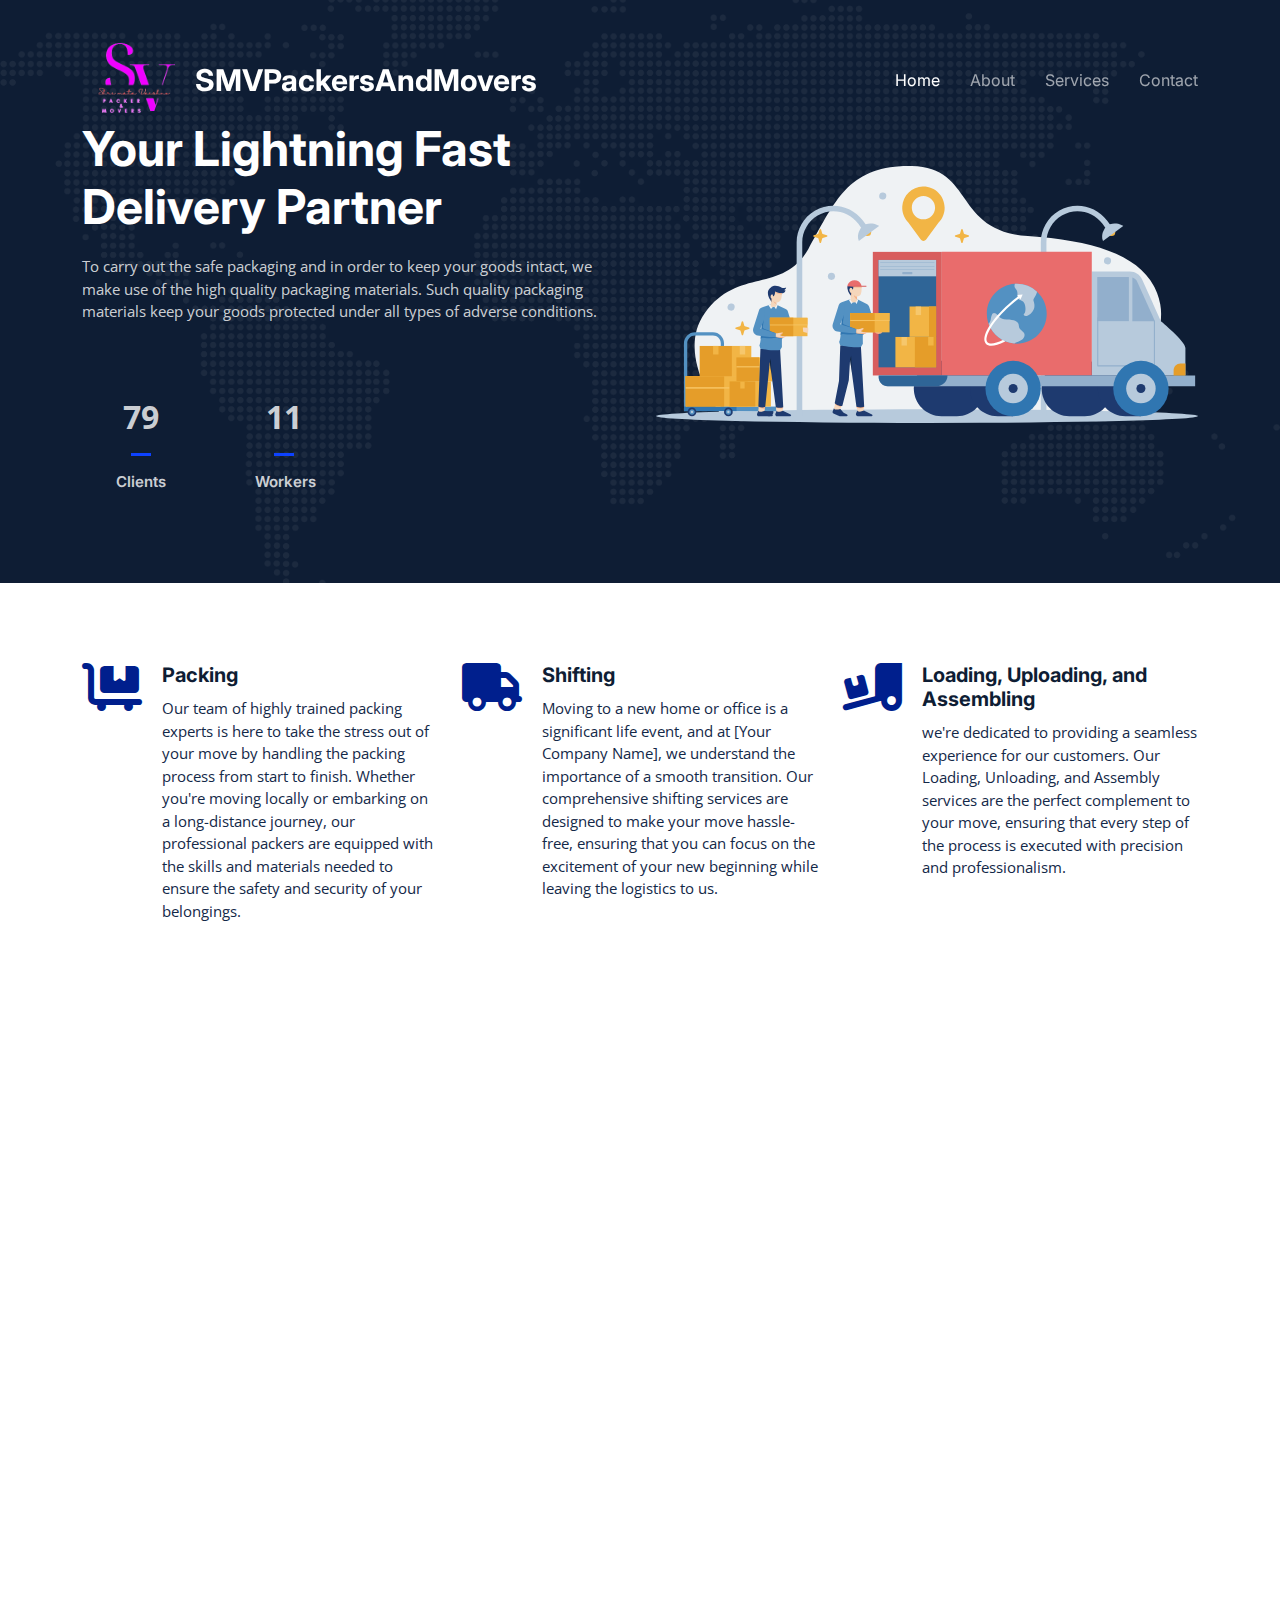
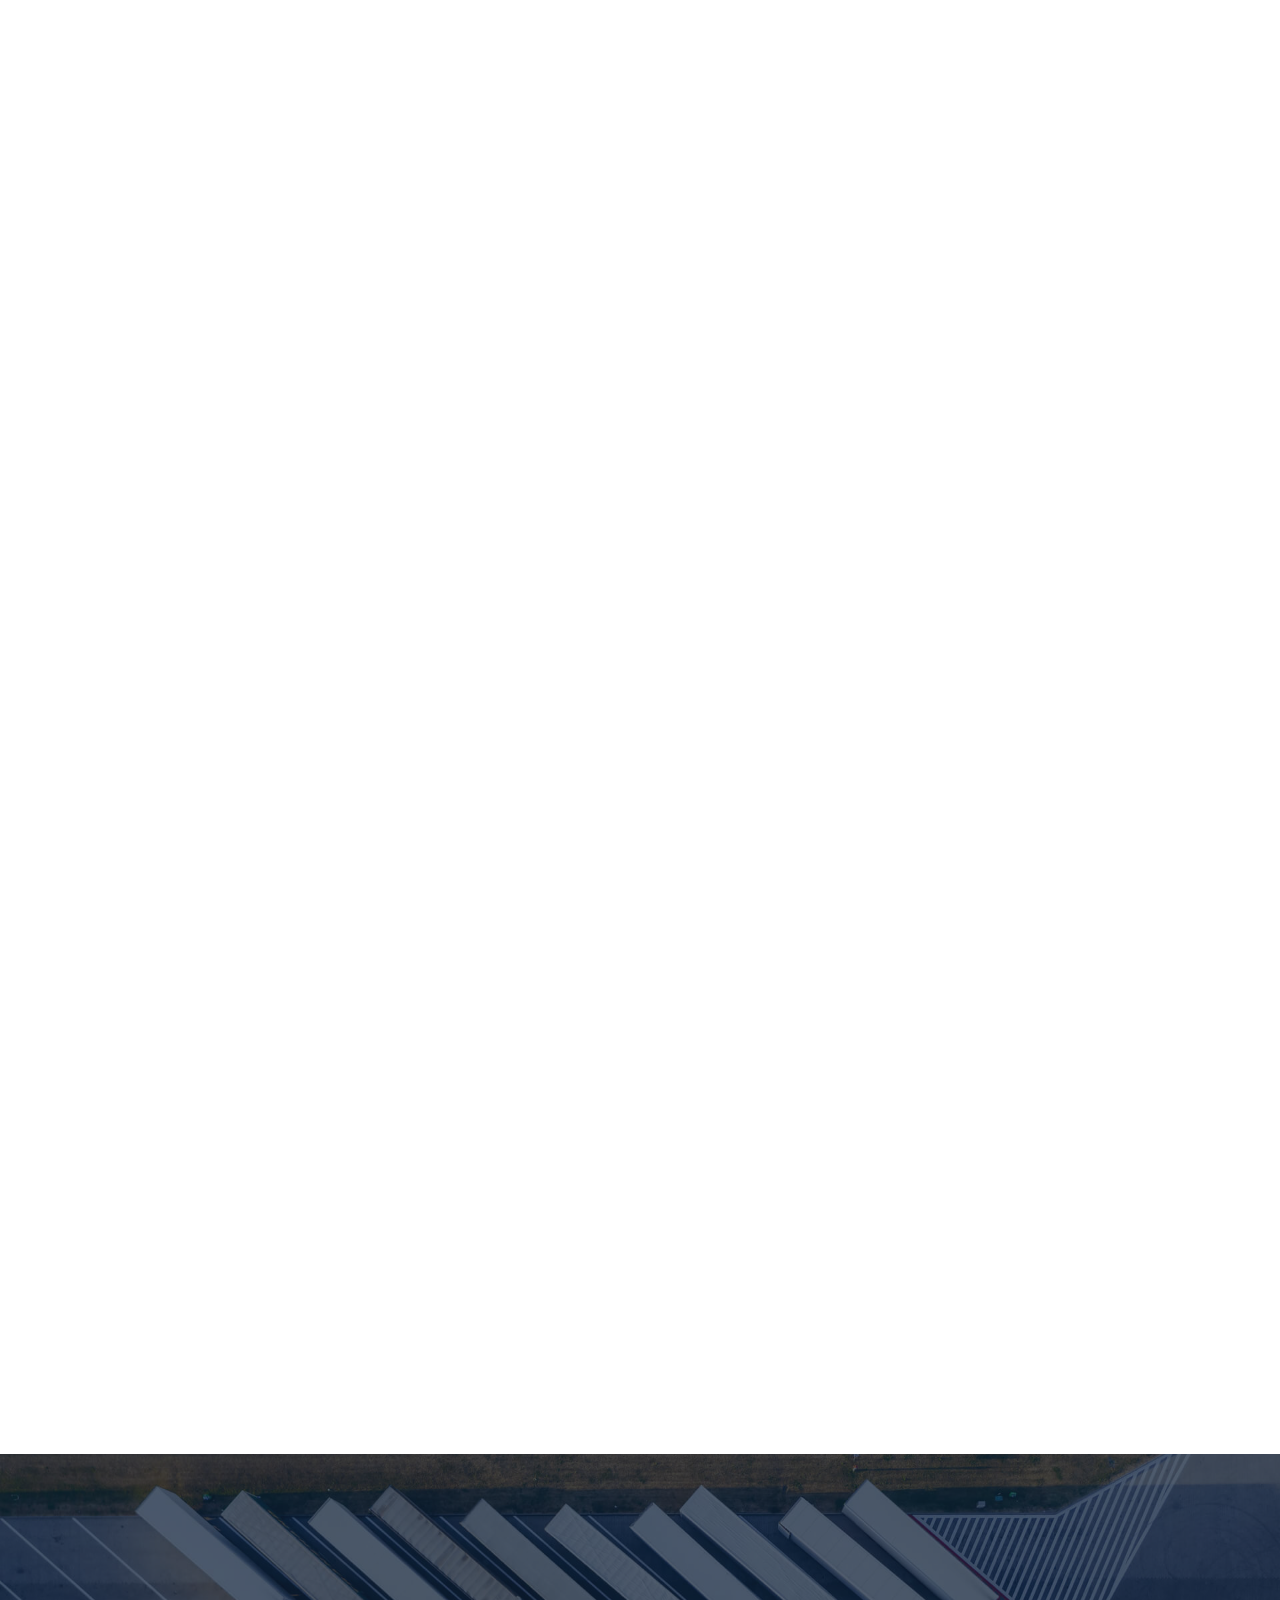
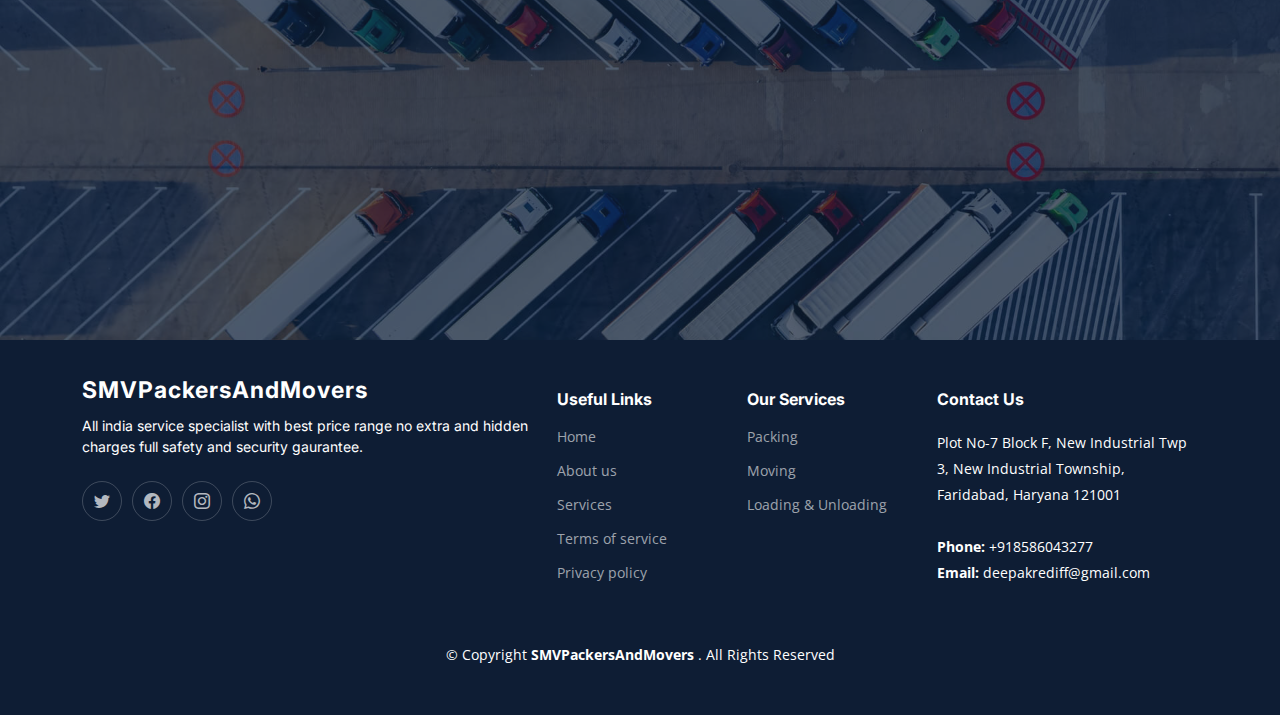
<file: index.html>
<!DOCTYPE html>
<html lang="en">

<head>
  <meta charset="utf-8">
  <meta content="width=device-width, initial-scale=1.0" name="viewport">

  <title>ShriMataVaishnoPackersAndMovers</title>
  <meta content="" name="description">
  <meta content="" name="keywords">

  <!-- Favicons -->
  <link href="assets/img/smvlogo.png" rel="icon">

  <!-- Google Fonts -->
  <link rel="preconnect" href="https://fonts.googleapis.com">
  <link rel="preconnect" href="https://fonts.gstatic.com" crossorigin>
  <link href="https://fonts.googleapis.com/css2?family=Open+Sans:ital,wght@0,300;0,400;0,500;0,600;0,700;1,300;1,400;1,600;1,700&family=Poppins:ital,wght@0,300;0,400;0,500;0,600;0,700;1,300;1,400;1,500;1,600;1,700&family=Inter:ital,wght@0,300;0,400;0,500;0,600;0,700;1,300;1,400;1,500;1,600;1,700&display=swap" rel="stylesheet">

  <!-- Vendor CSS Files -->
  <link href="assets/vendor/bootstrap/css/bootstrap.min.css" rel="stylesheet">
  <link href="assets/vendor/bootstrap-icons/bootstrap-icons.css" rel="stylesheet">
  <link href="assets/vendor/fontawesome-free/css/all.min.css" rel="stylesheet">
  <link href="assets/vendor/glightbox/css/glightbox.min.css" rel="stylesheet">
  <link href="assets/vendor/swiper/swiper-bundle.min.css" rel="stylesheet">
  <link href="assets/vendor/aos/aos.css" rel="stylesheet">

  <!-- Template Main CSS File -->
  <link href="assets/css/main.css" rel="stylesheet">

</head>

<body>

  <!-- ======= Header ======= -->
  <header id="header" class="header d-flex align-items-center fixed-top">
    <div class="container-fluid container-xl d-flex align-items-center justify-content-between">

      <a href="index.html" class="logo d-flex align-items-center">
        <!-- Uncomment the line below if you also wish to use an image logo -->
        <img src="assets/img/smvlogo.png" alt="">
        <h1>SMVPackersAndMovers</h1>
      </a>

      <i class="mobile-nav-toggle mobile-nav-show bi bi-list"></i>
      <i class="mobile-nav-toggle mobile-nav-hide d-none bi bi-x"></i>
      <nav id="navbar" class="navbar">
        <ul>
          <li><a href="index.html" class="active">Home</a></li>
          <li><a href="about.html">About</a></li>
          <li><a href="services.html">Services</a></li>
          <li><a href="contact.html">Contact</a></li>
        </ul>
      </nav><!-- .navbar -->

    </div>
  </header><!-- End Header -->
  <!-- End Header -->

  <!-- ======= Hero Section ======= -->
  <section id="hero" class="hero d-flex align-items-center">
    <div class="container">
      <div class="row gy-4 d-flex justify-content-between">
        <div class="col-lg-6 order-2 order-lg-1 d-flex flex-column justify-content-center">
          <h2 data-aos="fade-up">Your Lightning Fast Delivery Partner</h2>
          <p data-aos="fade-up" data-aos-delay="100">To carry out the safe packaging and in order to keep your goods intact, we make use of the high quality packaging materials. Such quality packaging materials keep your goods protected under all types of adverse conditions.</p>
<!-- 
          <form action="#" class="form-search d-flex align-items-stretch mb-3" data-aos="fade-up" data-aos-delay="200">
            <input type="text" class="form-control" placeholder="ZIP code or CitY">
            <button type="submit" class="btn btn-primary">Search</button>
          </form> -->

          <div class="row gy-4" data-aos="fade-up" data-aos-delay="400">

            <div class="col-lg-3 col-6">
              <div class="stats-item text-center w-100 h-100">
                <span data-purecounter-start="0" data-purecounter-end="105" data-purecounter-duration="1" class="purecounter"></span>
                <p>Clients</p>
              </div>
            </div><!-- End Stats Item -->

            <div class="col-lg-3 col-6">
              <div class="stats-item text-center w-100 h-100">
                <span data-purecounter-start="0" data-purecounter-end="15" data-purecounter-duration="1" class="purecounter"></span>
                <p>Workers</p>
              </div>
            </div><!-- End Stats Item -->

          </div>
        </div>

        <div class="col-lg-5 order-1 order-lg-2 hero-img cust-width" data-aos="zoom-out">
          <img src="assets/img/packed&moved.svg" class="img-fluid mb-3 mb-lg-0" alt="">
        </div>

      </div>
    </div>
  </section><!-- End Hero Section -->

  <main id="main">

    <!-- ======= Featured Services Section ======= -->
    <section id="featured-services" class="featured-services">
      <div class="container">

        <div class="row gy-4">

          <div class="col-lg-4 col-md-6 service-item d-flex" data-aos="fade-up">
            <div class="icon flex-shrink-0"><i class="fa-solid fa-cart-flatbed"></i></div>
            <div>
              <h4 class="title">Packing</h4>
              <p class="description">Our team of highly trained packing experts is here to take the stress out of your move by handling the packing process from start to finish. Whether you're moving locally or embarking on a long-distance journey, our professional packers are equipped with the skills and materials needed to ensure the safety and security of your belongings.</p>
              <!-- <a href="service-details.html" class="readmore stretched-link"><span>Learn More</span><i class="bi bi-arrow-right"></i></a> -->
            </div>
          </div>
          <!-- End Service Item -->

          <div class="col-lg-4 col-md-6 service-item d-flex" data-aos="fade-up" data-aos-delay="100">
            <div class="icon flex-shrink-0"><i class="fa-solid fa-truck"></i></div>
            <div>
              <h4 class="title">Shifting</h4>
              <p class="description">Moving to a new home or office is a significant life event, and at [Your Company Name], we understand the importance of a smooth transition. Our comprehensive shifting services are designed to make your move hassle-free, ensuring that you can focus on the excitement of your new beginning while leaving the logistics to us.</p>
              <!-- <a href="service-details.html" class="readmore stretched-link"><span>Learn More</span><i class="bi bi-arrow-right"></i></a> -->
            </div>
          </div><!-- End Service Item -->

          <div class="col-lg-4 col-md-6 service-item d-flex" data-aos="fade-up" data-aos-delay="200">
            <div class="icon flex-shrink-0"><i class="fa-solid fa-truck-ramp-box"></i></div>
            <div>
              <h4 class="title">Loading, Uploading, and Assembling</h4>
              <p class="description"> we're dedicated to providing a seamless experience for our customers. Our Loading, Unloading, and Assembly services are the perfect complement to your move, ensuring that every step of the process is executed with precision and professionalism.</p>
              <!-- <a href="service-details.html" class="readmore stretched-link"><span>Learn More</span><i class="bi bi-arrow-right"></i></a> -->
            </div>
          </div><!-- End Service Item -->

        </div>

      </div>
    </section><!-- End Featured Services Section -->

    <!-- ======= About Us Section ======= -->
    <section id="about" class="about pt-0">
      <div class="container" data-aos="fade-up">

        <div class="row gy-4">
          <div class="col-lg-6 position-relative align-self-start order-lg-last order-first">
            <img src="assets/img/about.jpg" class="img-fluid" alt="">
            <a href="https://www.youtube.com/watch?v=LXb3EKWsInQ" class="glightbox play-btn"></a>
          </div>
          <div class="col-lg-6 content order-last  order-lg-first">
            <h3>About Us</h3>
            <p>
              ShriMataVaishnoPackersAndMovers is a renowned name in Faridabad for all your residential and commercial shifting needs. Depending upon how much you want to get involved in your packing and moving, we offer affordable prices for a wide range of services. We offer movers and packers services not limited to box packing, bubble safe packing, uploading, unloading, arranging, and other required services. Our skilled and trained manpower involved in daily shifting is well aware of shifting and moving heavy and fragile items. So next time when you are moving, bank upon us for a worry-free service.
            </p>
            <ul>
              <li data-aos="fade-up" data-aos-delay="100">
                <i class="bi bi-diagram-3"></i>
                <div>
                  <h5>From Television to Furniture</h5>
                  <p>Whether you want to move your fragile items like crockery or heavy items like a piano or a large almirah, you can leave the hassle to us.</p>
                </div>
              </li>
              <li data-aos="fade-up" data-aos-delay="200">
                <i class="bi bi-fullscreen-exit"></i>
                <div>
                  <h5>Dedicated Team for Shifting</h5>
                  <p>All our staff members are in-house labour force and are also well trained for last-minute shifting. While we do not want you to rush to look for manpower to shift your home items, we keep our men on standby 24 x 7</p>
                </div>
              </li>
              <li data-aos="fade-up" data-aos-delay="300">
                <i class="bi bi-broadcast"></i>
                <div>
                  <h5>Packing, Loading, Uploading, and Assembling</h5>
                  <p>When you finalise to opt for our services, you don’t need to worry at all. We are well experienced in moving your things from ceiling to floor.</p>
                </div>
              </li>
            </ul>
          </div>
        </div>

      </div>
    </section><!-- End About Us Section -->

    <!-- ======= Services Section ======= -->
    <section id="service" class="services pt-0">
      <div class="container" data-aos="fade-up">

        <div class="section-header">
          <span>Our Services</span>
          <h2>Our Services</h2>

        </div>

        <div class="row gy-4">

          <div class="col-lg-4 col-md-6" data-aos="fade-up" data-aos-delay="100">
            <div class="card">
              <div class="card-img">
                <img src="assets/img/storage-service.jpg" alt="" class="img-fluid">
              </div>
              <h3><a href="service-details.html" class="stretched-link">Packing Services</a></h3>
              <p> Our professional packers are skilled in the art of careful and efficient packing. From delicate china to oversized furniture, we handle it all, using high-quality materials to keep your belongings safe during transit.</p>
            </div>
          </div><!-- End Card Item -->

          <div class="col-lg-4 col-md-6" data-aos="fade-up" data-aos-delay="200">
            <div class="card">
              <div class="card-img">
                <img src="assets/img/logistics-service.jpg" alt="" class="img-fluid">
              </div>
              <h3><a href="service-details.html" class="stretched-link">Shifting Services</a></h3>
              <p>Whether it's a local move or a long-distance relocation, our experienced team knows the ins and outs of successful shifting. We handle your possessions with care and expertise, providing a reliable solution for your move.</p>
            </div>
          </div><!-- End Card Item -->

          <div class="col-lg-4 col-md-6" data-aos="fade-up" data-aos-delay="300">
            <div class="card">
              <div class="card-img">
                <img src="assets/img/cargo-service.jpg" alt="" class="img-fluid">
              </div>
              <h3><a href="service-details.html" class="stretched-link">Loading, Unloading, and Assembly</a></h3>
              <p>Minimize downtime and disruptions to your business with our specialized commercial moving services. We understand the unique challenges of business relocations and ensure a smooth transition to your new location.</p>
            </div>
          </div><!-- End Card Item -->

          <div class="col-lg-4 col-md-6" data-aos="fade-up" data-aos-delay="400">
            <div class="card">
              <div class="card-img">
                <img src="assets/img/trucking-service.jpg" alt="" class="img-fluid">
              </div>
              <h3><a href="service-details.html" class="stretched-link">Commercial Moves</a></h3>
              <p>Dicta quam similique quia architecto eos nisi aut ratione aut ipsum reiciendis sit doloremque oluptatem aut et molestiae ut et nihil</p>
            </div>
          </div><!-- End Card Item -->

          <div class="col-lg-4 col-md-6" data-aos="fade-up" data-aos-delay="500">
            <div class="card">
              <div class="card-img">
                <img src="assets/img/packaging-service.jpg" alt="" class="img-fluid">
              </div>
              <h3><a href="service-details.html" class="stretched-link">Safety and Quality</a></h3>
              <p>With a commitment to safety and quality, we go the extra mile to ensure your items arrive at their destination in perfect condition. We use industry best practices and the latest equipment to guarantee a secure move.</p>
            </div>
          </div><!-- End Card Item -->

          <div class="col-lg-4 col-md-6" data-aos="fade-up" data-aos-delay="600">
            <div class="card">
              <div class="card-img">
                <img src="assets/img/warehousing-service.jpg" alt="" class="img-fluid">
              </div>
              <h3><a href="service-details.html" class="stretched-link">Transparent Pricing</a></h3>
              <p>We believe in honest and transparent pricing, so you always know what to expect. No hidden fees or surprises - just straightforward quotes and excellent value.</p>
            </div>
          </div><!-- End Card Item -->

        </div>

      </div>
    </section><!-- End Services Section -->
    <!-- ======= Testimonials Section ======= -->
    <section id="testimonials" class="testimonials">
      <div class="container">

        <div class="slides-1 swiper" data-aos="fade-up">
          <div class="swiper-wrapper">

            <div class="swiper-slide">
              <div class="testimonial-item">
                <img src="assets/img/testimonials/testimonials-1.jpg" class="testimonial-img" alt="">
                <h3>Mahavir Singh</h3>
                <h4>Ceo &amp; Founder</h4>
                <div class="stars">
                  <i class="bi bi-star-fill"></i><i class="bi bi-star-fill"></i><i class="bi bi-star-fill"></i><i class="bi bi-star-fill"></i><i class="bi bi-star-fill"></i>
                </div>
                <p>
                  <i class="bi bi-quote quote-icon-left"></i>
                  Proin iaculis purus consequat sem cure digni ssim donec porttitora entum suscipit rhoncus. Accusantium quam, ultricies eget id, aliquam eget nibh et. Maecen aliquam, risus at semper.
                  <i class="bi bi-quote quote-icon-right"></i>
                </p>
              </div>
            </div><!-- End testimonial item -->

            <div class="swiper-slide">
              <div class="testimonial-item">
                <img src="assets/img/testimonials/testimonials-2.jpg" class="testimonial-img" alt="">
                <h3>Deepak Singh</h3>
                <h4>Designer</h4>
                <div class="stars">
                  <i class="bi bi-star-fill"></i><i class="bi bi-star-fill"></i><i class="bi bi-star-fill"></i><i class="bi bi-star-fill"></i><i class="bi bi-star-fill"></i>
                </div>
                <p>
                  <i class="bi bi-quote quote-icon-left"></i>
                  Export tempor illum tamen malis malis eram quae irure esse labore quem cillum quid cillum eram malis quorum velit fore eram velit sunt aliqua noster fugiat irure amet legam anim culpa.
                  <i class="bi bi-quote quote-icon-right"></i>
                </p>
              </div>
            </div><!-- End testimonial item -->

            <div class="swiper-slide">
              <div class="testimonial-item">
                <img src="assets/img/testimonials/testimonials-3.jpg" class="testimonial-img" alt="">
                <h3>Jena Karlis</h3>
                <h4>Store Owner</h4>
                <div class="stars">
                  <i class="bi bi-star-fill"></i><i class="bi bi-star-fill"></i><i class="bi bi-star-fill"></i><i class="bi bi-star-fill"></i><i class="bi bi-star-fill"></i>
                </div>
                <p>
                  <i class="bi bi-quote quote-icon-left"></i>
                  Enim nisi quem export duis labore cillum quae magna enim sint quorum nulla quem veniam duis minim tempor labore quem eram duis noster aute amet eram fore quis sint minim.
                  <i class="bi bi-quote quote-icon-right"></i>
                </p>
              </div>
            </div><!-- End testimonial item -->

            <div class="swiper-slide">
              <div class="testimonial-item">
                <img src="assets/img/testimonials/testimonials-4.jpg" class="testimonial-img" alt="">
                <h3>Arjun Potter</h3>
                <h4>Freelancer</h4>
                <div class="stars">
                  <i class="bi bi-star-fill"></i><i class="bi bi-star-fill"></i><i class="bi bi-star-fill"></i><i class="bi bi-star-fill"></i><i class="bi bi-star-fill"></i>
                </div>
                <p>
                  <i class="bi bi-quote quote-icon-left"></i>
                  Fugiat enim eram quae cillum dolore dolor amet nulla culpa multos export minim fugiat minim velit minim dolor enim duis veniam ipsum anim magna sunt elit fore quem dolore labore illum veniam.
                  <i class="bi bi-quote quote-icon-right"></i>
                </p>
              </div>
            </div><!-- End testimonial item -->

            <div class="swiper-slide">
              <div class="testimonial-item">
                <img src="assets/img/testimonials/testimonials-5.jpg" class="testimonial-img" alt="">
                <h3>John Larson</h3>
                <h4>Entrepreneur</h4>
                <div class="stars">
                  <i class="bi bi-star-fill"></i><i class="bi bi-star-fill"></i><i class="bi bi-star-fill"></i><i class="bi bi-star-fill"></i><i class="bi bi-star-fill"></i>
                </div>
                <p>
                  <i class="bi bi-quote quote-icon-left"></i>
                  Quis quorum aliqua sint quem legam fore sunt eram irure aliqua veniam tempor noster veniam enim culpa labore duis sunt culpa nulla illum cillum fugiat legam esse veniam culpa fore nisi cillum quid.
                  <i class="bi bi-quote quote-icon-right"></i>
                </p>
              </div>
            </div><!-- End testimonial item -->

          </div>
          <div class="swiper-pagination"></div>
        </div>

      </div>
    </section><!-- End Testimonials Section -->
  </main><!-- End #main -->

  <!-- ======= Footer ======= -->
  <footer id="footer" class="footer">

    <div class="container">
      <div class="row gy-4">
        <div class="col-lg-5 col-md-12 footer-info">
          <a href="index.html" class="logo d-flex align-items-center">
            <span id="footer-logo-txt">SMVPackersAndMovers</span>
          </a>
          <p>All india service specialist with best price range no extra and hidden charges full safety and security gaurantee.</p>
          <div class="social-links d-flex mt-4">
            <a href="https://twitter.com/" class="twitter"><i class="bi bi-twitter"></i></a>
            <a href="https://www.facebook.com/" class="facebook"><i class="bi bi-facebook"></i></a>
            <a href="https://www.instagram.com/" class="instagram"><i class="bi bi-instagram"></i></a>
            <a href="https://web.whatsapp.com/" class="whatsapp"><i class="bi bi-whatsapp"></i></a>
          </div>
        </div>

        <div class="col-lg-2 col-6 footer-links">
          <h4>Useful Links</h4>
          <ul>
            <li><a href="#">Home</a></li>
            <li><a href="#">About us</a></li>
            <li><a href="#">Services</a></li>
            <li><a href="#">Terms of service</a></li>
            <li><a href="#">Privacy policy</a></li>
          </ul>
        </div>

        <div class="col-lg-2 col-6 footer-links">
          <h4>Our Services</h4>
          <ul>
            <li><a href="#">Packing</a></li>
            <li><a href="#">Moving</a></li>
            <li><a href="#">Loading & Unloading</a></li>
          </ul>
        </div>

        <div class="col-lg-3 col-md-12 footer-contact text-center text-md-start">
          <h4>Contact Us</h4>
          <p>
            Plot No-7 Block F, New Industrial Twp 3, 
            New Industrial Township, 
            Faridabad, Haryana 121001 <br><br>
            <strong>Phone:</strong> +918586043277<br>
            <strong>Email:</strong> deepakrediff@gmail.com<br>
          </p>
        </div>

      </div>
    </div>

    <div class="container mt-4">
      <div class="copyright">
        &copy; Copyright <strong><span>SMVPackersAndMovers
        </span></strong>. All Rights Reserved
      </div>
    </div>

  </footer><!-- End Footer -->
  <!-- End Footer -->

  <a href="#" class="scroll-top d-flex align-items-center justify-content-center"><i class="bi bi-arrow-up-short"></i></a>

  <div id="preloader"></div>

  <!-- Vendor JS Files -->
  <script src="assets/vendor/bootstrap/js/bootstrap.bundle.min.js"></script>
  <script src="assets/vendor/purecounter/purecounter_vanilla.js"></script>
  <script src="assets/vendor/glightbox/js/glightbox.min.js"></script>
  <script src="assets/vendor/swiper/swiper-bundle.min.js"></script>
  <script src="assets/vendor/aos/aos.js"></script>
  <script src="assets/vendor/php-email-form/validate.js"></script>

  <!-- Template Main JS File -->
  <script src="assets/js/main.js"></script>

</body>

</html>
</file>
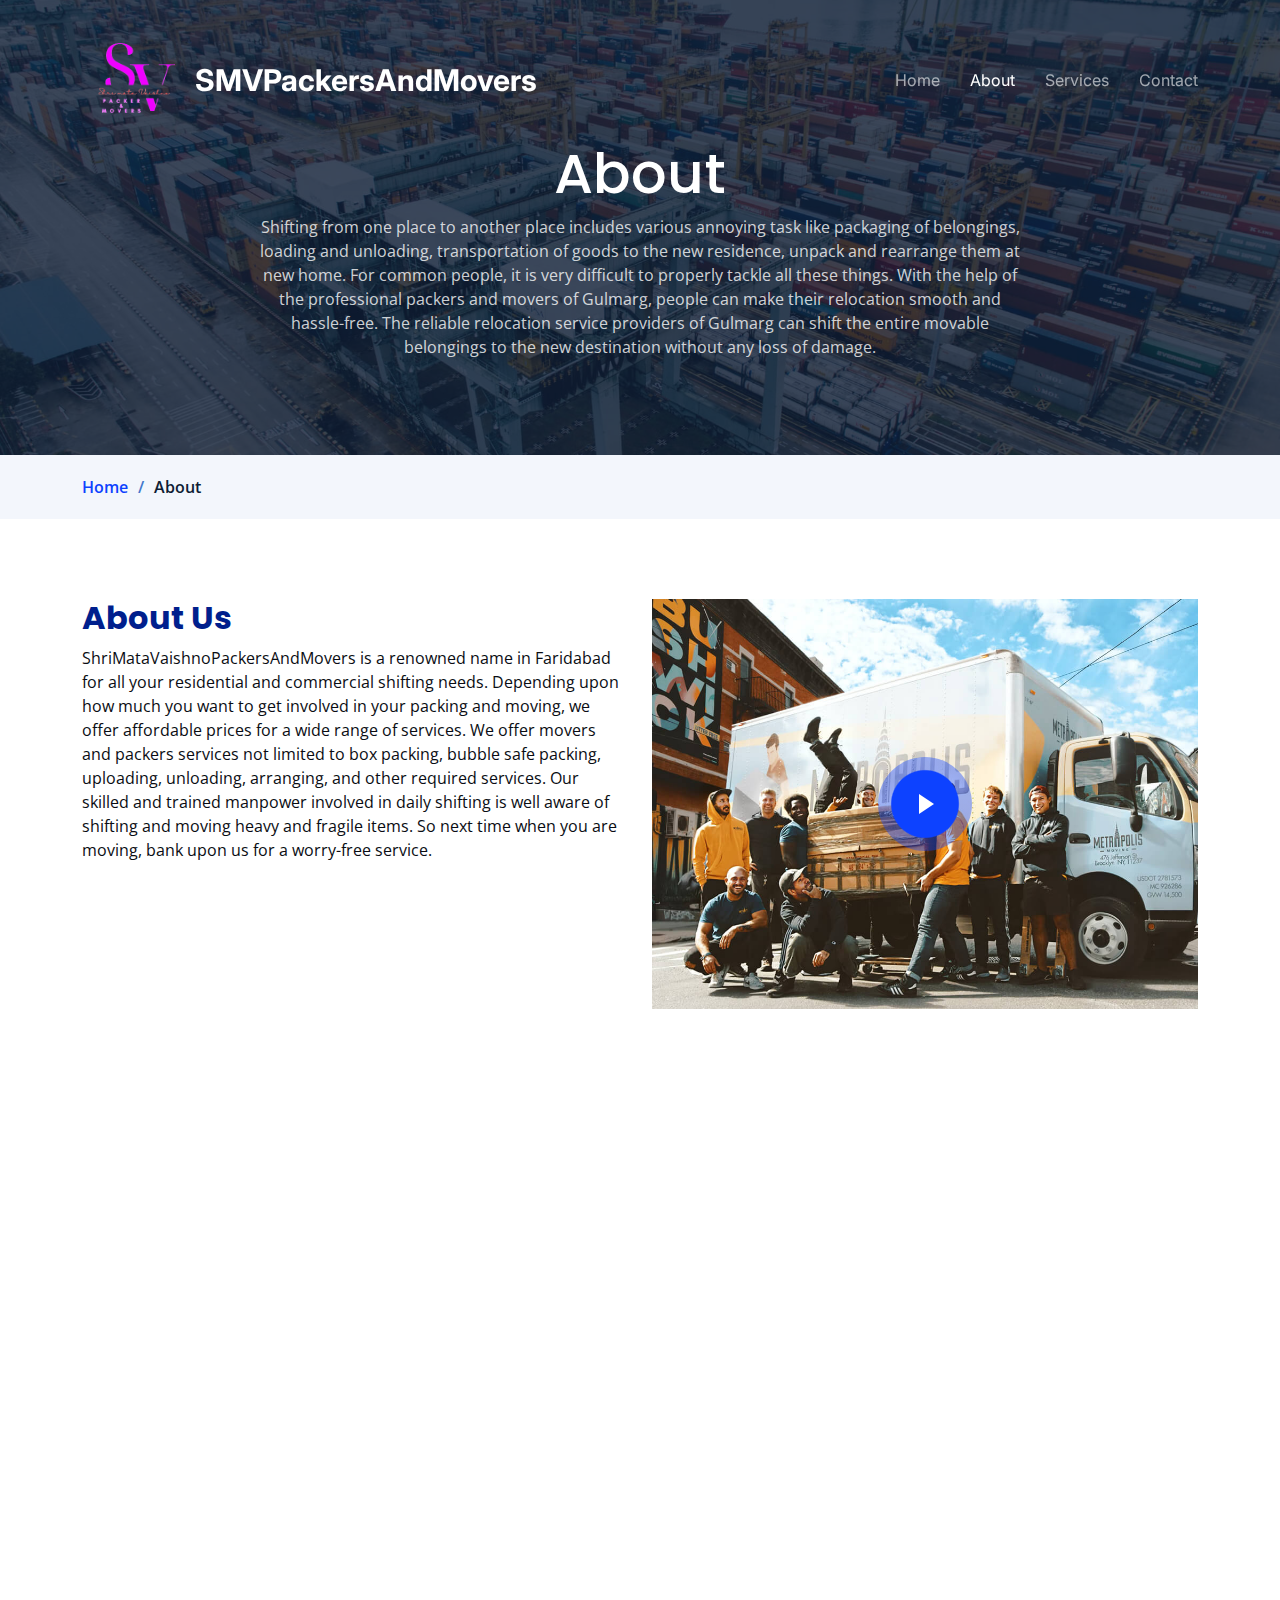
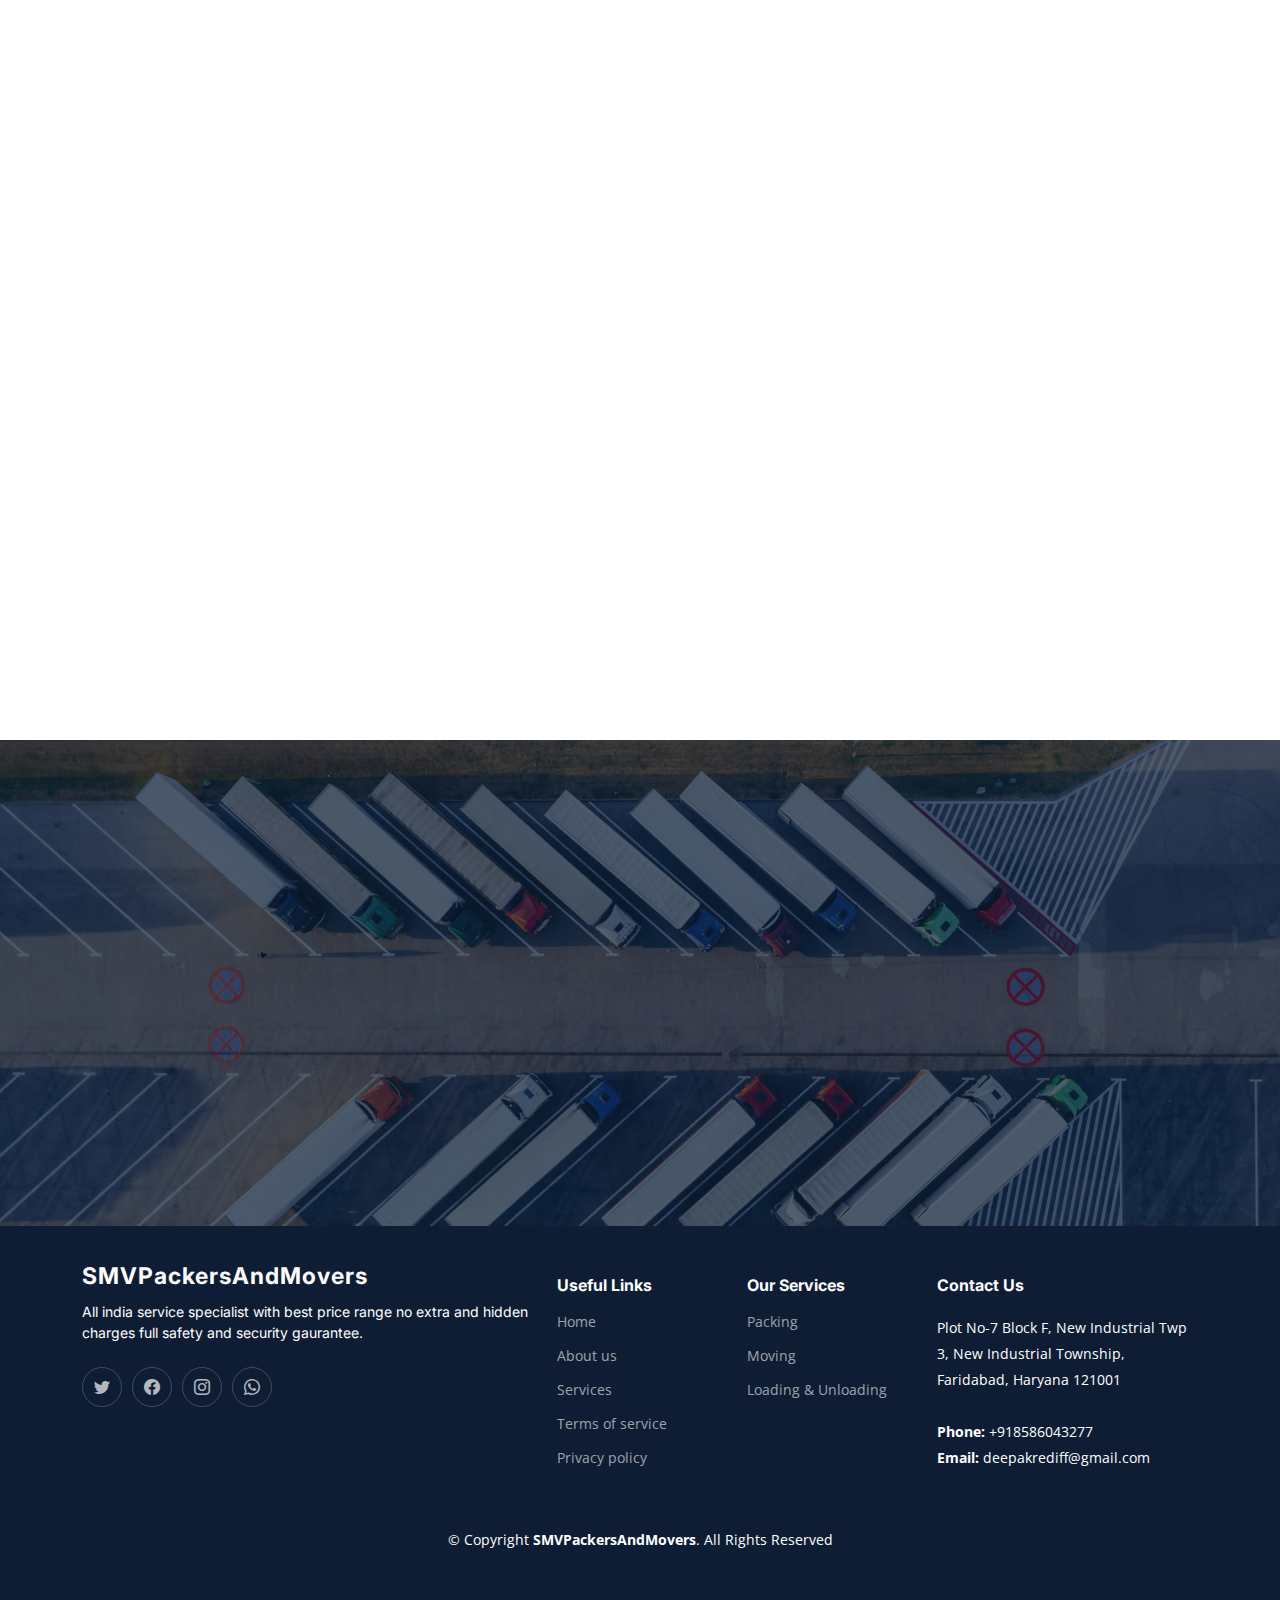
<file: about.html>
<!DOCTYPE html>
<html lang="en">

<head>
  <meta charset="utf-8">
  <meta content="width=device-width, initial-scale=1.0" name="viewport">

  <title>Logis Bootstrap Template - About</title>
  <meta content="" name="description">
  <meta content="" name="keywords">

  <!-- Favicons -->
  <link href="assets/img/smvlogo.png" rel="icon">

  <!-- Google Fonts -->
  <link rel="preconnect" href="https://fonts.googleapis.com">
  <link rel="preconnect" href="https://fonts.gstatic.com" crossorigin>
  <link href="https://fonts.googleapis.com/css2?family=Open+Sans:ital,wght@0,300;0,400;0,500;0,600;0,700;1,300;1,400;1,600;1,700&family=Poppins:ital,wght@0,300;0,400;0,500;0,600;0,700;1,300;1,400;1,500;1,600;1,700&family=Inter:ital,wght@0,300;0,400;0,500;0,600;0,700;1,300;1,400;1,500;1,600;1,700&display=swap" rel="stylesheet">

  <!-- Vendor CSS Files -->
  <link href="assets/vendor/bootstrap/css/bootstrap.min.css" rel="stylesheet">
  <link href="assets/vendor/bootstrap-icons/bootstrap-icons.css" rel="stylesheet">
  <link href="assets/vendor/fontawesome-free/css/all.min.css" rel="stylesheet">
  <link href="assets/vendor/glightbox/css/glightbox.min.css" rel="stylesheet">
  <link href="assets/vendor/swiper/swiper-bundle.min.css" rel="stylesheet">
  <link href="assets/vendor/aos/aos.css" rel="stylesheet">

  <!-- Template Main CSS File -->
  <link href="assets/css/main.css" rel="stylesheet">
</head>

<body>

  <!-- ======= Header ======= -->
  <header id="header" class="header d-flex align-items-center fixed-top">
    <div class="container-fluid container-xl d-flex align-items-center justify-content-between">

      <a href="index.html" class="logo d-flex align-items-center">
        <!-- Uncomment the line below if you also wish to use an image logo -->
        <img src="assets/img/smvlogo.png" alt="">
        <h1>SMVPackersAndMovers</h1>
      </a>

      <i class="mobile-nav-toggle mobile-nav-show bi bi-list"></i>
      <i class="mobile-nav-toggle mobile-nav-hide d-none bi bi-x"></i>
      <nav id="navbar" class="navbar">
        <ul>
          <li><a href="index.html">Home</a></li>
          <li><a href="about.html" class="active">About</a></li>
          <li><a href="services.html">Services</a></li>      
          <li><a href="contact.html">Contact</a></li>
        </ul>
      </nav><!-- .navbar -->

    </div>
  </header><!-- End Header -->
  <!-- End Header -->

  <main id="main">

    <!-- ======= Breadcrumbs ======= -->
    <div class="breadcrumbs">
      <div class="page-header d-flex align-items-center" style="background-image: url('assets/img/page-header.jpg');">
        <div class="container position-relative">
          <div class="row d-flex justify-content-center">
            <div class="col-lg-6 text-center fixed-width-75">
              <h2>About</h2>
              <p>Shifting from one place to another place includes various annoying task like packaging of belongings, loading and unloading, transportation of goods to the new residence, unpack and rearrange them at new home. For common people, it is very difficult to properly tackle all these things. With the help of the professional packers and movers of Gulmarg, people can make their relocation smooth and hassle-free. The reliable relocation service providers of Gulmarg can shift the entire movable belongings to the new destination without any loss of damage.</p>
            </div>
          </div>
        </div>
      </div>
      <nav>
        <div class="container">
          <ol>
            <li><a href="index.html">Home</a></li>
            <li>About</li>
          </ol>
        </div>
      </nav>
    </div><!-- End Breadcrumbs -->

    <!-- ======= About Us Section ======= -->
    <section id="about" class="about">
      <div class="container" data-aos="fade-up">

        <div class="row gy-4">
          <div class="col-lg-6 position-relative align-self-start order-lg-last order-first">
            <img src="assets/img/about.jpg" class="img-fluid" alt="">
            <a href="https://www.youtube.com/watch?v=LXb3EKWsInQ" class="glightbox play-btn"></a>
          </div>
          <div class="col-lg-6 content order-last  order-lg-first">
            <h3>About Us</h3>
            <p>
              ShriMataVaishnoPackersAndMovers is a renowned name in Faridabad for all your residential and commercial shifting needs. Depending upon how much you want to get involved in your packing and moving, we offer affordable prices for a wide range of services. We offer movers and packers services not limited to box packing, bubble safe packing, uploading, unloading, arranging, and other required services. Our skilled and trained manpower involved in daily shifting is well aware of shifting and moving heavy and fragile items. So next time when you are moving, bank upon us for a worry-free service.
            </p>
            <ul>
              <li data-aos="fade-up" data-aos-delay="100">
                <i class="bi bi-diagram-3"></i>
                <div>
                  <h5>From Television to Furniture</h5>
                  <p>Whether you want to move your fragile items like crockery or heavy items like a piano or a large almirah, you can leave the hassle to us.</p>
                </div>
              </li>
              <li data-aos="fade-up" data-aos-delay="200">
                <i class="bi bi-fullscreen-exit"></i>
                <div>
                  <h5>Dedicated Team for Shifting</h5>
                  <p>All our staff members are in-house labour force and are also well trained for last-minute shifting. While we do not want you to rush to look for manpower to shift your home items, we keep our men on standby 24 x 7</p>
                </div>
              </li>
              <li data-aos="fade-up" data-aos-delay="300">
                <i class="bi bi-broadcast"></i>
                <div>
                  <h5>Packing, Loading, Uploading, and Assembling</h5>
                  <p>When you finalise to opt for our services, you don’t need to worry at all. We are well experienced in moving your things from ceiling to floor.</p>
                </div>
              </li>
            </ul>
          </div>
        </div>

      </div>
    </section><!-- End About Us Section -->

    <!-- ======= Stats Counter Section ======= -->
    <section id="stats-counter" class="stats-counter pt-0">
      <div class="container" data-aos="fade-up">

        <div class="row gy-4">

          <div class="col-lg-3 col-md-6">
            <div class="stats-item text-center w-100 h-100">
              <span data-purecounter-start="0" data-purecounter-end="105" data-purecounter-duration="1" class="purecounter"></span>
              <p>Clients</p>
            </div>
          </div><!-- End Stats Item -->

          <div class="col-lg-3 col-md-6">
            <div class="stats-item text-center w-100 h-100">
              <span data-purecounter-start="0" data-purecounter-end="15" data-purecounter-duration="1" class="purecounter"></span>
              <p>Workers</p>
            </div>
          </div><!-- End Stats Item -->

        </div>

      </div>
    </section><!-- End Stats Counter Section -->

    <!-- ======= Our Team Section ======= -->
    <section id="team" class="team pt-0">
      <div class="container" data-aos="fade-up">

        <div class="section-header">
          <span>Our Team</span>
          <h2>Our Team</h2>

        </div>

        <div class="row" data-aos="fade-up" data-aos-delay="100">

          <div class="col-lg-4 col-md-6 d-flex">
            <div class="member">
              <img src="assets/img/team/team-1.jpg" class="img-fluid" alt="">
              <div class="member-content">
                <h4>Deepak Singh</h4>
                <span>Packer</span>
                <!-- <p>
                  Magni qui quod omnis unde et eos fuga et exercitationem. Odio veritatis perspiciatis quaerat qui aut aut aut
                </p>
                <div class="social">
                  <a href=""><i class="bi bi-twitter"></i></a>
                  <a href=""><i class="bi bi-facebook"></i></a>
                  <a href=""><i class="bi bi-instagram"></i></a>
                  <a href=""><i class="bi bi-linkedin"></i></a>
                </div> -->
              </div>
            </div>
          </div><!-- End Team Member -->

          <div class="col-lg-4 col-md-6 d-flex">
            <div class="member">
              <img src="assets/img/team/team-2.jpg" class="img-fluid" alt="">
              <div class="member-content">
                <h4>Sarah Jhinson</h4>
                <span>Marketing</span>
                <!-- <p>
                  Repellat fugiat adipisci nemo illum nesciunt voluptas repellendus. In architecto rerum rerum temporibus
                </p>
                <div class="social">
                  <a href=""><i class="bi bi-twitter"></i></a>
                  <a href=""><i class="bi bi-facebook"></i></a>
                  <a href=""><i class="bi bi-instagram"></i></a>
                  <a href=""><i class="bi bi-linkedin"></i></a>
                </div> -->
              </div>
            </div>
          </div><!-- End Team Member -->

          <div class="col-lg-4 col-md-6 d-flex">
            <div class="member">
              <img src="assets/img/team/team-3.jpg" class="img-fluid" alt="">
              <div class="member-content">
                <h4>Mahavir Singh</h4>
                <span>Founder of ShriMataVaishnoPackersAndMovers</span>
                <!-- <p>
                  Voluptas necessitatibus occaecati quia. Earum totam consequuntur qui porro et laborum toro des clara
                </p>
                <div class="social">
                  <a href=""><i class="bi bi-twitter"></i></a>
                  <a href=""><i class="bi bi-facebook"></i></a>
                  <a href=""><i class="bi bi-instagram"></i></a>
                  <a href=""><i class="bi bi-linkedin"></i></a>
                </div> -->
              </div>
            </div>
          </div><!-- End Team Member -->

        </div>

      </div>
    </section><!-- End Our Team Section -->

    <!-- ======= Testimonials Section ======= -->
    <section id="testimonials" class="testimonials">
      <div class="container">

        <div class="slides-1 swiper" data-aos="fade-up">
          <div class="swiper-wrapper">

            <div class="swiper-slide">
              <div class="testimonial-item">
                <img src="assets/img/testimonials/testimonials-1.jpg" class="testimonial-img" alt="">
                <h3>Mahavir Singh</h3>
                <h4>Ceo &amp; Founder</h4>
                <div class="stars">
                  <i class="bi bi-star-fill"></i><i class="bi bi-star-fill"></i><i class="bi bi-star-fill"></i><i class="bi bi-star-fill"></i><i class="bi bi-star-fill"></i>
                </div>
                <p>
                  <i class="bi bi-quote quote-icon-left"></i>
                  Proin iaculis purus consequat sem cure digni ssim donec porttitora entum suscipit rhoncus. Accusantium quam, ultricies eget id, aliquam eget nibh et. Maecen aliquam, risus at semper.
                  <i class="bi bi-quote quote-icon-right"></i>
                </p>
              </div>
            </div><!-- End testimonial item -->

            <div class="swiper-slide">
              <div class="testimonial-item">
                <img src="assets/img/testimonials/testimonials-2.jpg" class="testimonial-img" alt="">
                <h3>Deepak Singh</h3>
                <h4>Designer</h4>
                <div class="stars">
                  <i class="bi bi-star-fill"></i><i class="bi bi-star-fill"></i><i class="bi bi-star-fill"></i><i class="bi bi-star-fill"></i><i class="bi bi-star-fill"></i>
                </div>
                <p>
                  <i class="bi bi-quote quote-icon-left"></i>
                  Export tempor illum tamen malis malis eram quae irure esse labore quem cillum quid cillum eram malis quorum velit fore eram velit sunt aliqua noster fugiat irure amet legam anim culpa.
                  <i class="bi bi-quote quote-icon-right"></i>
                </p>
              </div>
            </div><!-- End testimonial item -->

            <div class="swiper-slide">
              <div class="testimonial-item">
                <img src="assets/img/testimonials/testimonials-3.jpg" class="testimonial-img" alt="">
                <h3>Jena Karlis</h3>
                <h4>Store Owner</h4>
                <div class="stars">
                  <i class="bi bi-star-fill"></i><i class="bi bi-star-fill"></i><i class="bi bi-star-fill"></i><i class="bi bi-star-fill"></i><i class="bi bi-star-fill"></i>
                </div>
                <p>
                  <i class="bi bi-quote quote-icon-left"></i>
                  Enim nisi quem export duis labore cillum quae magna enim sint quorum nulla quem veniam duis minim tempor labore quem eram duis noster aute amet eram fore quis sint minim.
                  <i class="bi bi-quote quote-icon-right"></i>
                </p>
              </div>
            </div><!-- End testimonial item -->

            <div class="swiper-slide">
              <div class="testimonial-item">
                <img src="assets/img/testimonials/testimonials-4.jpg" class="testimonial-img" alt="">
                <h3>Arjun Potter</h3>
                <h4>Freelancer</h4>
                <div class="stars">
                  <i class="bi bi-star-fill"></i><i class="bi bi-star-fill"></i><i class="bi bi-star-fill"></i><i class="bi bi-star-fill"></i><i class="bi bi-star-fill"></i>
                </div>
                <p>
                  <i class="bi bi-quote quote-icon-left"></i>
                  Fugiat enim eram quae cillum dolore dolor amet nulla culpa multos export minim fugiat minim velit minim dolor enim duis veniam ipsum anim magna sunt elit fore quem dolore labore illum veniam.
                  <i class="bi bi-quote quote-icon-right"></i>
                </p>
              </div>
            </div><!-- End testimonial item -->

            <div class="swiper-slide">
              <div class="testimonial-item">
                <img src="assets/img/testimonials/testimonials-5.jpg" class="testimonial-img" alt="">
                <h3>John Larson</h3>
                <h4>Entrepreneur</h4>
                <div class="stars">
                  <i class="bi bi-star-fill"></i><i class="bi bi-star-fill"></i><i class="bi bi-star-fill"></i><i class="bi bi-star-fill"></i><i class="bi bi-star-fill"></i>
                </div>
                <p>
                  <i class="bi bi-quote quote-icon-left"></i>
                  Quis quorum aliqua sint quem legam fore sunt eram irure aliqua veniam tempor noster veniam enim culpa labore duis sunt culpa nulla illum cillum fugiat legam esse veniam culpa fore nisi cillum quid.
                  <i class="bi bi-quote quote-icon-right"></i>
                </p>
              </div>
            </div><!-- End testimonial item -->

          </div>
          <div class="swiper-pagination"></div>
        </div>

      </div>
    </section><!-- End Testimonials Section -->
  </main><!-- End #main -->

  <!-- ======= Footer ======= -->
  <footer id="footer" class="footer">

    <div class="container">
      <div class="row gy-4">
        <div class="col-lg-5 col-md-12 footer-info">
          <a href="index.html" class="logo d-flex align-items-center">
            <span id="footer-logo-txt">SMVPackersAndMovers</span>
          </a>
          <p>All india service specialist with best price range no extra and hidden charges full safety and security gaurantee.</p>
          <div class="social-links d-flex mt-4">
            <a href="https://twitter.com/" class="twitter"><i class="bi bi-twitter"></i></a>
            <a href="https://www.facebook.com/" class="facebook"><i class="bi bi-facebook"></i></a>
            <a href="https://www.instagram.com/" class="instagram"><i class="bi bi-instagram"></i></a>
            <a href="https://web.whatsapp.com/" class="whatsapp"><i class="bi bi-whatsapp"></i></a>
          </div>
        </div>

        <div class="col-lg-2 col-6 footer-links">
          <h4>Useful Links</h4>
          <ul>
            <li><a href="#">Home</a></li>
            <li><a href="#">About us</a></li>
            <li><a href="#">Services</a></li>
            <li><a href="#">Terms of service</a></li>
            <li><a href="#">Privacy policy</a></li>
          </ul>
        </div>

        <div class="col-lg-2 col-6 footer-links">
          <h4>Our Services</h4>
          <ul>
            <li><a href="#">Packing</a></li>
            <li><a href="#">Moving</a></li>
            <li><a href="#">Loading & Unloading</a></li>
          </ul>
        </div>

        <div class="col-lg-3 col-md-12 footer-contact text-center text-md-start">
          <h4>Contact Us</h4>
          <p>
            Plot No-7 Block F, New Industrial Twp 3, 
            New Industrial Township, 
            Faridabad, Haryana 121001 <br><br>
            <strong>Phone:</strong> +918586043277<br>
            <strong>Email:</strong> deepakrediff@gmail.com<br>
          </p>
        </div>

      </div>
    </div>

    <div class="container mt-4">
      <div class="copyright">
        &copy; Copyright <strong><span>SMVPackersAndMovers</span></strong>. All Rights Reserved
      </div>
    </div>

  </footer><!-- End Footer -->
  <!-- End Footer -->

  <a href="#" class="scroll-top d-flex align-items-center justify-content-center"><i class="bi bi-arrow-up-short"></i></a>

  <div id="preloader"></div>

  <!-- Vendor JS Files -->
  <script src="assets/vendor/bootstrap/js/bootstrap.bundle.min.js"></script>
  <script src="assets/vendor/purecounter/purecounter_vanilla.js"></script>
  <script src="assets/vendor/glightbox/js/glightbox.min.js"></script>
  <script src="assets/vendor/swiper/swiper-bundle.min.js"></script>
  <script src="assets/vendor/aos/aos.js"></script>
  <script src="assets/vendor/php-email-form/validate.js"></script>

  <!-- Template Main JS File -->
  <script src="assets/js/main.js"></script>

</body>

</html>
</file>
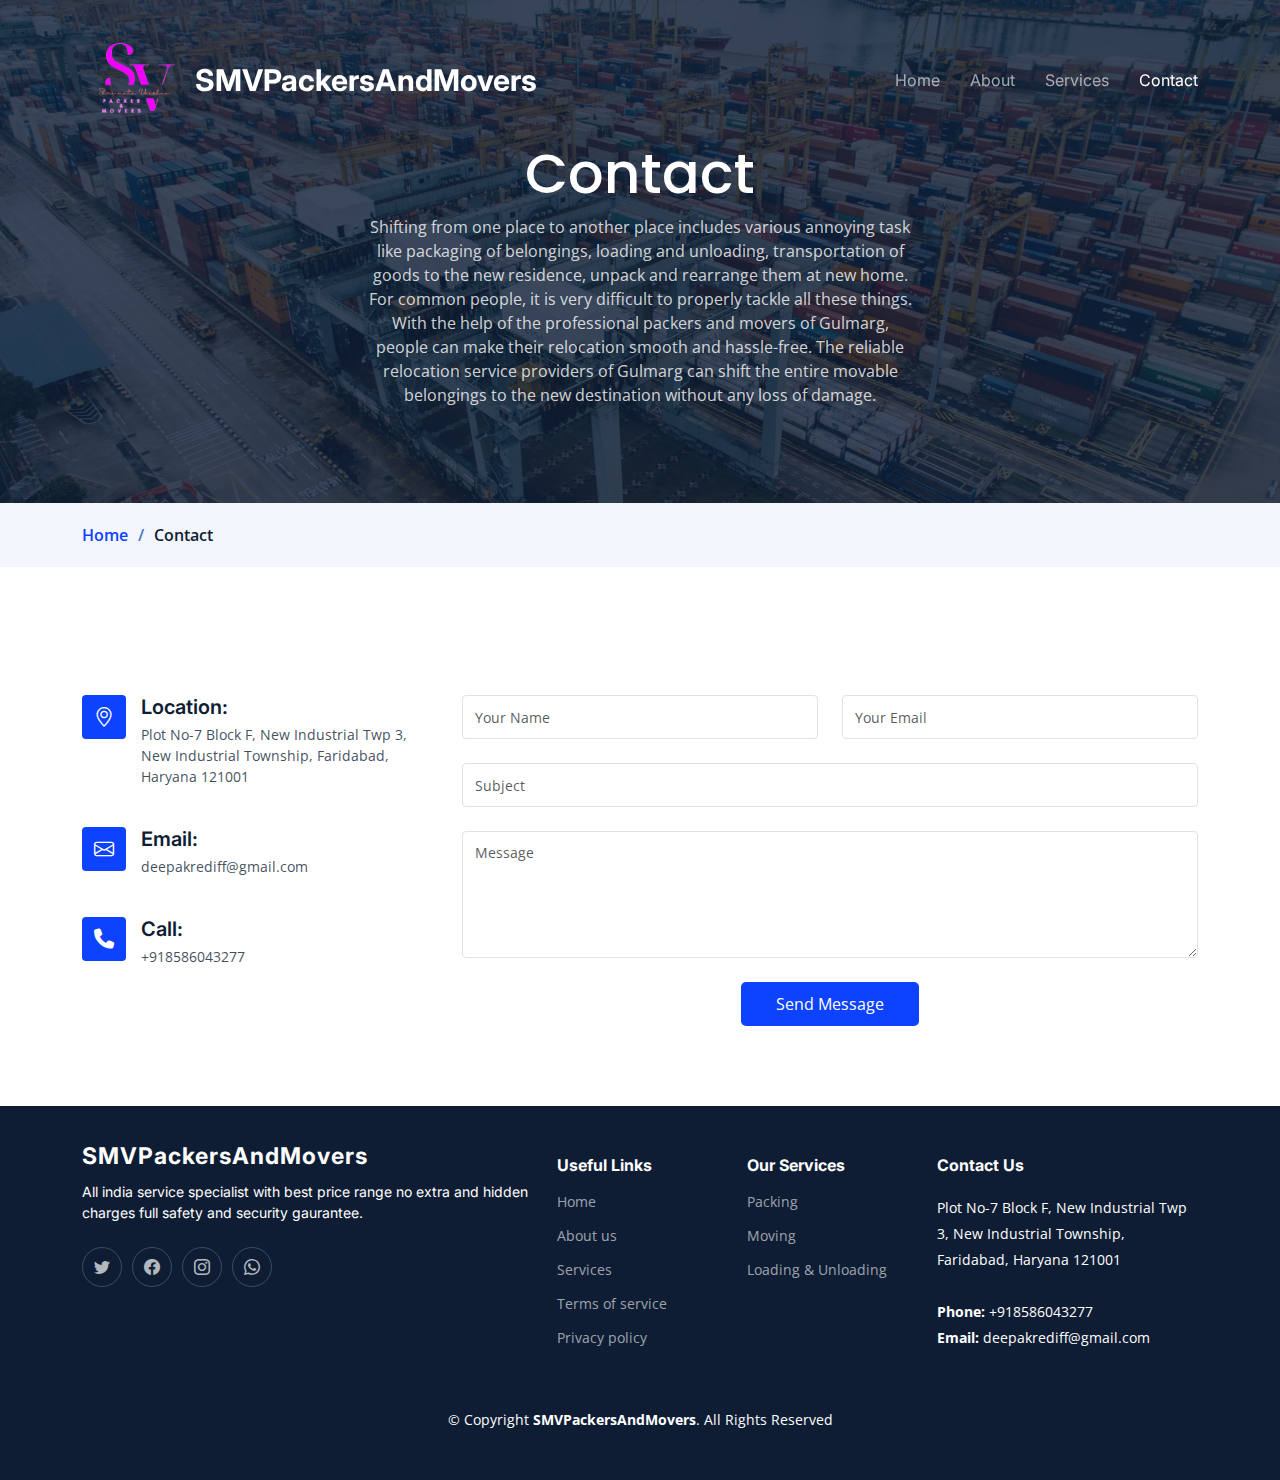
<file: contact.html>
<!DOCTYPE html>
<html lang="en">

<head>
  <meta charset="utf-8">
  <meta content="width=device-width, initial-scale=1.0" name="viewport">

  <title>Logis Bootstrap Template - Contact</title>
  <meta content="" name="description">
  <meta content="" name="keywords">

  <!-- Favicons -->
  <link href="assets/img/smvlogo.png" rel="icon">

  <!-- Google Fonts -->
  <link rel="preconnect" href="https://fonts.googleapis.com">
  <link rel="preconnect" href="https://fonts.gstatic.com" crossorigin>
  <link href="https://fonts.googleapis.com/css2?family=Open+Sans:ital,wght@0,300;0,400;0,500;0,600;0,700;1,300;1,400;1,600;1,700&family=Poppins:ital,wght@0,300;0,400;0,500;0,600;0,700;1,300;1,400;1,500;1,600;1,700&family=Inter:ital,wght@0,300;0,400;0,500;0,600;0,700;1,300;1,400;1,500;1,600;1,700&display=swap" rel="stylesheet">

  <!-- Vendor CSS Files -->
  <link href="assets/vendor/bootstrap/css/bootstrap.min.css" rel="stylesheet">
  <link href="assets/vendor/bootstrap-icons/bootstrap-icons.css" rel="stylesheet">
  <link href="assets/vendor/fontawesome-free/css/all.min.css" rel="stylesheet">
  <link href="assets/vendor/glightbox/css/glightbox.min.css" rel="stylesheet">
  <link href="assets/vendor/swiper/swiper-bundle.min.css" rel="stylesheet">
  <link href="assets/vendor/aos/aos.css" rel="stylesheet">

  <!-- Template Main CSS File -->
  <link href="assets/css/main.css" rel="stylesheet">
</head>

<body>

  <!-- ======= Header ======= -->
  <header id="header" class="header d-flex align-items-center fixed-top">
    <div class="container-fluid container-xl d-flex align-items-center justify-content-between">

      <a href="index.html" class="logo d-flex align-items-center">
        <!-- Uncomment the line below if you also wish to use an image logo -->
        <img src="assets/img/smvlogo.png" alt="">
        <h1>SMVPackersAndMovers</h1>
      </a>

      <i class="mobile-nav-toggle mobile-nav-show bi bi-list"></i>
      <i class="mobile-nav-toggle mobile-nav-hide d-none bi bi-x"></i>
      <nav id="navbar" class="navbar">
        <ul>
          <li><a href="index.html">Home</a></li>
          <li><a href="about.html">About</a></li>
          <li><a href="services.html">Services</a></li>        
          <li><a href="contact.html" class="active">Contact</a></li>
        </ul>
      </nav><!-- .navbar -->

    </div>
  </header><!-- End Header -->
  <!-- End Header -->

  <main id="main">

    <!-- ======= Breadcrumbs ======= -->
    <div class="breadcrumbs">
      <div class="page-header d-flex align-items-center" style="background-image: url('assets/img/page-header.jpg');">
        <div class="container position-relative">
          <div class="row d-flex justify-content-center">
            <div class="col-lg-6 text-center">
              <h2>Contact</h2>
              <p >Shifting from one place to another place includes various annoying task like packaging of belongings, loading and unloading, transportation of goods to the new residence, unpack and rearrange them at new home.
                For common people, it is very difficult to properly tackle all these things. 
                With the help of the professional packers and movers of Gulmarg, people can make their relocation smooth and hassle-free. 
                The reliable relocation service providers of Gulmarg can shift the entire movable belongings to the new destination without any loss of damage.</p>
            </div>
          </div>
        </div>
      </div>
      <nav>
        <div class="container">
          <ol>
            <li><a href="index.html">Home</a></li>
            <li>Contact</li>
          </ol>
        </div>
      </nav>
    </div><!-- End Breadcrumbs -->

    <!-- ======= Contact Section ======= -->
    <section id="contact" class="contact">
      <div class="container" data-aos="fade-up">

        <!-- <div>
          <iframe style="border:0; width: 100%; height: 340px;" src="https://www.google.com/maps/embed?pb=!1m14!1m8!1m3!1d12097.433213460943!2d-74.0062269!3d40.7101282!3m2!1i1024!2i768!4f13.1!3m3!1m2!1s0x0%3A0xb89d1fe6bc499443!2sDowntown+Conference+Center!5e0!3m2!1smk!2sbg!4v1539943755621" frameborder="0" allowfullscreen></iframe>
        </div>End Google Maps -->

        <div class="row gy-4 mt-4">

          <div class="col-lg-4">

            <div class="info-item d-flex">
              <i class="bi bi-geo-alt flex-shrink-0"></i>
              <div>
                <h4>Location:</h4>
                <p>Plot No-7 Block F, New Industrial Twp 3, New Industrial Township, Faridabad, Haryana 121001</p>
              </div>
            </div><!-- End Info Item -->

            <div class="info-item d-flex">
              <i class="bi bi-envelope flex-shrink-0"></i>
              <div>
                <h4>Email:</h4>
                <p>deepakrediff@gmail.com</p>
              </div>
            </div><!-- End Info Item -->

            <div class="info-item d-flex">
              <a target='_blank' href="Tel:+918586043277"></a>
              <i class="fa fa-phone flex-shrink-0"></i>
              <div>
                <h4>Call:</h4>
                <p>+918586043277</p>
              </div>
            </div><!-- End Info Item -->

          </div>

          <div class="col-lg-8">
            <form action="forms/contact.php" method="post" role="form" class="php-email-form">
              <div class="row">
                <div class="col-md-6 form-group">
                  <input type="text" name="name" class="form-control" id="name" placeholder="Your Name" required>
                </div>
                <div class="col-md-6 form-group mt-3 mt-md-0">
                  <input type="email" class="form-control" name="email" id="email" placeholder="Your Email" required>
                </div>
              </div>
              <div class="form-group mt-3">
                <input type="text" class="form-control" name="subject" id="subject" placeholder="Subject" required>
              </div>
              <div class="form-group mt-3">
                <textarea class="form-control" name="message" rows="5" placeholder="Message" required></textarea>
              </div>
              <div class="my-3">
                <div class="loading">Loading</div>
                <div class="error-message"></div>
                <div class="sent-message">Your message has been sent. Thank you !</div>
              </div>
              <div class="text-center"><button type="submit">Send Message</button></div>
            </form>
          </div><!-- End Contact Form -->

        </div>

      </div>
    </section><!-- End Contact Section -->

  </main><!-- End #main -->

  <!-- ======= Footer ======= -->
  <footer id="footer" class="footer">

    <div class="container">
      <div class="row gy-4">
        <div class="col-lg-5 col-md-12 footer-info">
          <a href="index.html" class="logo d-flex align-items-center">
            <span id="footer-logo-txt">SMVPackersAndMovers</span>
          </a>
          <p>All india service specialist with best price range no extra and hidden charges full safety and security gaurantee.</p>
          <div class="social-links d-flex mt-4">
            <a href="https://twitter.com/" class="twitter"><i class="bi bi-twitter"></i></a>
            <a href="https://www.facebook.com/" class="facebook"><i class="bi bi-facebook"></i></a>
            <a href="https://www.instagram.com/" class="instagram"><i class="bi bi-instagram"></i></a>
            <a href="https://web.whatsapp.com/" class="whatsapp"><i class="bi bi-whatsapp"></i></a>
          </div>
        </div>

        <div class="col-lg-2 col-6 footer-links">
          <h4>Useful Links</h4>
          <ul>
            <li><a href="#">Home</a></li>
            <li><a href="#">About us</a></li>
            <li><a href="#">Services</a></li>
            <li><a href="#">Terms of service</a></li>
            <li><a href="#">Privacy policy</a></li>
          </ul>
        </div>

        <div class="col-lg-2 col-6 footer-links">
          <h4>Our Services</h4>
          <ul>
            <li><a href="#">Packing</a></li>
            <li><a href="#">Moving</a></li>
            <li><a href="#">Loading & Unloading</a></li>
          </ul>
        </div>

        <div class="col-lg-3 col-md-12 footer-contact text-center text-md-start">
          <h4>Contact Us</h4>
          <p>
            Plot No-7 Block F, New Industrial Twp 3, 
            New Industrial Township, 
            Faridabad, Haryana 121001 <br><br>
            <strong>Phone:</strong> +918586043277<br>
            <strong>Email:</strong> deepakrediff@gmail.com<br>
          </p>

        </div>

      </div>
    </div>

    <div class="container mt-4">
      <div class="copyright">
        &copy; Copyright <strong><span>SMVPackersAndMovers</span></strong>. All Rights Reserved
      </div>
    </div>

  </footer><!-- End Footer -->
  <!-- End Footer -->

  <a href="#" class="scroll-top d-flex align-items-center justify-content-center"><i class="bi bi-arrow-up-short"></i></a>

  <div id="preloader"></div>

  <!-- Vendor JS Files -->
  <script src="assets/vendor/bootstrap/js/bootstrap.bundle.min.js"></script>
  <script src="assets/vendor/purecounter/purecounter_vanilla.js"></script>
  <script src="assets/vendor/glightbox/js/glightbox.min.js"></script>
  <script src="assets/vendor/swiper/swiper-bundle.min.js"></script>
  <script src="assets/vendor/aos/aos.js"></script>
  <script src="assets/vendor/php-email-form/validate.js"></script>

  <!-- Template Main JS File -->
  <script src="assets/js/main.js"></script>

</body>

</html>
</file>
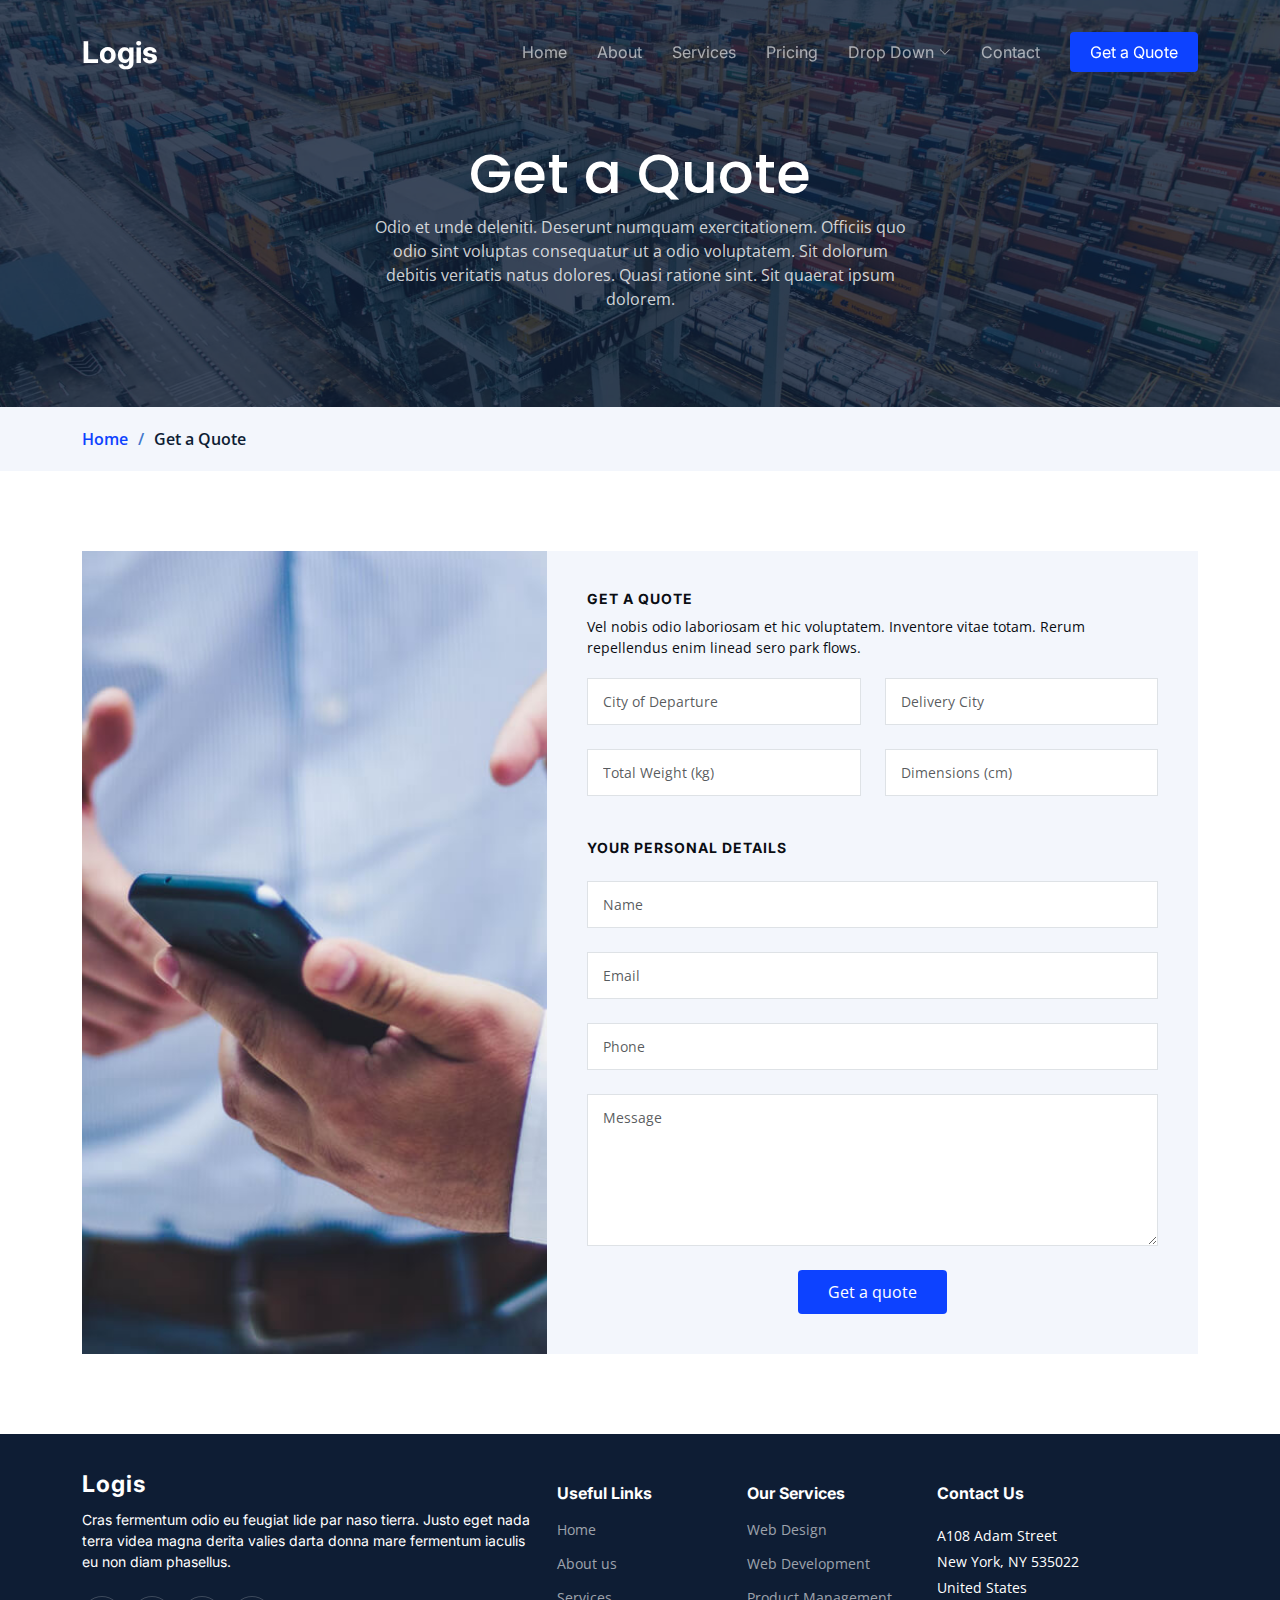
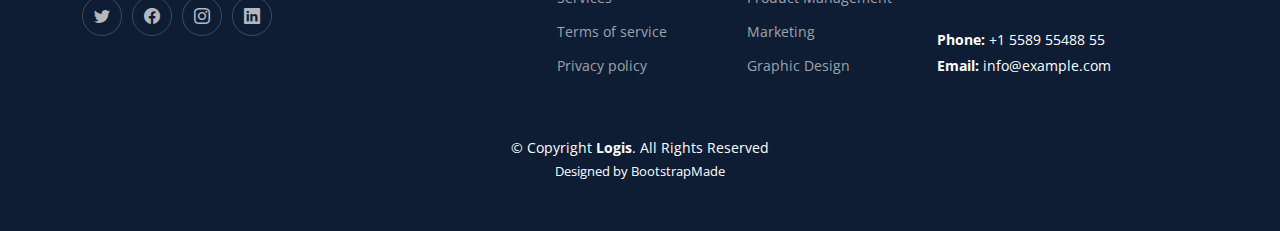
<file: get-a-quote.html>
<!DOCTYPE html>
<html lang="en">

<head>
  <meta charset="utf-8">
  <meta content="width=device-width, initial-scale=1.0" name="viewport">

  <title>Logis Bootstrap Template - Get a Quote</title>
  <meta content="" name="description">
  <meta content="" name="keywords">

  <!-- Favicons -->
  <link href="assets/img/favicon.png" rel="icon">
  <link href="assets/img/apple-touch-icon.png" rel="apple-touch-icon">

  <!-- Google Fonts -->
  <link rel="preconnect" href="https://fonts.googleapis.com">
  <link rel="preconnect" href="https://fonts.gstatic.com" crossorigin>
  <link href="https://fonts.googleapis.com/css2?family=Open+Sans:ital,wght@0,300;0,400;0,500;0,600;0,700;1,300;1,400;1,600;1,700&family=Poppins:ital,wght@0,300;0,400;0,500;0,600;0,700;1,300;1,400;1,500;1,600;1,700&family=Inter:ital,wght@0,300;0,400;0,500;0,600;0,700;1,300;1,400;1,500;1,600;1,700&display=swap" rel="stylesheet">

  <!-- Vendor CSS Files -->
  <link href="assets/vendor/bootstrap/css/bootstrap.min.css" rel="stylesheet">
  <link href="assets/vendor/bootstrap-icons/bootstrap-icons.css" rel="stylesheet">
  <link href="assets/vendor/fontawesome-free/css/all.min.css" rel="stylesheet">
  <link href="assets/vendor/glightbox/css/glightbox.min.css" rel="stylesheet">
  <link href="assets/vendor/swiper/swiper-bundle.min.css" rel="stylesheet">
  <link href="assets/vendor/aos/aos.css" rel="stylesheet">

  <!-- Template Main CSS File -->
  <link href="assets/css/main.css" rel="stylesheet">

  <!-- =======================================================
  * Template Name: Logis
  * Updated: Aug 30 2023 with Bootstrap v5.3.1
  * Template URL: https://bootstrapmade.com/logis-bootstrap-logistics-website-template/
  * Author: BootstrapMade.com
  * License: https://bootstrapmade.com/license/
  ======================================================== -->
</head>

<body>

  <!-- ======= Header ======= -->
  <header id="header" class="header d-flex align-items-center fixed-top">
    <div class="container-fluid container-xl d-flex align-items-center justify-content-between">

      <a href="index.html" class="logo d-flex align-items-center">
        <!-- Uncomment the line below if you also wish to use an image logo -->
        <!-- <img src="assets/img/logo.png" alt=""> -->
        <h1>Logis</h1>
      </a>

      <i class="mobile-nav-toggle mobile-nav-show bi bi-list"></i>
      <i class="mobile-nav-toggle mobile-nav-hide d-none bi bi-x"></i>
      <nav id="navbar" class="navbar">
        <ul>
          <li><a href="index.html">Home</a></li>
          <li><a href="about.html">About</a></li>
          <li><a href="services.html">Services</a></li>
          <li><a href="pricing.html">Pricing</a></li>
          <li class="dropdown"><a href="#"><span>Drop Down</span> <i class="bi bi-chevron-down dropdown-indicator"></i></a>
            <ul>
              <li><a href="#">Drop Down 1</a></li>
              <li class="dropdown"><a href="#"><span>Deep Drop Down</span> <i class="bi bi-chevron-down dropdown-indicator"></i></a>
                <ul>
                  <li><a href="#">Deep Drop Down 1</a></li>
                  <li><a href="#">Deep Drop Down 2</a></li>
                  <li><a href="#">Deep Drop Down 3</a></li>
                  <li><a href="#">Deep Drop Down 4</a></li>
                  <li><a href="#">Deep Drop Down 5</a></li>
                </ul>
              </li>
              <li><a href="#">Drop Down 2</a></li>
              <li><a href="#">Drop Down 3</a></li>
              <li><a href="#">Drop Down 4</a></li>
            </ul>
          </li>
          <li><a href="contact.html">Contact</a></li>
          <li><a class="get-a-quote" href="get-a-quote.html">Get a Quote</a></li>
        </ul>
      </nav><!-- .navbar -->

    </div>
  </header><!-- End Header -->
  <!-- End Header -->

  <main id="main">

    <!-- ======= Breadcrumbs ======= -->
    <div class="breadcrumbs">
      <div class="page-header d-flex align-items-center" style="background-image: url('assets/img/page-header.jpg');">
        <div class="container position-relative">
          <div class="row d-flex justify-content-center">
            <div class="col-lg-6 text-center">
              <h2>Get a Quote</h2>
              <p>Odio et unde deleniti. Deserunt numquam exercitationem. Officiis quo odio sint voluptas consequatur ut a odio voluptatem. Sit dolorum debitis veritatis natus dolores. Quasi ratione sint. Sit quaerat ipsum dolorem.</p>
            </div>
          </div>
        </div>
      </div>
      <nav>
        <div class="container">
          <ol>
            <li><a href="index.html">Home</a></li>
            <li>Get a Quote</li>
          </ol>
        </div>
      </nav>
    </div><!-- End Breadcrumbs -->

    <!-- ======= Get a Quote Section ======= -->
    <section id="get-a-quote" class="get-a-quote">
      <div class="container" data-aos="fade-up">

        <div class="row g-0">

          <div class="col-lg-5 quote-bg" style="background-image: url(assets/img/quote-bg.jpg);"></div>

          <div class="col-lg-7">
            <form action="forms/quote.php" method="post" class="php-email-form">
              <h3>Get a quote</h3>
              <p>Vel nobis odio laboriosam et hic voluptatem. Inventore vitae totam. Rerum repellendus enim linead sero park flows.</p>
              <div class="row gy-4">

                <div class="col-md-6">
                  <input type="text" name="departure" class="form-control" placeholder="City of Departure" required>
                </div>

                <div class="col-md-6">
                  <input type="text" name="delivery" class="form-control" placeholder="Delivery City" required>
                </div>

                <div class="col-md-6">
                  <input type="text" name="weight" class="form-control" placeholder="Total Weight (kg)" required>
                </div>

                <div class="col-md-6">
                  <input type="text" name="dimensions" class="form-control" placeholder="Dimensions (cm)" required>
                </div>

                <div class="col-lg-12">
                  <h4>Your Personal Details</h4>
                </div>

                <div class="col-md-12">
                  <input type="text" name="name" class="form-control" placeholder="Name" required>
                </div>

                <div class="col-md-12 ">
                  <input type="email" class="form-control" name="email" placeholder="Email" required>
                </div>

                <div class="col-md-12">
                  <input type="text" class="form-control" name="phone" placeholder="Phone" required>
                </div>

                <div class="col-md-12">
                  <textarea class="form-control" name="message" rows="6" placeholder="Message" required></textarea>
                </div>

                <div class="col-md-12 text-center">
                  <div class="loading">Loading</div>
                  <div class="error-message"></div>
                  <div class="sent-message">Your quote request has been sent successfully. Thank you!</div>

                  <button type="submit">Get a quote</button>
                </div>

              </div>
            </form>
          </div><!-- End Quote Form -->

        </div>

      </div>
    </section><!-- End Get a Quote Section -->

  </main><!-- End #main -->

  <!-- ======= Footer ======= -->
  <footer id="footer" class="footer">

    <div class="container">
      <div class="row gy-4">
        <div class="col-lg-5 col-md-12 footer-info">
          <a href="index.html" class="logo d-flex align-items-center">
            <span>Logis</span>
          </a>
          <p>Cras fermentum odio eu feugiat lide par naso tierra. Justo eget nada terra videa magna derita valies darta donna mare fermentum iaculis eu non diam phasellus.</p>
          <div class="social-links d-flex mt-4">
            <a href="#" class="twitter"><i class="bi bi-twitter"></i></a>
            <a href="#" class="facebook"><i class="bi bi-facebook"></i></a>
            <a href="#" class="instagram"><i class="bi bi-instagram"></i></a>
            <a href="#" class="linkedin"><i class="bi bi-linkedin"></i></a>
          </div>
        </div>

        <div class="col-lg-2 col-6 footer-links">
          <h4>Useful Links</h4>
          <ul>
            <li><a href="#">Home</a></li>
            <li><a href="#">About us</a></li>
            <li><a href="#">Services</a></li>
            <li><a href="#">Terms of service</a></li>
            <li><a href="#">Privacy policy</a></li>
          </ul>
        </div>

        <div class="col-lg-2 col-6 footer-links">
          <h4>Our Services</h4>
          <ul>
            <li><a href="#">Web Design</a></li>
            <li><a href="#">Web Development</a></li>
            <li><a href="#">Product Management</a></li>
            <li><a href="#">Marketing</a></li>
            <li><a href="#">Graphic Design</a></li>
          </ul>
        </div>

        <div class="col-lg-3 col-md-12 footer-contact text-center text-md-start">
          <h4>Contact Us</h4>
          <p>
            A108 Adam Street <br>
            New York, NY 535022<br>
            United States <br><br>
            <strong>Phone:</strong> +1 5589 55488 55<br>
            <strong>Email:</strong> info@example.com<br>
          </p>

        </div>

      </div>
    </div>

    <div class="container mt-4">
      <div class="copyright">
        &copy; Copyright <strong><span>Logis</span></strong>. All Rights Reserved
      </div>
      <div class="credits">
        <!-- All the links in the footer should remain intact. -->
        <!-- You can delete the links only if you purchased the pro version. -->
        <!-- Licensing information: https://bootstrapmade.com/license/ -->
        <!-- Purchase the pro version with working PHP/AJAX contact form: https://bootstrapmade.com/logis-bootstrap-logistics-website-template/ -->
        Designed by <a href="https://bootstrapmade.com/">BootstrapMade</a>
      </div>
    </div>

  </footer><!-- End Footer -->
  <!-- End Footer -->

  <a href="#" class="scroll-top d-flex align-items-center justify-content-center"><i class="bi bi-arrow-up-short"></i></a>

  <div id="preloader"></div>

  <!-- Vendor JS Files -->
  <script src="assets/vendor/bootstrap/js/bootstrap.bundle.min.js"></script>
  <script src="assets/vendor/purecounter/purecounter_vanilla.js"></script>
  <script src="assets/vendor/glightbox/js/glightbox.min.js"></script>
  <script src="assets/vendor/swiper/swiper-bundle.min.js"></script>
  <script src="assets/vendor/aos/aos.js"></script>
  <script src="assets/vendor/php-email-form/validate.js"></script>

  <!-- Template Main JS File -->
  <script src="assets/js/main.js"></script>

</body>

</html>
</file>
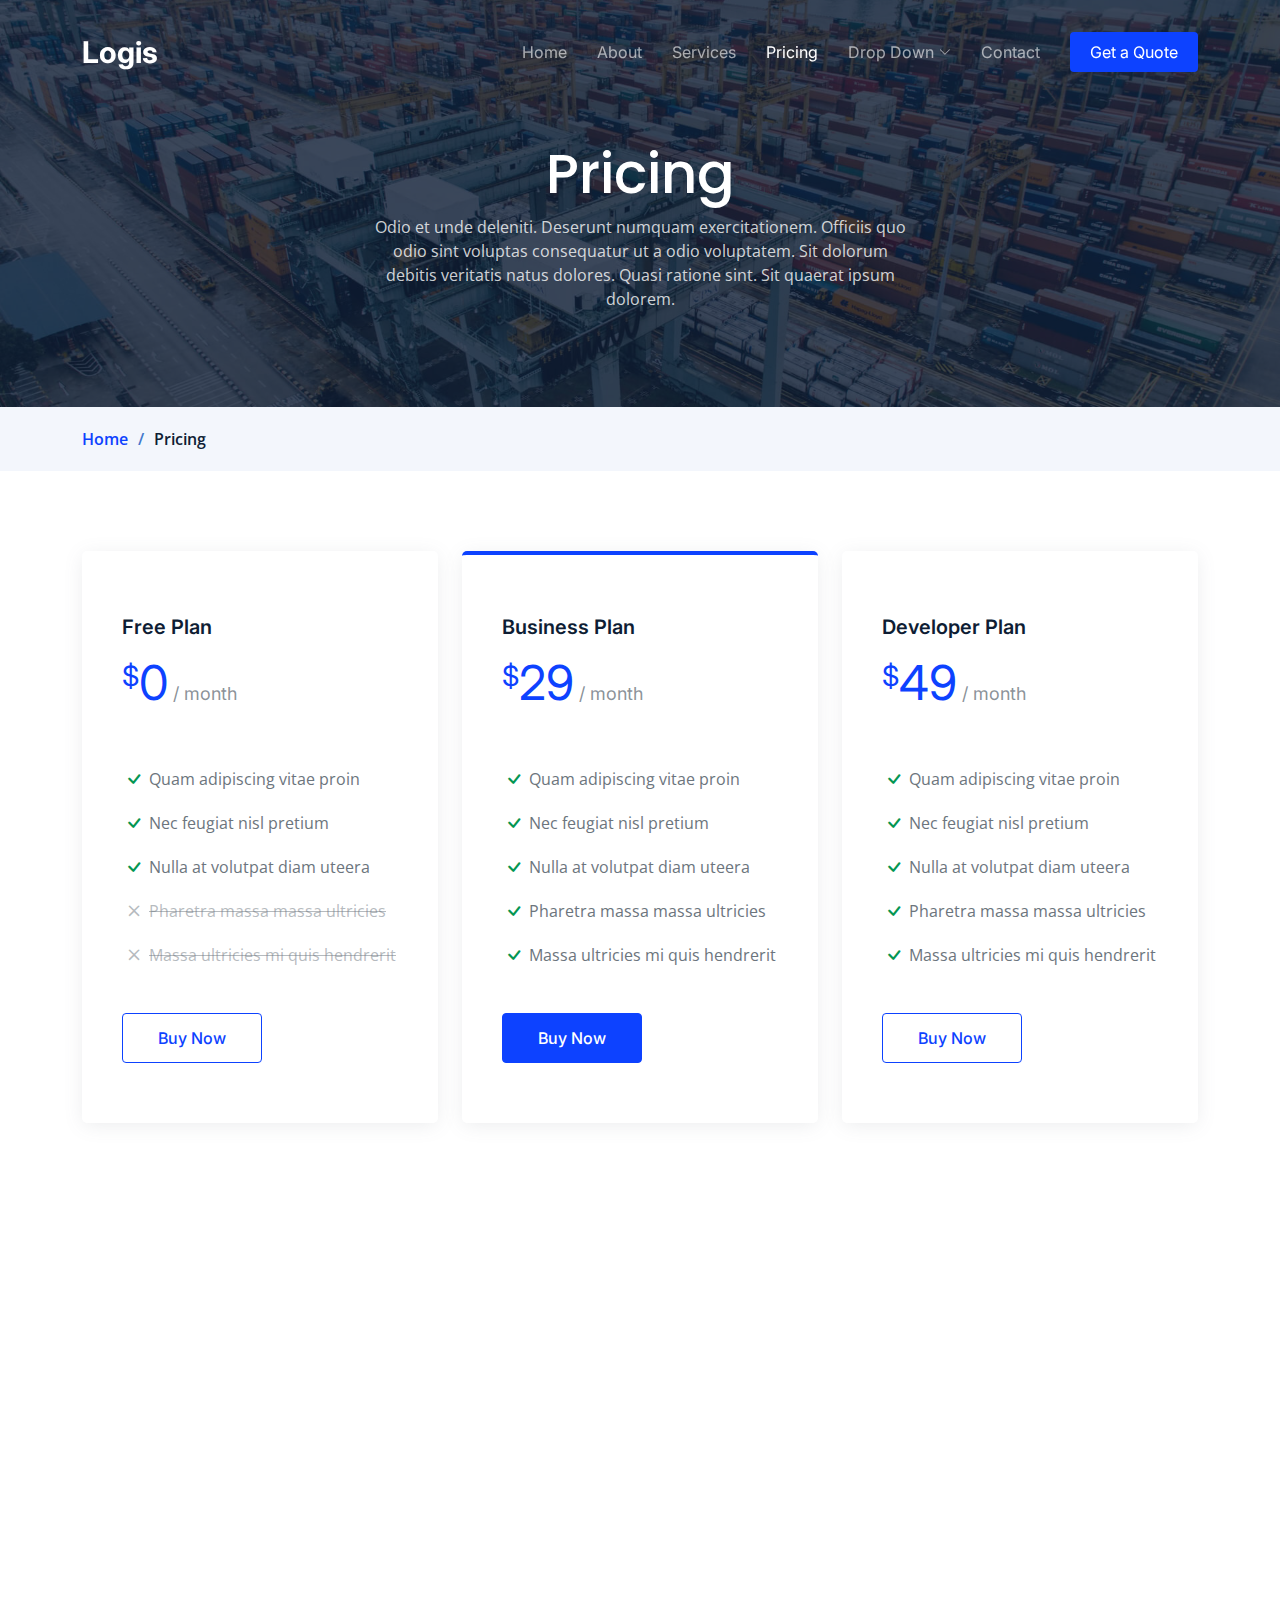
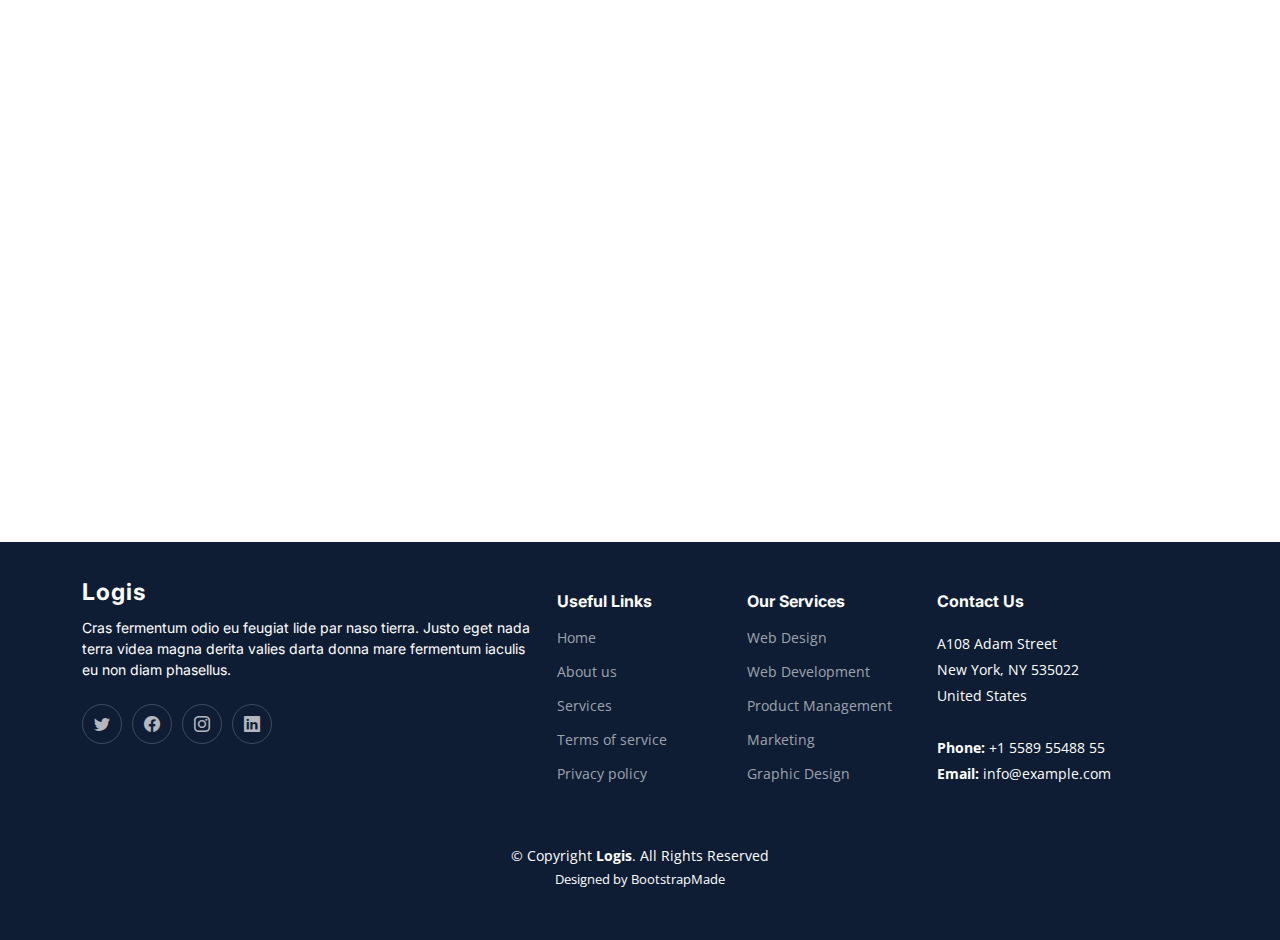
<file: pricing.html>
<!DOCTYPE html>
<html lang="en">

<head>
  <meta charset="utf-8">
  <meta content="width=device-width, initial-scale=1.0" name="viewport">

  <title>Logis Bootstrap Template - Pricing</title>
  <meta content="" name="description">
  <meta content="" name="keywords">

  <!-- Favicons -->
  <link href="assets/img/favicon.png" rel="icon">
  <link href="assets/img/apple-touch-icon.png" rel="apple-touch-icon">

  <!-- Google Fonts -->
  <link rel="preconnect" href="https://fonts.googleapis.com">
  <link rel="preconnect" href="https://fonts.gstatic.com" crossorigin>
  <link href="https://fonts.googleapis.com/css2?family=Open+Sans:ital,wght@0,300;0,400;0,500;0,600;0,700;1,300;1,400;1,600;1,700&family=Poppins:ital,wght@0,300;0,400;0,500;0,600;0,700;1,300;1,400;1,500;1,600;1,700&family=Inter:ital,wght@0,300;0,400;0,500;0,600;0,700;1,300;1,400;1,500;1,600;1,700&display=swap" rel="stylesheet">

  <!-- Vendor CSS Files -->
  <link href="assets/vendor/bootstrap/css/bootstrap.min.css" rel="stylesheet">
  <link href="assets/vendor/bootstrap-icons/bootstrap-icons.css" rel="stylesheet">
  <link href="assets/vendor/fontawesome-free/css/all.min.css" rel="stylesheet">
  <link href="assets/vendor/glightbox/css/glightbox.min.css" rel="stylesheet">
  <link href="assets/vendor/swiper/swiper-bundle.min.css" rel="stylesheet">
  <link href="assets/vendor/aos/aos.css" rel="stylesheet">

  <!-- Template Main CSS File -->
  <link href="assets/css/main.css" rel="stylesheet">

  <!-- =======================================================
  * Template Name: Logis
  * Updated: Aug 30 2023 with Bootstrap v5.3.1
  * Template URL: https://bootstrapmade.com/logis-bootstrap-logistics-website-template/
  * Author: BootstrapMade.com
  * License: https://bootstrapmade.com/license/
  ======================================================== -->
</head>

<body>

  <!-- ======= Header ======= -->
  <header id="header" class="header d-flex align-items-center fixed-top">
    <div class="container-fluid container-xl d-flex align-items-center justify-content-between">

      <a href="index.html" class="logo d-flex align-items-center">
        <!-- Uncomment the line below if you also wish to use an image logo -->
        <!-- <img src="assets/img/logo.png" alt=""> -->
        <h1>Logis</h1>
      </a>

      <i class="mobile-nav-toggle mobile-nav-show bi bi-list"></i>
      <i class="mobile-nav-toggle mobile-nav-hide d-none bi bi-x"></i>
      <nav id="navbar" class="navbar">
        <ul>
          <li><a href="index.html">Home</a></li>
          <li><a href="about.html">About</a></li>
          <li><a href="services.html">Services</a></li>
          <li><a href="pricing.html" class="active">Pricing</a></li>
          <li class="dropdown"><a href="#"><span>Drop Down</span> <i class="bi bi-chevron-down dropdown-indicator"></i></a>
            <ul>
              <li><a href="#">Drop Down 1</a></li>
              <li class="dropdown"><a href="#"><span>Deep Drop Down</span> <i class="bi bi-chevron-down dropdown-indicator"></i></a>
                <ul>
                  <li><a href="#">Deep Drop Down 1</a></li>
                  <li><a href="#">Deep Drop Down 2</a></li>
                  <li><a href="#">Deep Drop Down 3</a></li>
                  <li><a href="#">Deep Drop Down 4</a></li>
                  <li><a href="#">Deep Drop Down 5</a></li>
                </ul>
              </li>
              <li><a href="#">Drop Down 2</a></li>
              <li><a href="#">Drop Down 3</a></li>
              <li><a href="#">Drop Down 4</a></li>
            </ul>
          </li>
          <li><a href="contact.html">Contact</a></li>
          <li><a class="get-a-quote" href="get-a-quote.html">Get a Quote</a></li>
        </ul>
      </nav><!-- .navbar -->

    </div>
  </header><!-- End Header -->
  <!-- End Header -->

  <main id="main">

    <!-- ======= Breadcrumbs ======= -->
    <div class="breadcrumbs">
      <div class="page-header d-flex align-items-center" style="background-image: url('assets/img/page-header.jpg');">
        <div class="container position-relative">
          <div class="row d-flex justify-content-center">
            <div class="col-lg-6 text-center">
              <h2>Pricing</h2>
              <p>Odio et unde deleniti. Deserunt numquam exercitationem. Officiis quo odio sint voluptas consequatur ut a odio voluptatem. Sit dolorum debitis veritatis natus dolores. Quasi ratione sint. Sit quaerat ipsum dolorem.</p>
            </div>
          </div>
        </div>
      </div>
      <nav>
        <div class="container">
          <ol>
            <li><a href="index.html">Home</a></li>
            <li>Pricing</li>
          </ol>
        </div>
      </nav>
    </div><!-- End Breadcrumbs -->

    <!-- ======= Pricing Section ======= -->
    <section id="pricing" class="pricing">
      <div class="container" data-aos="fade-up">

        <div class="row gy-4">

          <div class="col-lg-4" data-aos="fade-up" data-aos-delay="100">
            <div class="pricing-item">
              <h3>Free Plan</h3>
              <h4><sup>$</sup>0<span> / month</span></h4>
              <ul>
                <li><i class="bi bi-check"></i> Quam adipiscing vitae proin</li>
                <li><i class="bi bi-check"></i> Nec feugiat nisl pretium</li>
                <li><i class="bi bi-check"></i> Nulla at volutpat diam uteera</li>
                <li class="na"><i class="bi bi-x"></i> <span>Pharetra massa massa ultricies</span></li>
                <li class="na"><i class="bi bi-x"></i> <span>Massa ultricies mi quis hendrerit</span></li>
              </ul>
              <a href="#" class="buy-btn">Buy Now</a>
            </div>
          </div><!-- End Pricing Item -->

          <div class="col-lg-4" data-aos="fade-up" data-aos-delay="200">
            <div class="pricing-item featured">
              <h3>Business Plan</h3>
              <h4><sup>$</sup>29<span> / month</span></h4>
              <ul>
                <li><i class="bi bi-check"></i> Quam adipiscing vitae proin</li>
                <li><i class="bi bi-check"></i> Nec feugiat nisl pretium</li>
                <li><i class="bi bi-check"></i> Nulla at volutpat diam uteera</li>
                <li><i class="bi bi-check"></i> Pharetra massa massa ultricies</li>
                <li><i class="bi bi-check"></i> Massa ultricies mi quis hendrerit</li>
              </ul>
              <a href="#" class="buy-btn">Buy Now</a>
            </div>
          </div><!-- End Pricing Item -->

          <div class="col-lg-4" data-aos="fade-up" data-aos-delay="300">
            <div class="pricing-item">
              <h3>Developer Plan</h3>
              <h4><sup>$</sup>49<span> / month</span></h4>
              <ul>
                <li><i class="bi bi-check"></i> Quam adipiscing vitae proin</li>
                <li><i class="bi bi-check"></i> Nec feugiat nisl pretium</li>
                <li><i class="bi bi-check"></i> Nulla at volutpat diam uteera</li>
                <li><i class="bi bi-check"></i> Pharetra massa massa ultricies</li>
                <li><i class="bi bi-check"></i> Massa ultricies mi quis hendrerit</li>
              </ul>
              <a href="#" class="buy-btn">Buy Now</a>
            </div>
          </div><!-- End Pricing Item -->

        </div>

      </div>
    </section><!-- End Pricing Section -->

    <!-- ======= Horizontal Pricing Section ======= -->
    <section id="horizontal-pricing" class="horizontal-pricing pt-0">
      <div class="container" data-aos="fade-up">

        <div class="section-header">
          <span>Horizontal Pricing</span>
          <h2>Horizontal Pricing</h2>

        </div>

        <div class="row gy-4 pricing-item" data-aos="fade-up" data-aos-delay="100">
          <div class="col-lg-3 d-flex align-items-center justify-content-center">
            <h3>Free Plan</h3>
          </div>
          <div class="col-lg-3 d-flex align-items-center justify-content-center">
            <h4><sup>$</sup>0<span> / month</span></h4>
          </div>
          <div class="col-lg-3 d-flex align-items-center justify-content-center">
            <ul>
              <li><i class="bi bi-check"></i> Quam adipiscing vitae proin</li>
              <li><i class="bi bi-check"></i> Nulla at volutpat diam uteera</li>
              <li class="na"><i class="bi bi-x"></i> <span>Pharetra massa massa ultricies</span></li>
            </ul>
          </div>
          <div class="col-lg-3 d-flex align-items-center justify-content-center">
            <div class="text-center"><a href="#" class="buy-btn">Buy Now</a></div>
          </div>
        </div><!-- End Pricing Item -->

        <div class="row gy-4 pricing-item featured mt-4" data-aos="fade-up" data-aos-delay="200">
          <div class="col-lg-3 d-flex align-items-center justify-content-center">
            <h3>Business Plan</h3>
          </div>
          <div class="col-lg-3 d-flex align-items-center justify-content-center">
            <h4><sup>$</sup>29<span> / month</span></h4>
          </div>
          <div class="col-lg-3 d-flex align-items-center justify-content-center">
            <ul>
              <li><i class="bi bi-check"></i> Quam adipiscing vitae proin</li>
              <li><i class="bi bi-check"></i> <strong>Nec feugiat nisl pretium</strong></li>
              <li><i class="bi bi-check"></i> Nulla at volutpat diam uteera</li>
            </ul>
          </div>
          <div class="col-lg-3 d-flex align-items-center justify-content-center">
            <div class="text-center"><a href="#" class="buy-btn">Buy Now</a></div>
          </div>
        </div><!-- End Pricing Item -->

        <div class="row gy-4 pricing-item mt-4" data-aos="fade-up" data-aos-delay="300">
          <div class="col-lg-3 d-flex align-items-center justify-content-center">
            <h3>Developer Plan</h3>
          </div>
          <div class="col-lg-3 d-flex align-items-center justify-content-center">
            <h4><sup>$</sup>49<span> / month</span></h4>
          </div>
          <div class="col-lg-3 d-flex align-items-center justify-content-center">
            <ul>
              <li><i class="bi bi-check"></i> Quam adipiscing vitae proin</li>
              <li><i class="bi bi-check"></i> Nec feugiat nisl pretium</li>
              <li><i class="bi bi-check"></i> Nulla at volutpat diam uteera</li>
            </ul>
          </div>
          <div class="col-lg-3 d-flex align-items-center justify-content-center">
            <div class="text-center"><a href="#" class="buy-btn">Buy Now</a></div>
          </div>
        </div><!-- End Pricing Item -->

      </div>
    </section><!-- End Horizontal Pricing Section -->

  </main><!-- End #main -->

  <!-- ======= Footer ======= -->
  <footer id="footer" class="footer">

    <div class="container">
      <div class="row gy-4">
        <div class="col-lg-5 col-md-12 footer-info">
          <a href="index.html" class="logo d-flex align-items-center">
            <span>Logis</span>
          </a>
          <p>Cras fermentum odio eu feugiat lide par naso tierra. Justo eget nada terra videa magna derita valies darta donna mare fermentum iaculis eu non diam phasellus.</p>
          <div class="social-links d-flex mt-4">
            <a href="#" class="twitter"><i class="bi bi-twitter"></i></a>
            <a href="#" class="facebook"><i class="bi bi-facebook"></i></a>
            <a href="#" class="instagram"><i class="bi bi-instagram"></i></a>
            <a href="#" class="linkedin"><i class="bi bi-linkedin"></i></a>
          </div>
        </div>

        <div class="col-lg-2 col-6 footer-links">
          <h4>Useful Links</h4>
          <ul>
            <li><a href="#">Home</a></li>
            <li><a href="#">About us</a></li>
            <li><a href="#">Services</a></li>
            <li><a href="#">Terms of service</a></li>
            <li><a href="#">Privacy policy</a></li>
          </ul>
        </div>

        <div class="col-lg-2 col-6 footer-links">
          <h4>Our Services</h4>
          <ul>
            <li><a href="#">Web Design</a></li>
            <li><a href="#">Web Development</a></li>
            <li><a href="#">Product Management</a></li>
            <li><a href="#">Marketing</a></li>
            <li><a href="#">Graphic Design</a></li>
          </ul>
        </div>

        <div class="col-lg-3 col-md-12 footer-contact text-center text-md-start">
          <h4>Contact Us</h4>
          <p>
            A108 Adam Street <br>
            New York, NY 535022<br>
            United States <br><br>
            <strong>Phone:</strong> +1 5589 55488 55<br>
            <strong>Email:</strong> info@example.com<br>
          </p>

        </div>

      </div>
    </div>

    <div class="container mt-4">
      <div class="copyright">
        &copy; Copyright <strong><span>Logis</span></strong>. All Rights Reserved
      </div>
      <div class="credits">
        <!-- All the links in the footer should remain intact. -->
        <!-- You can delete the links only if you purchased the pro version. -->
        <!-- Licensing information: https://bootstrapmade.com/license/ -->
        <!-- Purchase the pro version with working PHP/AJAX contact form: https://bootstrapmade.com/logis-bootstrap-logistics-website-template/ -->
        Designed by <a href="https://bootstrapmade.com/">BootstrapMade</a>
      </div>
    </div>

  </footer><!-- End Footer -->
  <!-- End Footer -->

  <a href="#" class="scroll-top d-flex align-items-center justify-content-center"><i class="bi bi-arrow-up-short"></i></a>

  <div id="preloader"></div>

  <!-- Vendor JS Files -->
  <script src="assets/vendor/bootstrap/js/bootstrap.bundle.min.js"></script>
  <script src="assets/vendor/purecounter/purecounter_vanilla.js"></script>
  <script src="assets/vendor/glightbox/js/glightbox.min.js"></script>
  <script src="assets/vendor/swiper/swiper-bundle.min.js"></script>
  <script src="assets/vendor/aos/aos.js"></script>
  <script src="assets/vendor/php-email-form/validate.js"></script>

  <!-- Template Main JS File -->
  <script src="assets/js/main.js"></script>

</body>

</html>
</file>
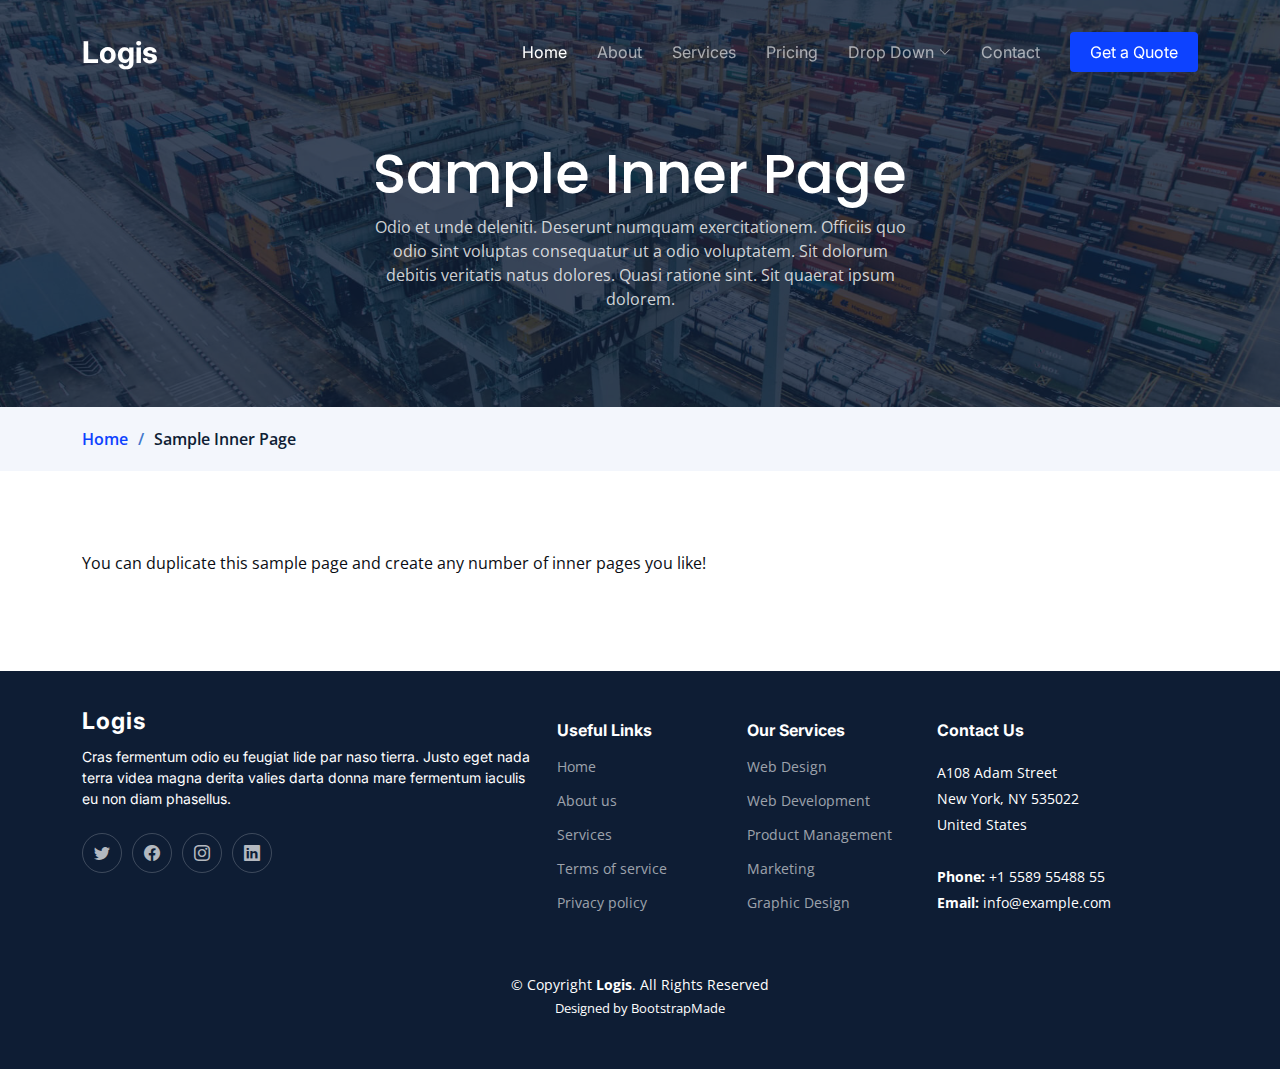
<file: sample-inner-page.html>
<!DOCTYPE html>
<html lang="en">

<head>
  <meta charset="utf-8">
  <meta content="width=device-width, initial-scale=1.0" name="viewport">

  <title>[Template] Sample Inner Page</title>
  <meta content="" name="description">
  <meta content="" name="keywords">

  <!-- Favicons -->
  <link href="assets/img/favicon.png" rel="icon">
  <link href="assets/img/apple-touch-icon.png" rel="apple-touch-icon">

  <!-- Google Fonts -->
  <link rel="preconnect" href="https://fonts.googleapis.com">
  <link rel="preconnect" href="https://fonts.gstatic.com" crossorigin>
  <link href="https://fonts.googleapis.com/css2?family=Open+Sans:ital,wght@0,300;0,400;0,500;0,600;0,700;1,300;1,400;1,600;1,700&family=Poppins:ital,wght@0,300;0,400;0,500;0,600;0,700;1,300;1,400;1,500;1,600;1,700&family=Inter:ital,wght@0,300;0,400;0,500;0,600;0,700;1,300;1,400;1,500;1,600;1,700&display=swap" rel="stylesheet">

  <!-- Vendor CSS Files -->
  <link href="assets/vendor/bootstrap/css/bootstrap.min.css" rel="stylesheet">
  <link href="assets/vendor/bootstrap-icons/bootstrap-icons.css" rel="stylesheet">
  <link href="assets/vendor/fontawesome-free/css/all.min.css" rel="stylesheet">
  <link href="assets/vendor/glightbox/css/glightbox.min.css" rel="stylesheet">
  <link href="assets/vendor/swiper/swiper-bundle.min.css" rel="stylesheet">
  <link href="assets/vendor/aos/aos.css" rel="stylesheet">

  <!-- Template Main CSS File -->
  <link href="assets/css/main.css" rel="stylesheet">

  <!-- =======================================================
  * Template Name: Logis
  * Updated: Aug 30 2023 with Bootstrap v5.3.1
  * Template URL: https://bootstrapmade.com/logis-bootstrap-logistics-website-template/
  * Author: BootstrapMade.com
  * License: https://bootstrapmade.com/license/
  ======================================================== -->
</head>

<body>

  <!-- ======= Header ======= -->
  <header id="header" class="header d-flex align-items-center fixed-top">
    <div class="container-fluid container-xl d-flex align-items-center justify-content-between">

      <a href="index.html" class="logo d-flex align-items-center">
        <!-- Uncomment the line below if you also wish to use an image logo -->
        <!-- <img src="assets/img/logo.png" alt=""> -->
        <h1>Logis</h1>
      </a>

      <i class="mobile-nav-toggle mobile-nav-show bi bi-list"></i>
      <i class="mobile-nav-toggle mobile-nav-hide d-none bi bi-x"></i>
      <nav id="navbar" class="navbar">
        <ul>
          <li><a href="index.html" class="active">Home</a></li>
          <li><a href="about.html">About</a></li>
          <li><a href="services.html">Services</a></li>
          <li><a href="pricing.html">Pricing</a></li>
          <li class="dropdown"><a href="#"><span>Drop Down</span> <i class="bi bi-chevron-down dropdown-indicator"></i></a>
            <ul>
              <li><a href="#">Drop Down 1</a></li>
              <li class="dropdown"><a href="#"><span>Deep Drop Down</span> <i class="bi bi-chevron-down dropdown-indicator"></i></a>
                <ul>
                  <li><a href="#">Deep Drop Down 1</a></li>
                  <li><a href="#">Deep Drop Down 2</a></li>
                  <li><a href="#">Deep Drop Down 3</a></li>
                  <li><a href="#">Deep Drop Down 4</a></li>
                  <li><a href="#">Deep Drop Down 5</a></li>
                </ul>
              </li>
              <li><a href="#">Drop Down 2</a></li>
              <li><a href="#">Drop Down 3</a></li>
              <li><a href="#">Drop Down 4</a></li>
            </ul>
          </li>
          <li><a href="contact.html">Contact</a></li>
          <li><a class="get-a-quote" href="get-a-quote.html">Get a Quote</a></li>
        </ul>
      </nav><!-- .navbar -->

    </div>
  </header><!-- End Header -->
  <!-- End Header -->

  <main id="main">

    <!-- ======= Breadcrumbs ======= -->
    <div class="breadcrumbs">
      <div class="page-header d-flex align-items-center" style="background-image: url('assets/img/page-header.jpg');">
        <div class="container position-relative">
          <div class="row d-flex justify-content-center">
            <div class="col-lg-6 text-center">
              <h2>Sample Inner Page</h2>
              <p>Odio et unde deleniti. Deserunt numquam exercitationem. Officiis quo odio sint voluptas consequatur ut a odio voluptatem. Sit dolorum debitis veritatis natus dolores. Quasi ratione sint. Sit quaerat ipsum dolorem.</p>
            </div>
          </div>
        </div>
      </div>
      <nav>
        <div class="container">
          <ol>
            <li><a href="index.html">Home</a></li>
            <li>Sample Inner Page</li>
          </ol>
        </div>
      </nav>
    </div><!-- End Breadcrumbs -->

    <section class="sample-page">
      <div class="container" data-aos="fade-up">
        <p>
          You can duplicate this sample page and create any number of inner pages you like!
        </p>
      </div>
    </section>

  </main><!-- End #main -->

  <!-- ======= Footer ======= -->
  <footer id="footer" class="footer">

    <div class="container">
      <div class="row gy-4">
        <div class="col-lg-5 col-md-12 footer-info">
          <a href="index.html" class="logo d-flex align-items-center">
            <span>Logis</span>
          </a>
          <p>Cras fermentum odio eu feugiat lide par naso tierra. Justo eget nada terra videa magna derita valies darta donna mare fermentum iaculis eu non diam phasellus.</p>
          <div class="social-links d-flex mt-4">
            <a href="#" class="twitter"><i class="bi bi-twitter"></i></a>
            <a href="#" class="facebook"><i class="bi bi-facebook"></i></a>
            <a href="#" class="instagram"><i class="bi bi-instagram"></i></a>
            <a href="#" class="linkedin"><i class="bi bi-linkedin"></i></a>
          </div>
        </div>

        <div class="col-lg-2 col-6 footer-links">
          <h4>Useful Links</h4>
          <ul>
            <li><a href="#">Home</a></li>
            <li><a href="#">About us</a></li>
            <li><a href="#">Services</a></li>
            <li><a href="#">Terms of service</a></li>
            <li><a href="#">Privacy policy</a></li>
          </ul>
        </div>

        <div class="col-lg-2 col-6 footer-links">
          <h4>Our Services</h4>
          <ul>
            <li><a href="#">Web Design</a></li>
            <li><a href="#">Web Development</a></li>
            <li><a href="#">Product Management</a></li>
            <li><a href="#">Marketing</a></li>
            <li><a href="#">Graphic Design</a></li>
          </ul>
        </div>

        <div class="col-lg-3 col-md-12 footer-contact text-center text-md-start">
          <h4>Contact Us</h4>
          <p>
            A108 Adam Street <br>
            New York, NY 535022<br>
            United States <br><br>
            <strong>Phone:</strong> +1 5589 55488 55<br>
            <strong>Email:</strong> info@example.com<br>
          </p>

        </div>

      </div>
    </div>

    <div class="container mt-4">
      <div class="copyright">
        &copy; Copyright <strong><span>Logis</span></strong>. All Rights Reserved
      </div>
      <div class="credits">
        <!-- All the links in the footer should remain intact. -->
        <!-- You can delete the links only if you purchased the pro version. -->
        <!-- Licensing information: https://bootstrapmade.com/license/ -->
        <!-- Purchase the pro version with working PHP/AJAX contact form: https://bootstrapmade.com/logis-bootstrap-logistics-website-template/ -->
        Designed by <a href="https://bootstrapmade.com/">BootstrapMade</a>
      </div>
    </div>

  </footer><!-- End Footer -->
  <!-- End Footer -->

  <a href="#" class="scroll-top d-flex align-items-center justify-content-center"><i class="bi bi-arrow-up-short"></i></a>

  <div id="preloader"></div>

  <!-- Vendor JS Files -->
  <script src="assets/vendor/bootstrap/js/bootstrap.bundle.min.js"></script>
  <script src="assets/vendor/purecounter/purecounter_vanilla.js"></script>
  <script src="assets/vendor/glightbox/js/glightbox.min.js"></script>
  <script src="assets/vendor/swiper/swiper-bundle.min.js"></script>
  <script src="assets/vendor/aos/aos.js"></script>
  <script src="assets/vendor/php-email-form/validate.js"></script>

  <!-- Template Main JS File -->
  <script src="assets/js/main.js"></script>

</body>

</html>
</file>
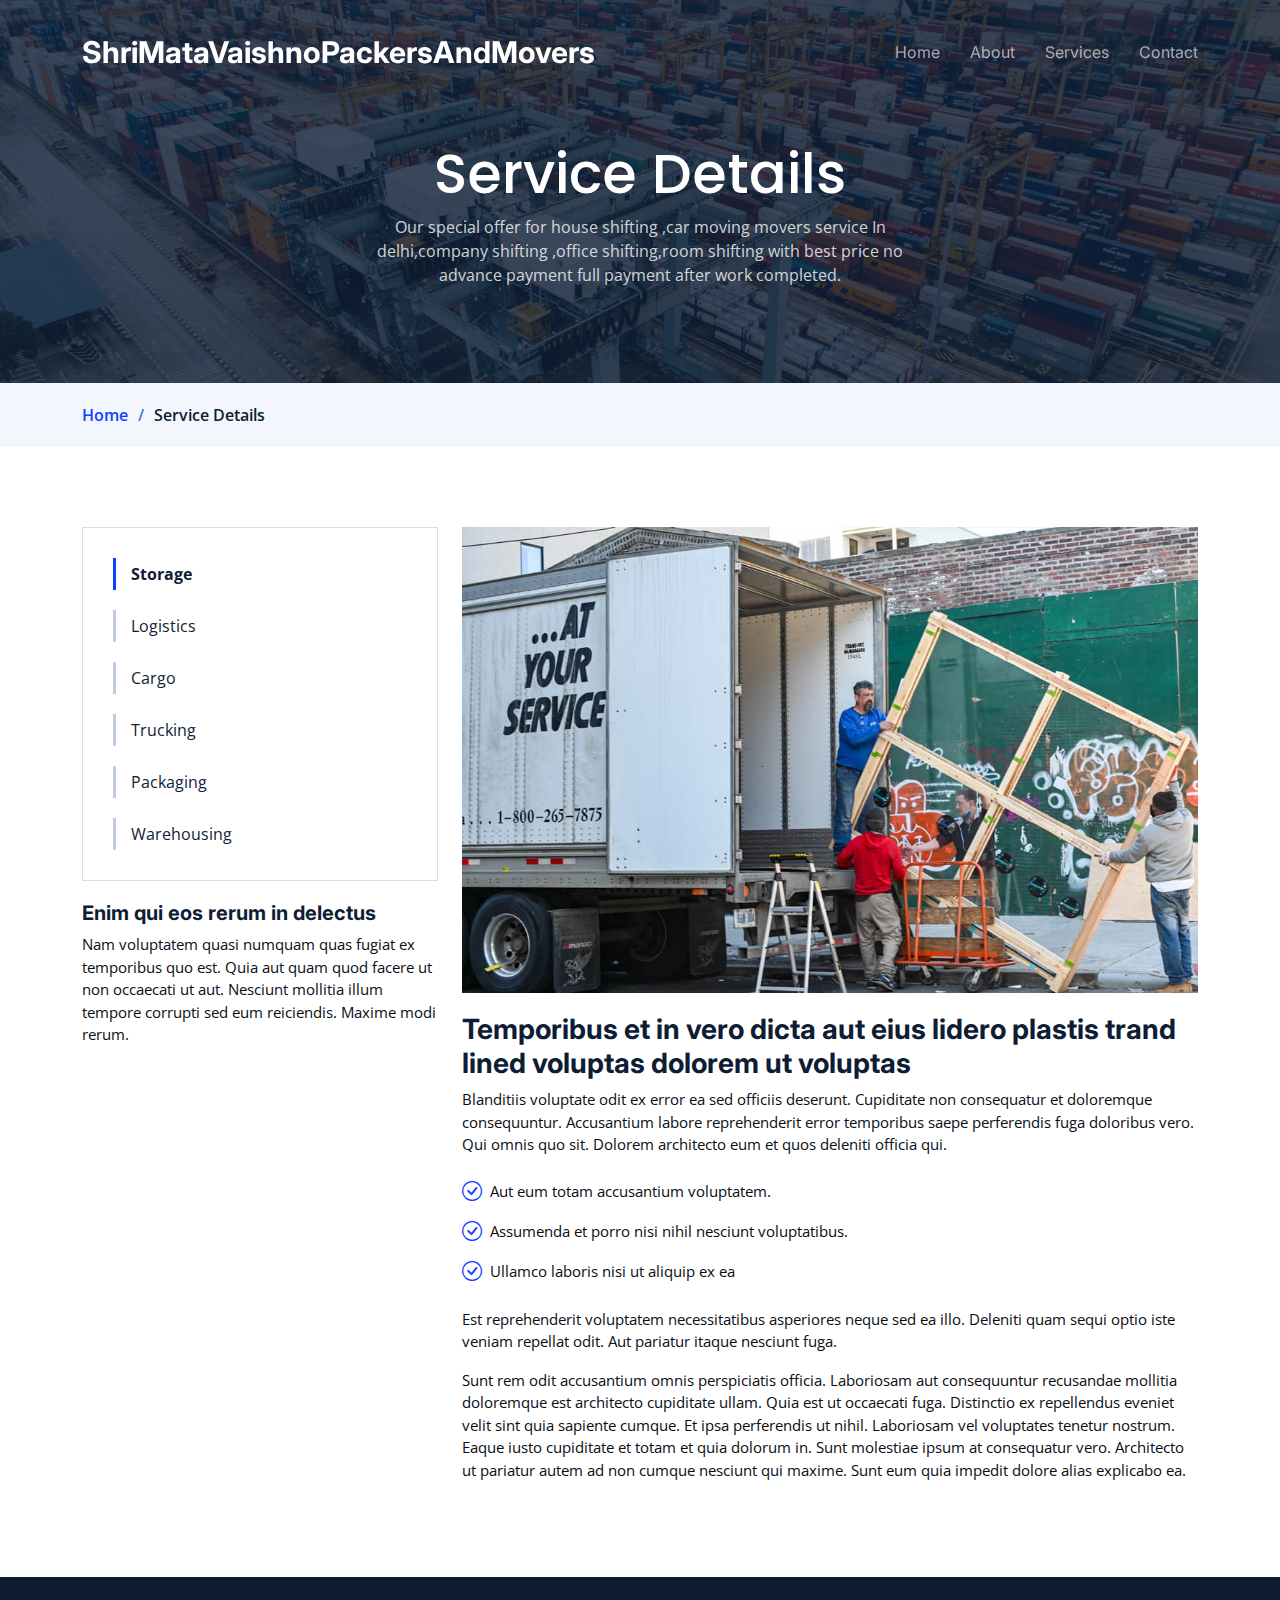
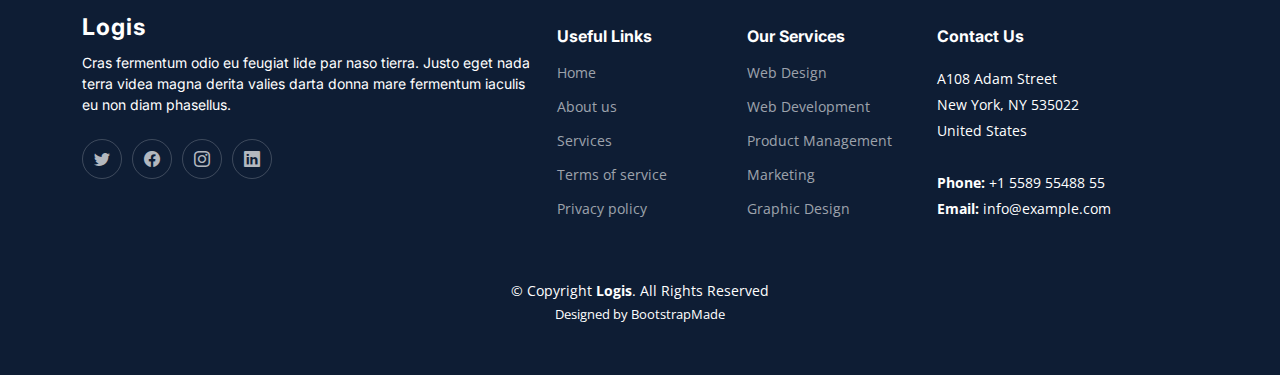
<file: service-details.html>
<!DOCTYPE html>
<html lang="en">

<head>
  <meta charset="utf-8">
  <meta content="width=device-width, initial-scale=1.0" name="viewport">

  <title>Logis Bootstrap Template - Service Details</title>
  <meta content="" name="description">
  <meta content="" name="keywords">

  <!-- Favicons -->
  <link href="assets/img/favicon.png" rel="icon">
  <link href="assets/img/apple-touch-icon.png" rel="apple-touch-icon">

  <!-- Google Fonts -->
  <link rel="preconnect" href="https://fonts.googleapis.com">
  <link rel="preconnect" href="https://fonts.gstatic.com" crossorigin>
  <link href="https://fonts.googleapis.com/css2?family=Open+Sans:ital,wght@0,300;0,400;0,500;0,600;0,700;1,300;1,400;1,600;1,700&family=Poppins:ital,wght@0,300;0,400;0,500;0,600;0,700;1,300;1,400;1,500;1,600;1,700&family=Inter:ital,wght@0,300;0,400;0,500;0,600;0,700;1,300;1,400;1,500;1,600;1,700&display=swap" rel="stylesheet">

  <!-- Vendor CSS Files -->
  <link href="assets/vendor/bootstrap/css/bootstrap.min.css" rel="stylesheet">
  <link href="assets/vendor/bootstrap-icons/bootstrap-icons.css" rel="stylesheet">
  <link href="assets/vendor/fontawesome-free/css/all.min.css" rel="stylesheet">
  <link href="assets/vendor/glightbox/css/glightbox.min.css" rel="stylesheet">
  <link href="assets/vendor/swiper/swiper-bundle.min.css" rel="stylesheet">
  <link href="assets/vendor/aos/aos.css" rel="stylesheet">

  <!-- Template Main CSS File -->
  <link href="assets/css/main.css" rel="stylesheet">

  <!-- =======================================================
  * Template Name: Logis
  * Updated: Aug 30 2023 with Bootstrap v5.3.1
  * Template URL: https://bootstrapmade.com/logis-bootstrap-logistics-website-template/
  * Author: BootstrapMade.com
  * License: https://bootstrapmade.com/license/
  ======================================================== -->
</head>

<body>

  <!-- ======= Header ======= -->
  <header id="header" class="header d-flex align-items-center fixed-top">
    <div class="container-fluid container-xl d-flex align-items-center justify-content-between">

      <a href="index.html" class="logo d-flex align-items-center">
        <!-- Uncomment the line below if you also wish to use an image logo -->
        <!-- <img src="assets/img/logo.png" alt=""> -->
        <h1>ShriMataVaishnoPackersAndMovers</h1>
      </a>
      <i class="mobile-nav-toggle mobile-nav-show bi bi-list"></i>
      <i class="mobile-nav-toggle mobile-nav-hide d-none bi bi-x"></i>
      <nav id="navbar" class="navbar">
        <ul>
          <li><a href="index.html">Home</a></li>
          <li><a href="about.html">About</a></li>
          <li><a href="services.html">Services</a></li>
          <li><a href="contact.html">Contact</a></li>
        </ul>
      </nav><!-- .navbar -->

    </div>
  </header><!-- End Header -->
  <!-- End Header -->

  <main id="main">

    <!-- ======= Breadcrumbs ======= -->
    <div class="breadcrumbs">
      <div class="page-header d-flex align-items-center" style="background-image: url('assets/img/page-header.jpg');">
        <div class="container position-relative">
          <div class="row d-flex justify-content-center">
            <div class="col-lg-6 text-center">
              <h2>Service Details</h2>
              <p>Our special offer for house shifting ,car moving movers service In delhi,company shifting ,office shifting,room shifting with best price no advance payment full payment after work completed.</p>
            </div>
          </div>
        </div>
      </div>
      <nav>
        <div class="container">
          <ol>
            <li><a href="index.html">Home</a></li>
            <li>Service Details</li>
          </ol>
        </div>
      </nav>
    </div><!-- End Breadcrumbs -->

    <!-- ======= Service Details Section ======= -->
    <section id="service-details" class="service-details">
      <div class="container" data-aos="fade-up">

        <div class="row gy-4">

          <div class="col-lg-4">
            <div class="services-list">
              <a href="#" class="active">Storage</a>
              <a href="#">Logistics</a>
              <a href="#">Cargo</a>
              <a href="#">Trucking</a>
              <a href="#">Packaging</a>
              <a href="#">Warehousing</a>
            </div>

            <h4>Enim qui eos rerum in delectus</h4>
            <p>Nam voluptatem quasi numquam quas fugiat ex temporibus quo est. Quia aut quam quod facere ut non occaecati ut aut. Nesciunt mollitia illum tempore corrupti sed eum reiciendis. Maxime modi rerum.</p>
          </div>

          <div class="col-lg-8">
            <img src="assets/img/service-details.jpg" alt="" class="img-fluid services-img">
            <h3>Temporibus et in vero dicta aut eius lidero plastis trand lined voluptas dolorem ut voluptas</h3>
            <p>
              Blanditiis voluptate odit ex error ea sed officiis deserunt. Cupiditate non consequatur et doloremque consequuntur. Accusantium labore reprehenderit error temporibus saepe perferendis fuga doloribus vero. Qui omnis quo sit. Dolorem architecto eum et quos deleniti officia qui.
            </p>
            <ul>
              <li><i class="bi bi-check-circle"></i> <span>Aut eum totam accusantium voluptatem.</span></li>
              <li><i class="bi bi-check-circle"></i> <span>Assumenda et porro nisi nihil nesciunt voluptatibus.</span></li>
              <li><i class="bi bi-check-circle"></i> <span>Ullamco laboris nisi ut aliquip ex ea</span></li>
            </ul>
            <p>
              Est reprehenderit voluptatem necessitatibus asperiores neque sed ea illo. Deleniti quam sequi optio iste veniam repellat odit. Aut pariatur itaque nesciunt fuga.
            </p>
            <p>
              Sunt rem odit accusantium omnis perspiciatis officia. Laboriosam aut consequuntur recusandae mollitia doloremque est architecto cupiditate ullam. Quia est ut occaecati fuga. Distinctio ex repellendus eveniet velit sint quia sapiente cumque. Et ipsa perferendis ut nihil. Laboriosam vel voluptates tenetur nostrum. Eaque iusto cupiditate et totam et quia dolorum in. Sunt molestiae ipsum at consequatur vero. Architecto ut pariatur autem ad non cumque nesciunt qui maxime. Sunt eum quia impedit dolore alias explicabo ea.
            </p>
          </div>

        </div>

      </div>
    </section><!-- End Service Details Section -->

  </main><!-- End #main -->

  <!-- ======= Footer ======= -->
  <footer id="footer" class="footer">

    <div class="container">
      <div class="row gy-4">
        <div class="col-lg-5 col-md-12 footer-info">
          <a href="index.html" class="logo d-flex align-items-center">
            <span>Logis</span>
          </a>
          <p>Cras fermentum odio eu feugiat lide par naso tierra. Justo eget nada terra videa magna derita valies darta donna mare fermentum iaculis eu non diam phasellus.</p>
          <div class="social-links d-flex mt-4">
            <a href="#" class="twitter"><i class="bi bi-twitter"></i></a>
            <a href="#" class="facebook"><i class="bi bi-facebook"></i></a>
            <a href="#" class="instagram"><i class="bi bi-instagram"></i></a>
            <a href="#" class="linkedin"><i class="bi bi-linkedin"></i></a>
          </div>
        </div>

        <div class="col-lg-2 col-6 footer-links">
          <h4>Useful Links</h4>
          <ul>
            <li><a href="#">Home</a></li>
            <li><a href="#">About us</a></li>
            <li><a href="#">Services</a></li>
            <li><a href="#">Terms of service</a></li>
            <li><a href="#">Privacy policy</a></li>
          </ul>
        </div>

        <div class="col-lg-2 col-6 footer-links">
          <h4>Our Services</h4>
          <ul>
            <li><a href="#">Web Design</a></li>
            <li><a href="#">Web Development</a></li>
            <li><a href="#">Product Management</a></li>
            <li><a href="#">Marketing</a></li>
            <li><a href="#">Graphic Design</a></li>
          </ul>
        </div>

        <div class="col-lg-3 col-md-12 footer-contact text-center text-md-start">
          <h4>Contact Us</h4>
          <p>
            A108 Adam Street <br>
            New York, NY 535022<br>
            United States <br><br>
            <strong>Phone:</strong> +1 5589 55488 55<br>
            <strong>Email:</strong> info@example.com<br>
          </p>

        </div>

      </div>
    </div>

    <div class="container mt-4">
      <div class="copyright">
        &copy; Copyright <strong><span>Logis</span></strong>. All Rights Reserved
      </div>
      <div class="credits">
        <!-- All the links in the footer should remain intact. -->
        <!-- You can delete the links only if you purchased the pro version. -->
        <!-- Licensing information: https://bootstrapmade.com/license/ -->
        <!-- Purchase the pro version with working PHP/AJAX contact form: https://bootstrapmade.com/logis-bootstrap-logistics-website-template/ -->
        Designed by <a href="https://bootstrapmade.com/">BootstrapMade</a>
      </div>
    </div>

  </footer><!-- End Footer -->
  <!-- End Footer -->

  <a href="#" class="scroll-top d-flex align-items-center justify-content-center"><i class="bi bi-arrow-up-short"></i></a>

  <div id="preloader"></div>

  <!-- Vendor JS Files -->
  <script src="assets/vendor/bootstrap/js/bootstrap.bundle.min.js"></script>
  <script src="assets/vendor/purecounter/purecounter_vanilla.js"></script>
  <script src="assets/vendor/glightbox/js/glightbox.min.js"></script>
  <script src="assets/vendor/swiper/swiper-bundle.min.js"></script>
  <script src="assets/vendor/aos/aos.js"></script>
  <script src="assets/vendor/php-email-form/validate.js"></script>

  <!-- Template Main JS File -->
  <script src="assets/js/main.js"></script>

</body>

</html>
</file>
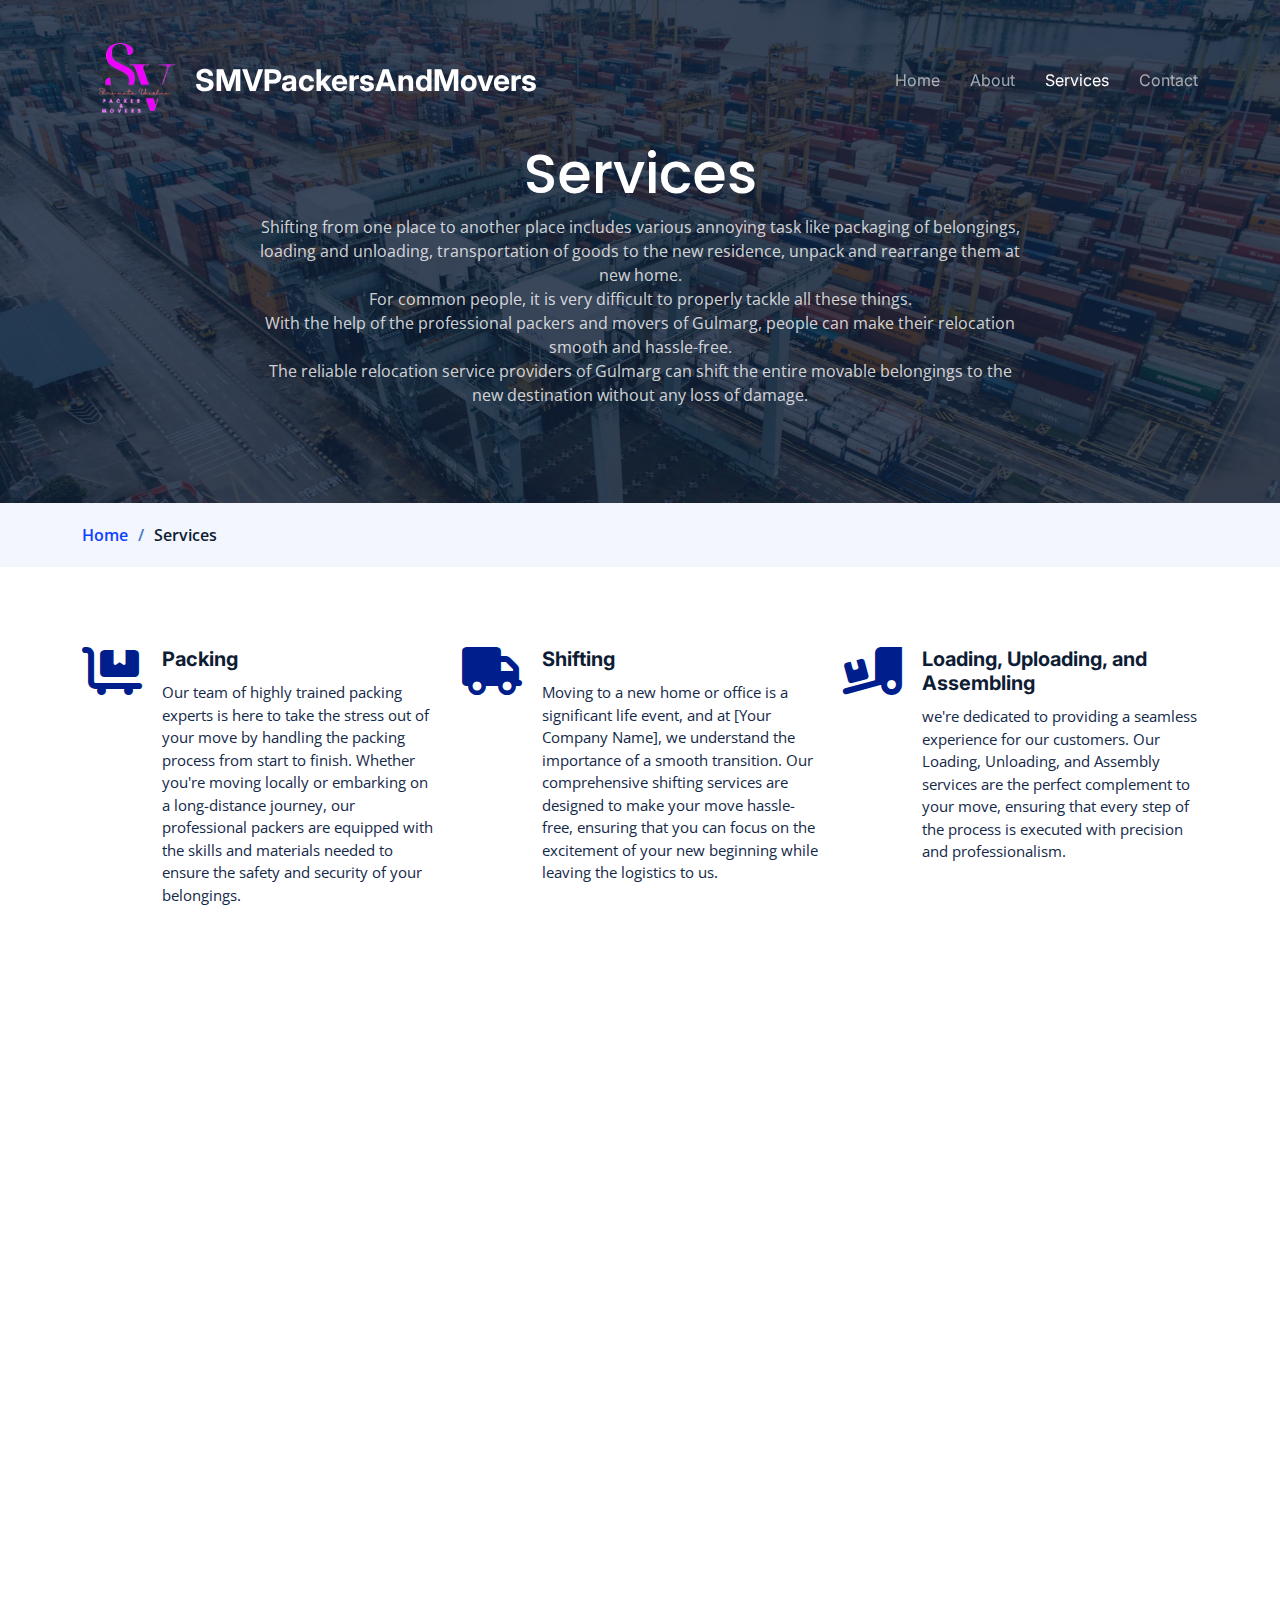
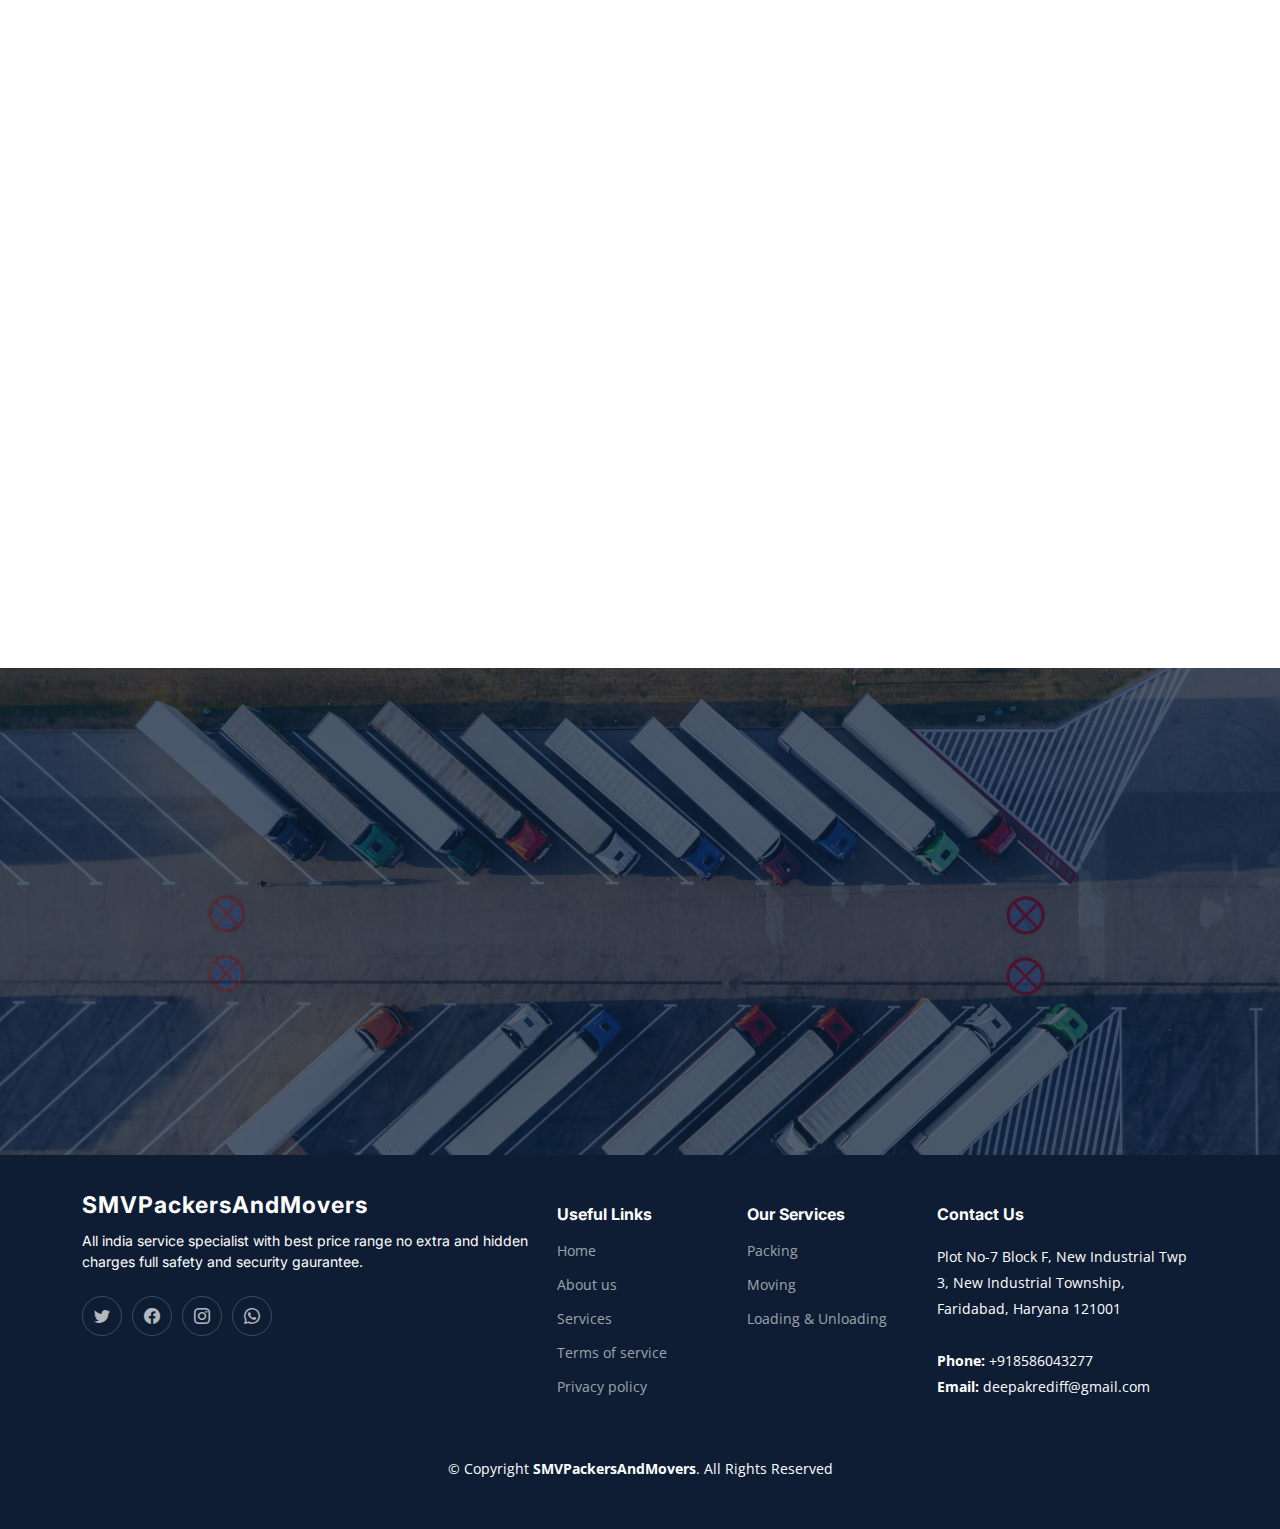
<file: services.html>
<!DOCTYPE html>
<html lang="en">

<head>
  <meta charset="utf-8">
  <meta content="width=device-width, initial-scale=1.0" name="viewport">

  <title>Logis Bootstrap Template - Services</title>
  <meta content="" name="description">
  <meta content="" name="keywords">

  <!-- Favicons -->
  <link href="assets/img/smvlogo.png" rel="icon">

  <!-- Google Fonts -->
  <link rel="preconnect" href="https://fonts.googleapis.com">
  <link rel="preconnect" href="https://fonts.gstatic.com" crossorigin>
  <link href="https://fonts.googleapis.com/css2?family=Open+Sans:ital,wght@0,300;0,400;0,500;0,600;0,700;1,300;1,400;1,600;1,700&family=Poppins:ital,wght@0,300;0,400;0,500;0,600;0,700;1,300;1,400;1,500;1,600;1,700&family=Inter:ital,wght@0,300;0,400;0,500;0,600;0,700;1,300;1,400;1,500;1,600;1,700&display=swap" rel="stylesheet">

  <!-- Vendor CSS Files -->
  <link href="assets/vendor/bootstrap/css/bootstrap.min.css" rel="stylesheet">
  <link href="assets/vendor/bootstrap-icons/bootstrap-icons.css" rel="stylesheet">
  <link href="assets/vendor/fontawesome-free/css/all.min.css" rel="stylesheet">
  <link href="assets/vendor/glightbox/css/glightbox.min.css" rel="stylesheet">
  <link href="assets/vendor/swiper/swiper-bundle.min.css" rel="stylesheet">
  <link href="assets/vendor/aos/aos.css" rel="stylesheet">

  <!-- Template Main CSS File -->
  <link href="assets/css/main.css" rel="stylesheet">
</head>

<body>

  <!-- ======= Header ======= -->
  <header id="header" class="header d-flex align-items-center fixed-top">
    <div class="container-fluid container-xl d-flex align-items-center justify-content-between">

      <a href="index.html" class="logo d-flex align-items-center">
        <!-- Uncomment the line below if you also wish to use an image logo -->
        <img src="assets/img/smvlogo.png" alt="">
        <h1>SMVPackersAndMovers</h1>
      </a>

      <i class="mobile-nav-toggle mobile-nav-show bi bi-list"></i>
      <i class="mobile-nav-toggle mobile-nav-hide d-none bi bi-x"></i>
      <nav id="navbar" class="navbar">
        <ul>
          <li><a href="index.html">Home</a></li>
          <li><a href="about.html">About</a></li>
          <li><a href="services.html" class="active">Services</a></li>
          <li><a href="contact.html">Contact</a></li>
        </ul>
      </nav><!-- .navbar -->

    </div>
  </header><!-- End Header -->
  <!-- End Header -->

  <main id="main">

    <!-- ======= Breadcrumbs ======= -->
    <div class="breadcrumbs">
      <div class="page-header d-flex align-items-center" style="background-image: url('assets/img/page-header.jpg');">
        <div class="container position-relative">
          <div class="row d-flex justify-content-center">
            <div class="col-lg-6 text-center fixed-width-75">
              <h2>Services</h2>
              <p>
              <span>Shifting from one place to another place includes various annoying task like packaging of belongings, loading and unloading, transportation of goods to the new residence, unpack and rearrange them at new home.<br/> For common people, it is very difficult to properly tackle all these things. <br/>
                With the help of the professional packers and movers of Gulmarg, people can make their relocation smooth and hassle-free. <br/>
                The reliable relocation service providers of Gulmarg can shift the entire movable belongings to the new destination without any loss of damage.</span></p>
            </div>
          </div>
        </div>
      </div>
      <nav>
        <div class="container">
          <ol>
            <li><a href="index.html">Home</a></li>
            <li>Services</li>
          </ol>
        </div>
      </nav>
    </div><!-- End Breadcrumbs -->

    <!-- ======= Featured Services Section ======= -->
    <section id="featured-services" class="featured-services">
      <div class="container">

        <div class="row gy-4">

          <div class="col-lg-4 col-md-6 service-item d-flex" data-aos="fade-up">
            <div class="icon flex-shrink-0"><i class="fa-solid fa-cart-flatbed"></i></div>
            <div>
              <h4 class="title">Packing</h4>
              <p class="description">Our team of highly trained packing experts is here to take the stress out of your move by handling the packing process from start to finish. Whether you're moving locally or embarking on a long-distance journey, our professional packers are equipped with the skills and materials needed to ensure the safety and security of your belongings.</p>
              <!-- <a href="service-details.html" class="readmore stretched-link"><span>Learn More</span><i class="bi bi-arrow-right"></i></a> -->
            </div>
          </div>
          <!-- End Service Item -->

          <div class="col-lg-4 col-md-6 service-item d-flex" data-aos="fade-up" data-aos-delay="100">
            <div class="icon flex-shrink-0"><i class="fa-solid fa-truck"></i></div>
            <div>
              <h4 class="title">Shifting</h4>
              <p class="description">Moving to a new home or office is a significant life event, and at [Your Company Name], we understand the importance of a smooth transition. Our comprehensive shifting services are designed to make your move hassle-free, ensuring that you can focus on the excitement of your new beginning while leaving the logistics to us.</p>
              <!-- <a href="service-details.html" class="readmore stretched-link"><span>Learn More</span><i class="bi bi-arrow-right"></i></a> -->
            </div>
          </div><!-- End Service Item -->

          <div class="col-lg-4 col-md-6 service-item d-flex" data-aos="fade-up" data-aos-delay="200">
            <div class="icon flex-shrink-0"><i class="fa-solid fa-truck-ramp-box"></i></div>
            <div>
              <h4 class="title">Loading, Uploading, and Assembling</h4>
              <p class="description"> we're dedicated to providing a seamless experience for our customers. Our Loading, Unloading, and Assembly services are the perfect complement to your move, ensuring that every step of the process is executed with precision and professionalism.</p>
              <!-- <a href="service-details.html" class="readmore stretched-link"><span>Learn More</span><i class="bi bi-arrow-right"></i></a> -->
            </div>
          </div><!-- End Service Item -->

        </div>

      </div>
    </section><!-- End Featured Services Section -->

    <!-- ======= Services Section ======= -->
    <section id="service" class="services pt-0">
      <div class="container" data-aos="fade-up">

        <div class="section-header">
          <span>Our Services</span>
          <h2>Our Services</h2>

        </div>

        <div class="row gy-4">

          <div class="col-lg-4 col-md-6" data-aos="fade-up" data-aos-delay="100">
            <div class="card">
              <div class="card-img">
                <img src="assets/img/storage-service.jpg" alt="" class="img-fluid">
              </div>
              <h3><a href="service-details.html" class="stretched-link">Packing Services</a></h3>
              <p> Our professional packers are skilled in the art of careful and efficient packing. From delicate china to oversized furniture, we handle it all, using high-quality materials to keep your belongings safe during transit.</p>
            </div>
          </div><!-- End Card Item -->

          <div class="col-lg-4 col-md-6" data-aos="fade-up" data-aos-delay="200">
            <div class="card">
              <div class="card-img">
                <img src="assets/img/logistics-service.jpg" alt="" class="img-fluid">
              </div>
              <h3><a href="service-details.html" class="stretched-link">Shifting Services</a></h3>
              <p>Whether it's a local move or a long-distance relocation, our experienced team knows the ins and outs of successful shifting. We handle your possessions with care and expertise, providing a reliable solution for your move.</p>
            </div>
          </div><!-- End Card Item -->

          <div class="col-lg-4 col-md-6" data-aos="fade-up" data-aos-delay="300">
            <div class="card">
              <div class="card-img">
                <img src="assets/img/cargo-service.jpg" alt="" class="img-fluid">
              </div>
              <h3><a href="service-details.html" class="stretched-link">Loading, Unloading, and Assembly</a></h3>
              <p>Minimize downtime and disruptions to your business with our specialized commercial moving services. We understand the unique challenges of business relocations and ensure a smooth transition to your new location.</p>
            </div>
          </div><!-- End Card Item -->

          <div class="col-lg-4 col-md-6" data-aos="fade-up" data-aos-delay="400">
            <div class="card">
              <div class="card-img">
                <img src="assets/img/trucking-service.jpg" alt="" class="img-fluid">
              </div>
              <h3><a href="service-details.html" class="stretched-link">Commercial Moves</a></h3>
              <p>Dicta quam similique quia architecto eos nisi aut ratione aut ipsum reiciendis sit doloremque oluptatem aut et molestiae ut et nihil</p>
            </div>
          </div><!-- End Card Item -->

          <div class="col-lg-4 col-md-6" data-aos="fade-up" data-aos-delay="500">
            <div class="card">
              <div class="card-img">
                <img src="assets/img/packaging-service.jpg" alt="" class="img-fluid">
              </div>
              <h3><a href="service-details.html" class="stretched-link">Safety and Quality</a></h3>
              <p>With a commitment to safety and quality, we go the extra mile to ensure your items arrive at their destination in perfect condition. We use industry best practices and the latest equipment to guarantee a secure move.</p>
            </div>
          </div><!-- End Card Item -->

          <div class="col-lg-4 col-md-6" data-aos="fade-up" data-aos-delay="600">
            <div class="card">
              <div class="card-img">
                <img src="assets/img/warehousing-service.jpg" alt="" class="img-fluid">
              </div>
              <h3><a href="service-details.html" class="stretched-link">Transparent Pricing</a></h3>
              <p>We believe in honest and transparent pricing, so you always know what to expect. No hidden fees or surprises - just straightforward quotes and excellent value.</p>
            </div>
          </div><!-- End Card Item -->

        </div>

      </div>
    </section><!-- End Services Section -->

    <!-- ======= Testimonials Section ======= -->
    <section id="testimonials" class="testimonials">
      <div class="container">

        <div class="slides-1 swiper" data-aos="fade-up">
          <div class="swiper-wrapper">

            <div class="swiper-slide">
              <div class="testimonial-item">
                <img src="assets/img/testimonials/testimonials-1.jpg" class="testimonial-img" alt="">
                <h3>Mahavir Singh</h3>
                <h4>Ceo &amp; Founder</h4>
                <div class="stars">
                  <i class="bi bi-star-fill"></i><i class="bi bi-star-fill"></i><i class="bi bi-star-fill"></i><i class="bi bi-star-fill"></i><i class="bi bi-star-fill"></i>
                </div>
                <p>
                  <i class="bi bi-quote quote-icon-left"></i>
                  Proin iaculis purus consequat sem cure digni ssim donec porttitora entum suscipit rhoncus. Accusantium quam, ultricies eget id, aliquam eget nibh et. Maecen aliquam, risus at semper.
                  <i class="bi bi-quote quote-icon-right"></i>
                </p>
              </div>
            </div><!-- End testimonial item -->

            <div class="swiper-slide">
              <div class="testimonial-item">
                <img src="assets/img/testimonials/testimonials-2.jpg" class="testimonial-img" alt="">
                <h3>Deepak Singh</h3>
                <h4>Designer</h4>
                <div class="stars">
                  <i class="bi bi-star-fill"></i><i class="bi bi-star-fill"></i><i class="bi bi-star-fill"></i><i class="bi bi-star-fill"></i><i class="bi bi-star-fill"></i>
                </div>
                <p>
                  <i class="bi bi-quote quote-icon-left"></i>
                  Export tempor illum tamen malis malis eram quae irure esse labore quem cillum quid cillum eram malis quorum velit fore eram velit sunt aliqua noster fugiat irure amet legam anim culpa.
                  <i class="bi bi-quote quote-icon-right"></i>
                </p>
              </div>
            </div><!-- End testimonial item -->

            <div class="swiper-slide">
              <div class="testimonial-item">
                <img src="assets/img/testimonials/testimonials-3.jpg" class="testimonial-img" alt="">
                <h3>Jena Karlis</h3>
                <h4>Store Owner</h4>
                <div class="stars">
                  <i class="bi bi-star-fill"></i><i class="bi bi-star-fill"></i><i class="bi bi-star-fill"></i><i class="bi bi-star-fill"></i><i class="bi bi-star-fill"></i>
                </div>
                <p>
                  <i class="bi bi-quote quote-icon-left"></i>
                  Enim nisi quem export duis labore cillum quae magna enim sint quorum nulla quem veniam duis minim tempor labore quem eram duis noster aute amet eram fore quis sint minim.
                  <i class="bi bi-quote quote-icon-right"></i>
                </p>
              </div>
            </div><!-- End testimonial item -->

            <div class="swiper-slide">
              <div class="testimonial-item">
                <img src="assets/img/testimonials/testimonials-4.jpg" class="testimonial-img" alt="">
                <h3>Arjun Potter</h3>
                <h4>Freelancer</h4>
                <div class="stars">
                  <i class="bi bi-star-fill"></i><i class="bi bi-star-fill"></i><i class="bi bi-star-fill"></i><i class="bi bi-star-fill"></i><i class="bi bi-star-fill"></i>
                </div>
                <p>
                  <i class="bi bi-quote quote-icon-left"></i>
                  Fugiat enim eram quae cillum dolore dolor amet nulla culpa multos export minim fugiat minim velit minim dolor enim duis veniam ipsum anim magna sunt elit fore quem dolore labore illum veniam.
                  <i class="bi bi-quote quote-icon-right"></i>
                </p>
              </div>
            </div><!-- End testimonial item -->

            <div class="swiper-slide">
              <div class="testimonial-item">
                <img src="assets/img/testimonials/testimonials-5.jpg" class="testimonial-img" alt="">
                <h3>John Larson</h3>
                <h4>Entrepreneur</h4>
                <div class="stars">
                  <i class="bi bi-star-fill"></i><i class="bi bi-star-fill"></i><i class="bi bi-star-fill"></i><i class="bi bi-star-fill"></i><i class="bi bi-star-fill"></i>
                </div>
                <p>
                  <i class="bi bi-quote quote-icon-left"></i>
                  Quis quorum aliqua sint quem legam fore sunt eram irure aliqua veniam tempor noster veniam enim culpa labore duis sunt culpa nulla illum cillum fugiat legam esse veniam culpa fore nisi cillum quid.
                  <i class="bi bi-quote quote-icon-right"></i>
                </p>
              </div>
            </div><!-- End testimonial item -->

          </div>
          <div class="swiper-pagination"></div>
        </div>

      </div>
    </section><!-- End Testimonials Section -->

  </main><!-- End #main -->

  <!-- ======= Footer ======= -->
  <footer id="footer" class="footer">

    <div class="container">
      <div class="row gy-4">
        <div class="col-lg-5 col-md-12 footer-info">
          <a href="index.html" class="logo d-flex align-items-center">
            <span id="footer-logo-txt">SMVPackersAndMovers</span>
          </a>
          <p>All india service specialist with best price range no extra and hidden charges full safety and security gaurantee.</p>
          <div class="social-links d-flex mt-4">
            <a href="https://twitter.com/" class="twitter"><i class="bi bi-twitter"></i></a>
            <a href="https://www.facebook.com/" class="facebook"><i class="bi bi-facebook"></i></a>
            <a href="https://www.instagram.com/" class="instagram"><i class="bi bi-instagram"></i></a>
            <a href="https://web.whatsapp.com/" class="whatsapp"><i class="bi bi-whatsapp"></i></a>
          </div>
        </div>

        <div class="col-lg-2 col-6 footer-links">
          <h4>Useful Links</h4>
          <ul>
            <li><a href="#">Home</a></li>
            <li><a href="#">About us</a></li>
            <li><a href="#">Services</a></li>
            <li><a href="#">Terms of service</a></li>
            <li><a href="#">Privacy policy</a></li>
          </ul>
        </div>

        <div class="col-lg-2 col-6 footer-links">
          <h4>Our Services</h4>
          <ul>
            <li><a href="#">Packing</a></li>
            <li><a href="#">Moving</a></li>
            <li><a href="#">Loading & Unloading</a></li>
          </ul>
        </div>

        <div class="col-lg-3 col-md-12 footer-contact text-center text-md-start">
          <h4>Contact Us</h4>
          <p>
            Plot No-7 Block F, New Industrial Twp 3, 
            New Industrial Township, 
            Faridabad, Haryana 121001 <br><br>
            <strong>Phone:</strong> +918586043277<br>
            <strong>Email:</strong> deepakrediff@gmail.com<br>
          </p>

        </div>

      </div>
    </div>

    <div class="container mt-4">
      <div class="copyright">
        &copy; Copyright <strong><span>SMVPackersAndMovers</span></strong>. All Rights Reserved
      </div>
    </div>

  </footer><!-- End Footer -->
  <!-- End Footer -->

  <a href="#" class="scroll-top d-flex align-items-center justify-content-center"><i class="bi bi-arrow-up-short"></i></a>

  <div id="preloader"></div>

  <!-- Vendor JS Files -->
  <script src="assets/vendor/bootstrap/js/bootstrap.bundle.min.js"></script>
  <script src="assets/vendor/purecounter/purecounter_vanilla.js"></script>
  <script src="assets/vendor/glightbox/js/glightbox.min.js"></script>
  <script src="assets/vendor/swiper/swiper-bundle.min.js"></script>
  <script src="assets/vendor/aos/aos.js"></script>
  <script src="assets/vendor/php-email-form/validate.js"></script>

  <!-- Template Main JS File -->
  <script src="assets/js/main.js"></script>

</body>

</html>
</file>
<file: assets/css/main.css>
/**
* Template Name: Logis
* Updated: Aug 30 2023 with Bootstrap v5.3.1
* Template URL: https://bootstrapmade.com/logis-bootstrap-logistics-website-template/
* Author: BootstrapMade.com
* License: https://bootstrapmade.com/license/
*/

/*--------------------------------------------------------------
# Set main reusable colors and fonts using CSS variables
# Learn more about CSS variables at https://developer.mozilla.org/en-US/docs/Web/CSS/Using_CSS_custom_properties
--------------------------------------------------------------*/
/* Fonts */
:root {
  --font-default: "Open Sans", system-ui, -apple-system, "Segoe UI", Roboto, "Helvetica Neue", Arial, "Noto Sans", "Liberation Sans", sans-serif, "Apple Color Emoji", "Segoe UI Emoji", "Segoe UI Symbol", "Noto Color Emoji";
  --font-primary: "Inter", sans-serif;
  --font-secondary: "Poppins", sans-serif;
}

/* Colors */
:root {
  --color-default: #0a0d13;
  --color-primary: #0d42ff;
  --color-secondary: #0e1d34;
}

/* Smooth scroll behavior */
:root {
  scroll-behavior: smooth;
}

/*--------------------------------------------------------------
# General
--------------------------------------------------------------*/
body {
  font-family: var(--font-default);
  color: var(--color-default);
}

a {
  color: var(--color-primary);
  text-decoration: none;
}

a:hover {
  color: #406aff;
  text-decoration: none;
}

h1,
h2,
h3,
h4,
h5,
h6 {
  font-family: var(--font-primary);
}

/*--------------------------------------------------------------
# Sections & Section Header
--------------------------------------------------------------*/
section {
  padding: 80px 0;
  overflow: hidden;
}

.section-header {
  text-align: center;
  padding: 30px 0;
  position: relative;
}

.section-header h2 {
  font-size: 32px;
  font-weight: 700;
  text-transform: uppercase;
  margin-bottom: 20px;
  padding-bottom: 0;
  color: #001973;
  position: relative;
  z-index: 2;
  margin-bottom: 20px;
  padding-bottom: 20px;
  position: relative;
}

.section-header h2:after {
  content: "";
  position: absolute;
  display: block;
  width: 50px;
  height: 3px;
  background: var(--color-primary);
  left: 0;
  right: 0;
  bottom: 0;
  margin: auto;
}

.section-header span {
  position: absolute;
  top: 46px;
  color: rgba(14, 29, 52, 0.06);
  left: 0;
  right: 0;
  z-index: 1;
  font-weight: 700;
  font-size: 56px;
  text-transform: uppercase;
  line-height: 0;
}

.section-header p {
  margin-bottom: 0;
  position: relative;
  z-index: 2;
}

@media (max-width: 640px) {
  .section-header h2 {
    font-size: 28px;
    margin-bottom: 15px;
  }

  .section-header span {
    font-size: 38px;
  }
}

/*--------------------------------------------------------------
# Breadcrumbs
--------------------------------------------------------------*/
.breadcrumbs .page-header {
  padding: 140px 0 80px 0;
  position: relative;
  background-size: cover;
  background-position: center;
  background-repeat: no-repeat;
}

.breadcrumbs .page-header:before {
  content: "";
  background-color: rgba(14, 29, 52, 0.8);
  position: absolute;
  inset: 0;
}

.breadcrumbs .page-header h2 {
  font-size: 56px;
  font-weight: 500;
  color: #fff;
  font-family: var(--font-secondary);
}

.breadcrumbs .page-header p {
  color: rgba(255, 255, 255, 0.8);
}

.breadcrumbs nav {
  background-color: #f3f6fc;
  padding: 20px 0;
}

.breadcrumbs nav ol {
  display: flex;
  flex-wrap: wrap;
  list-style: none;
  margin: 0;
  padding: 0;
  font-size: 16px;
  font-weight: 600;
  color: var(--color-secondary);
}

.breadcrumbs nav ol a {
  color: var(--color-primary);
  transition: 0.3s;
}

.breadcrumbs nav ol a:hover {
  text-decoration: underline;
}

.breadcrumbs nav ol li+li {
  padding-left: 10px;
}

.breadcrumbs nav ol li+li::before {
  display: inline-block;
  padding-right: 10px;
  color: #4278cc;
  content: "/";
}

/*--------------------------------------------------------------
# Scroll top button
--------------------------------------------------------------*/
.scroll-top {
  position: fixed;
  visibility: hidden;
  opacity: 0;
  right: 15px;
  bottom: 15px;
  z-index: 99999;
  background: var(--color-primary);
  width: 40px;
  height: 40px;
  border-radius: 4px;
  transition: all 0.4s;
}

.scroll-top i {
  font-size: 24px;
  color: #fff;
  line-height: 0;
}

.scroll-top:hover {
  background: rgba(13, 66, 255, 0.8);
  color: #fff;
}

.scroll-top.active {
  visibility: visible;
  opacity: 1;
}

/*--------------------------------------------------------------
# Preloader
--------------------------------------------------------------*/
#preloader {
  position: fixed;
  inset: 0;
  z-index: 9999;
  overflow: hidden;
  background: #fff;
  transition: all 0.6s ease-out;
  width: 100%;
  height: 100vh;
}

#preloader:before,
#preloader:after {
  content: "";
  position: absolute;
  border: 4px solid var(--color-primary);
  border-radius: 50%;
  animation: animate-preloader 2s cubic-bezier(0, 0.2, 0.8, 1) infinite;
}

#preloader:after {
  animation-delay: -0.5s;
}

@keyframes animate-preloader {
  0% {
    width: 10px;
    height: 10px;
    top: calc(50% - 5px);
    left: calc(50% - 5px);
    opacity: 1;
  }

  100% {
    width: 72px;
    height: 72px;
    top: calc(50% - 36px);
    left: calc(50% - 36px);
    opacity: 0;
  }
}

/*--------------------------------------------------------------
# Disable aos animation delay on mobile devices
--------------------------------------------------------------*/
@media screen and (max-width: 768px) {
  [data-aos-delay] {
    transition-delay: 0 !important;
  }
}

/*--------------------------------------------------------------
# Header
--------------------------------------------------------------*/
.header {
  transition: all 0.5s;
  z-index: 997;
  padding: 30px 0;
}

.header.sticked {
  background: rgba(14, 29, 52, 0.9);
  padding: 0px 0 !important;
  box-shadow: 0px 2px 20px rgba(14, 29, 52, 0.1);
}

.header .logo img {
  max-height: 100px;
  margin-right: 6px;
}

.header .logo h1 {
  font-size: 30px;
  margin: 0;
  font-weight: 700;
  color: #fff;
  font-family: var(--font-primary);
}

/*--------------------------------------------------------------
# Desktop Navigation
--------------------------------------------------------------*/
@media (min-width: 1280px) {
  .navbar {
    padding: 0;
  }

  .navbar ul {
    margin: 0;
    padding: 0;
    display: flex;
    list-style: none;
    align-items: center;
  }

  .navbar li {
    position: relative;
  }

  .navbar a,
  .navbar a:focus {
    display: flex;
    align-items: center;
    justify-content: space-between;
    padding: 10px 0 10px 30px;
    font-family: var(--font-primary);
    font-size: 16px;
    font-weight: 400;
    color: rgba(255, 255, 255, 0.6);
    white-space: nowrap;
    transition: 0.3s;
  }

  .navbar a i,
  .navbar a:focus i {
    font-size: 12px;
    line-height: 0;
    margin-left: 5px;
  }

  .navbar a:hover,
  .navbar .active,
  .navbar .active:focus,
  .navbar li:hover>a {
    color: #fff;
  }

  .navbar .get-a-quote,
  .navbar .get-a-quote:focus {
    background: var(--color-primary);
    padding: 8px 20px;
    margin-left: 30px;
    border-radius: 4px;
    color: #fff;
  }

  .navbar .get-a-quote:hover,
  .navbar .get-a-quote:focus:hover {
    color: #fff;
    background: #2756ff;
  }

  .navbar .dropdown ul {
    display: block;
    position: absolute;
    left: 14px;
    top: calc(100% + 30px);
    margin: 0;
    padding: 10px 0;
    z-index: 99;
    opacity: 0;
    visibility: hidden;
    background: #fff;
    box-shadow: 0px 0px 30px rgba(127, 137, 161, 0.25);
    transition: 0.3s;
    border-radius: 4px;
  }

  .navbar .dropdown ul li {
    min-width: 200px;
  }

  .navbar .dropdown ul a {
    padding: 10px 20px;
    font-size: 15px;
    text-transform: none;
    font-weight: 400;
    color: var(--color-secondary);
  }

  .navbar .dropdown ul a i {
    font-size: 12px;
  }

  .navbar .dropdown ul a:hover,
  .navbar .dropdown ul .active:hover,
  .navbar .dropdown ul li:hover>a {
    color: var(--color-primary);
  }

  .navbar .dropdown:hover>ul {
    opacity: 1;
    top: 100%;
    visibility: visible;
  }

  .navbar .dropdown .dropdown ul {
    top: 0;
    left: calc(100% - 30px);
    visibility: hidden;
  }

  .navbar .dropdown .dropdown:hover>ul {
    opacity: 1;
    top: 0;
    left: 100%;
    visibility: visible;
  }
}

@media (min-width: 1280px) and (max-width: 1366px) {
  .navbar .dropdown .dropdown ul {
    left: -90%;
  }

  .navbar .dropdown .dropdown:hover>ul {
    left: -100%;
  }
}

@media (min-width: 1280px) {

  .mobile-nav-show,
  .mobile-nav-hide {
    display: none;
  }
}

/*--------------------------------------------------------------
# Mobile Navigation
--------------------------------------------------------------*/
@media (max-width: 1279px) {
  .navbar {
    position: fixed;
    top: 0;
    right: -100%;
    width: 100%;
    max-width: 400px;
    bottom: 0;
    transition: 0.3s;
    z-index: 9997;
  }

  .navbar ul {
    position: absolute;
    inset: 0;
    padding: 50px 0 10px 0;
    margin: 0;
    background: rgba(14, 29, 52, 0.9);
    overflow-y: auto;
    transition: 0.3s;
    z-index: 9998;
  }

  .navbar a,
  .navbar a:focus {
    display: flex;
    align-items: center;
    justify-content: space-between;
    padding: 12px 20px;
    font-family: var(--font-primary);
    font-size: 16px;
    font-weight: 500;
    color: rgba(255, 255, 255, 0.7);
    white-space: nowrap;
    transition: 0.3s;
  }

  .navbar a i,
  .navbar a:focus i {
    font-size: 12px;
    line-height: 0;
    margin-left: 5px;
  }

  .navbar a:hover,
  .navbar .active,
  .navbar .active:focus,
  .navbar li:hover>a {
    color: #fff;
  }

  .navbar .get-a-quote,
  .navbar .get-a-quote:focus {
    background: var(--color-primary);
    padding: 8px 20px;
    border-radius: 4px;
    margin: 15px;
    color: #fff;
  }

  .navbar .get-a-quote:hover,
  .navbar .get-a-quote:focus:hover {
    color: #fff;
    background: rgba(13, 66, 255, 0.8);
  }

  .navbar .dropdown ul,
  .navbar .dropdown .dropdown ul {
    position: static;
    display: none;
    padding: 10px 0;
    margin: 10px 20px;
    transition: all 0.5s ease-in-out;
    border: 1px solid #19335c;
  }

  .navbar .dropdown>.dropdown-active,
  .navbar .dropdown .dropdown>.dropdown-active {
    display: block;
  }

  .mobile-nav-show {
    color: #fff;
    font-size: 28px;
    cursor: pointer;
    line-height: 0;
    transition: 0.5s;
    z-index: 9999;
    margin-right: 10px;
  }

  .mobile-nav-hide {
    color: #fff;
    font-size: 32px;
    cursor: pointer;
    line-height: 0;
    transition: 0.5s;
    position: fixed;
    right: 20px;
    top: 20px;
    z-index: 9999;
  }

  .mobile-nav-active {
    overflow: hidden;
  }

  .mobile-nav-active .navbar {
    right: 0;
  }

  .mobile-nav-active .navbar:before {
    content: "";
    position: fixed;
    inset: 0;
    background: rgba(14, 29, 52, 0.8);
    z-index: 9996;
  }
}

/*--------------------------------------------------------------
# Featured Services Section
--------------------------------------------------------------*/
.featured-services .service-item {
  position: relative;
  height: 100%;
  margin-bottom: 20px;
}

.featured-services .service-item .icon {
  margin-right: 20px;
}

.featured-services .service-item .icon i {
  color: #001f8d;
  font-size: 48px;
  transition: 0.3s;
}

.featured-services .service-item:hover .icon {
  background: #fff;
}

.featured-services .service-item:hover .icon i {
  color: var(--color-primary);
}

.featured-services .service-item .title {
  font-weight: 700;
  margin-bottom: 10px;
  font-size: 20px;
  color: var(--color-secondary);
  transition: 0.3s;
}

.featured-services .service-item .description {
  font-size: 15px;
  color: #132848;
  margin-bottom: 10px;
}

.featured-services .service-item .readmore {
  display: flex;
  align-items: center;
  color: var(--color-secondary);
  transition: 0.3s;
  font-weight: 700;
  font-size: 14px;
}

.featured-services .service-item .readmore i {
  margin-left: 8px;
}

.featured-services .service-item:hover .title,
.featured-services .service-item:hover .readmore,
.featured-services .service-item:hover .icon i {
  color: var(--color-primary);
}

/*--------------------------------------------------------------
# About Us Section
--------------------------------------------------------------*/
.about .content h3 {
  font-weight: 700;
  font-size: 32px;
  font-family: var(--font-secondary);
  color: #001f8d;
}

.about .content ul {
  list-style: none;
  padding: 0;
}

.about .content ul li {
  display: flex;
  align-items: flex-start;
  margin-top: 40px;
}

.about .content ul i {
  flex-shrink: 0;
  font-size: 48px;
  color: var(--color-primary);
  margin-right: 20px;
  line-height: 0;
}

.about .content ul h5 {
  font-size: 18px;
  font-weight: 700;
  color: #19335c;
}

.about .content ul p {
  font-size: 15px;
}

.about .content p:last-child {
  margin-bottom: 0;
}

.about .play-btn {
  width: 94px;
  height: 94px;
  background: radial-gradient(var(--color-primary) 50%, rgba(13, 66, 255, 0.4) 52%);
  border-radius: 50%;
  display: block;
  position: absolute;
  left: calc(50% - 47px);
  top: calc(50% - 47px);
  overflow: hidden;
}

.about .play-btn:before {
  content: "";
  position: absolute;
  width: 120px;
  height: 120px;
  animation-delay: 0s;
  animation: pulsate-btn 2s;
  animation-direction: forwards;
  animation-iteration-count: infinite;
  animation-timing-function: steps;
  opacity: 1;
  border-radius: 50%;
  border: 5px solid rgba(13, 66, 255, 0.7);
  top: -15%;
  left: -15%;
  background: rgba(198, 16, 0, 0);
}

.about .play-btn:after {
  content: "";
  position: absolute;
  left: 50%;
  top: 50%;
  transform: translateX(-40%) translateY(-50%);
  width: 0;
  height: 0;
  border-top: 10px solid transparent;
  border-bottom: 10px solid transparent;
  border-left: 15px solid #fff;
  z-index: 100;
  transition: all 400ms cubic-bezier(0.55, 0.055, 0.675, 0.19);
}

.about .play-btn:hover:before {
  content: "";
  position: absolute;
  left: 50%;
  top: 50%;
  transform: translateX(-40%) translateY(-50%);
  width: 0;
  height: 0;
  border: none;
  border-top: 10px solid transparent;
  border-bottom: 10px solid transparent;
  border-left: 15px solid #fff;
  z-index: 200;
  animation: none;
  border-radius: 0;
}

.about .play-btn:hover:after {
  border-left: 15px solid var(--color-primary);
  transform: scale(20);
}

@keyframes pulsate-btn {
  0% {
    transform: scale(0.6, 0.6);
    opacity: 1;
  }

  100% {
    transform: scale(1, 1);
    opacity: 0;
  }
}

/*--------------------------------------------------------------
# Services Section
--------------------------------------------------------------*/
.services .card {
  border: 1px solid rgba(14, 29, 52, 0.15);
  background: #fff;
  position: relative;
  border-radius: 0;
  height: 100%;
}

.services .card .card-img {
  overflow: hidden;
  margin-bottom: 15px;
  border-radius: 0;
}

.services .card .card-img img {
  transition: 0.3s ease-in-out;
}

.services .card h3 {
  font-weight: 700;
  font-size: 18px;
  margin-bottom: 5px;
  padding: 10px 30px;
  text-transform: uppercase;
}

.services .card a {
  color: #001973;
  transition: 0.3;
}

.services .card a:hover {
  color: var(--color-primary);
}

.services .card p {
  padding: 0 30px;
  margin-bottom: 30px;
  color: var(--color-secondary);
  font-size: 15px;
}

.services .card:hover .card-img img {
  transform: scale(1.1);
}

/*--------------------------------------------------------------
# Call To Action Section
--------------------------------------------------------------*/
.call-to-action {
  background: linear-gradient(rgba(14, 29, 52, 0.6), rgba(14, 29, 52, 0.8)), url("../img/cta-bg.jpg") center center;
  background-size: cover;
  padding: 100px 0;
}

@media (min-width: 1365px) {
  .call-to-action {
    background-attachment: fixed;
  }
}

.call-to-action h3 {
  color: #fff;
  font-size: 28px;
  font-weight: 700;
}

.call-to-action p {
  color: #fff;
}

.call-to-action .cta-btn {
  font-family: var(--font-primary);
  font-weight: 500;
  font-size: 16px;
  letter-spacing: 1px;
  display: inline-block;
  padding: 12px 40px;
  border-radius: 5px;
  transition: 0.5s;
  margin: 10px;
  border: 2px solid #fff;
  color: #fff;
}

.call-to-action .cta-btn:hover {
  background: var(--color-primary);
  border: 2px solid var(--color-primary);
}

/*--------------------------------------------------------------
# Features Section
--------------------------------------------------------------*/
.features {
  padding-top: 80px;
}

.features .features-item+.features-item {
  margin-top: 100px;
}

@media (max-width: 640px) {
  .features .features-item+.features-item {
    margin-top: 40px;
  }
}

@media (max-width: 460px) {
  .header .logo h1 {
    font-size: 15px;
  }

  .footer .footer-info .logo #footer-logo-txt {
    font-size: 15px;
  }

  .header .logo img {
    max-height: 90px;
  }
}

.features .features-item h3 {
  font-weight: 600;
  font-size: 26px;
  color: #001973;
}

.features .features-item ul {
  list-style: none;
  padding: 0;
}

.features .features-item ul li {
  padding-bottom: 10px;
}

.features .features-item ul li:last-child {
  padding-bottom: 0;
}

.features .features-item ul i {
  font-size: 20px;
  padding-right: 4px;
  color: var(--color-primary);
}

.features .features-item p:last-child {
  margin-bottom: 0;
}

/*--------------------------------------------------------------
# Pricing Section
--------------------------------------------------------------*/
.pricing .pricing-item {
  padding: 60px 40px;
  box-shadow: 0 3px 20px -2px rgba(108, 117, 125, 0.15);
  background: #fff;
  height: 100%;
  border-top: 4px solid #fff;
  border-radius: 5px;
}

.pricing h3 {
  font-weight: 600;
  margin-bottom: 15px;
  font-size: 20px;
  color: var(--color-secondary);
}

.pricing h4 {
  font-size: 48px;
  color: var(--color-primary);
  font-weight: 400;
  font-family: var(--font-primary);
  margin-bottom: 25px;
}

.pricing h4 sup {
  font-size: 28px;
}

.pricing h4 span {
  color: rgba(108, 117, 125, 0.8);
  font-size: 18px;
}

.pricing ul {
  padding: 20px 0;
  list-style: none;
  color: #6c757d;
  text-align: left;
  line-height: 20px;
}

.pricing ul li {
  padding: 10px 0;
  display: flex;
  align-items: center;
}

.pricing ul i {
  color: #059652;
  font-size: 24px;
  padding-right: 3px;
}

.pricing ul .na {
  color: rgba(108, 117, 125, 0.5);
}

.pricing ul .na i {
  color: rgba(108, 117, 125, 0.5);
}

.pricing ul .na span {
  text-decoration: line-through;
}

.pricing .buy-btn {
  display: inline-block;
  padding: 12px 35px;
  border-radius: 4px;
  color: var(--color-primary);
  transition: none;
  font-size: 16px;
  font-weight: 500;
  font-family: var(--font-primary);
  transition: 0.3s;
  border: 1px solid var(--color-primary);
}

.pricing .buy-btn:hover {
  background: var(--color-primary);
  color: #fff;
}

.pricing .featured {
  border-top-color: var(--color-primary);
}

.pricing .featured .buy-btn {
  background: var(--color-primary);
  color: #fff;
}

@media (max-width: 992px) {
  .pricing .box {
    max-width: 60%;
    margin: 0 auto 30px auto;
  }
}

@media (max-width: 767px) {
  .pricing .box {
    max-width: 80%;
    margin: 0 auto 30px auto;
  }
}

@media (max-width: 420px) {
  .pricing .box {
    max-width: 100%;
    margin: 0 auto 30px auto;
  }
}

/*--------------------------------------------------------------
# Frequently Asked Questions Section
--------------------------------------------------------------*/
.faq {
  padding-top: 80px;
}

.faq .accordion-item {
  border: 0;
  margin-bottom: 10px;
}

.faq .accordion-collapse {
  border: 0;
}

.faq .accordion-button {
  padding: 15px 30px 20px 60px;
  font-weight: 600;
  border: 0;
  font-size: 18px;
  color: var(--color-default);
  text-align: left;
  background: rgba(14, 29, 52, 0.03);
  border-radius: 5px;
}

.faq .accordion-button:focus {
  box-shadow: none;
}

.faq .accordion-button:not(.collapsed) {
  color: var(--color-primary);
  border-bottom: 0;
  box-shadow: none;
}

.faq .question-icon {
  position: absolute;
  top: 14px;
  left: 25px;
  font-size: 20px;
  color: var(--color-primary);
}

.faq .accordion-button:after {
  position: absolute;
  right: 15px;
  top: 15px;
}

.faq .accordion-body {
  padding: 0 30px 25px 60px;
  border: 0;
  background: rgba(14, 29, 52, 0.03);
  border-radius: 5px;
}

/*--------------------------------------------------------------
# Testimonials Section
--------------------------------------------------------------*/
.testimonials {
  padding: 80px 0;
  background: url("../img/testimonials-bg.jpg") no-repeat;
  background-position: center center;
  background-size: cover;
  position: relative;
}

.testimonials::before {
  content: "";
  position: absolute;
  inset: 0;
  background: rgba(14, 29, 52, 0.7);
}

.testimonials .section-header {
  margin-bottom: 40px;
}

.testimonials .testimonials-carousel,
.testimonials .testimonials-slider {
  overflow: hidden;
}

.testimonials .testimonial-item {
  text-align: center;
  color: #fff;
}

.testimonials .testimonial-item .testimonial-img {
  width: 100px;
  border-radius: 50%;
  border: 6px solid rgba(255, 255, 255, 0.15);
  margin: 0 auto;
}

.testimonials .testimonial-item h3 {
  font-size: 20px;
  font-weight: bold;
  margin: 10px 0 5px 0;
  color: #fff;
}

.testimonials .testimonial-item h4 {
  font-size: 14px;
  color: rgba(255, 255, 255, 0.6);
  margin: 0 0 15px 0;
}

.testimonials .testimonial-item .stars {
  margin-bottom: 15px;
}

.testimonials .testimonial-item .stars i {
  color: #ffc107;
  margin: 0 1px;
}

.testimonials .testimonial-item .quote-icon-left,
.testimonials .testimonial-item .quote-icon-right {
  color: rgba(255, 255, 255, 0.6);
  font-size: 26px;
  line-height: 0;
}

.testimonials .testimonial-item .quote-icon-left {
  display: inline-block;
  left: -5px;
  position: relative;
}

.testimonials .testimonial-item .quote-icon-right {
  display: inline-block;
  right: -5px;
  position: relative;
  top: 10px;
  transform: scale(-1, -1);
}

.testimonials .testimonial-item p {
  font-style: italic;
  margin: 0 auto 15px auto;
}

.testimonials .swiper-pagination {
  margin-top: 20px;
  position: relative;
}

.testimonials .swiper-pagination .swiper-pagination-bullet {
  width: 12px;
  height: 12px;
  background-color: rgba(255, 255, 255, 0.4);
  opacity: 0.5;
}

.testimonials .swiper-pagination .swiper-pagination-bullet-active {
  background-color: #fff;
  opacity: 1;
}

@media (min-width: 992px) {
  .testimonials .testimonial-item p {
    width: 80%;
  }
}

/*--------------------------------------------------------------
# Stats Counter Section
--------------------------------------------------------------*/
.stats-counter .stats-item {
  padding: 30px;
  width: 100%;
}

.stats-counter .stats-item span {
  font-size: 48px;
  display: block;
  color: var(--color-secondary);
  font-weight: 700;
  margin-bottom: 20px;
  padding-bottom: 20px;
  position: relative;
}

.stats-counter .stats-item span:after {
  content: "";
  position: absolute;
  display: block;
  width: 25px;
  height: 3px;
  background: var(--color-primary);
  left: 0;
  right: 0;
  bottom: 0;
  margin: auto;
}

.stats-counter .stats-item p {
  padding: 0;
  margin: 0;
  font-family: var(--font-primary);
  font-size: 15px;
  font-weight: 500;
  color: var(--color-secondary);
}

/*--------------------------------------------------------------
# Our Team Section
--------------------------------------------------------------*/
.team .member {
  text-align: center;
  margin-bottom: 20px;
  background: #fff;
  border: 1px solid rgba(14, 29, 52, 0.15);
}

.team .member img {
  margin: -1px -1px 30px -1px;
}

.team .member .member-content {
  padding: 0 20px 30px 20px;
}

.team .member h4 {
  font-weight: 700;
  margin-bottom: 2px;
  font-size: 18px;
}

.team .member span {
  font-style: italic;
  display: block;
  font-size: 13px;
  color: #6c757d;
}

.team .member p {
  padding-top: 10px;
  font-size: 14px;
  font-style: italic;
  color: #6c757d;
}

.team .member .social {
  margin-top: 15px;
}

.team .member .social a {
  color: rgba(14, 29, 52, 0.5);
  transition: 0.3s;
}

.team .member .social a:hover {
  color: var(--color-primary);
}

.team .member .social i {
  font-size: 18px;
  margin: 0 2px;
}

/*--------------------------------------------------------------
# Horizontal Pricing Section
--------------------------------------------------------------*/
.horizontal-pricing .pricing-item {
  box-shadow: 0 3px 20px -2px rgba(108, 117, 125, 0.15);
  padding-bottom: 30px;
  background: #fff;
  height: 100%;
  position: relative;
}

.horizontal-pricing h3 {
  font-weight: 700;
  margin-bottom: 0;
  font-size: 24px;
  color: var(--color-secondary);
}

.horizontal-pricing h4 {
  font-size: 48px;
  color: var(--color-primary);
  font-weight: 400;
  font-family: var(--font-primary);
  margin-bottom: 25px;
  text-align: center;
}

.horizontal-pricing h4 sup {
  font-size: 28px;
}

.horizontal-pricing h4 span {
  color: rgba(108, 117, 125, 0.8);
  font-size: 18px;
}

.horizontal-pricing ul {
  padding: 20px 0;
  list-style: none;
  color: #6c757d;
  text-align: left;
  line-height: 20px;
}

.horizontal-pricing ul li {
  padding-top: 15px;
  display: flex;
  align-items: center;
}

.horizontal-pricing ul i {
  color: #059652;
  font-size: 24px;
  padding-right: 3px;
}

.horizontal-pricing ul .na {
  color: rgba(108, 117, 125, 0.5);
}

.horizontal-pricing ul .na i {
  color: rgba(108, 117, 125, 0.5);
}

.horizontal-pricing ul .na span {
  text-decoration: line-through;
}

.horizontal-pricing .buy-btn {
  display: inline-block;
  padding: 12px 40px;
  border-radius: 4px;
  color: #fff;
  background-color: var(--color-primary);
  border: 2px solid var(--color-primary);
  transition: none;
  font-size: 16px;
  font-weight: 500;
  transition: 0.3s;
  font-family: var(--font-primary);
}

.horizontal-pricing .buy-btn:hover {
  background: #406aff;
  border-color: #406aff;
}

.horizontal-pricing .featured {
  background: var(--color-primary);
}

.horizontal-pricing .featured h3,
.horizontal-pricing .featured h4,
.horizontal-pricing .featured h4 span,
.horizontal-pricing .featured ul,
.horizontal-pricing .featured ul .na,
.horizontal-pricing .featured ul i,
.horizontal-pricing .featured ul .na i {
  color: #fff;
}

.horizontal-pricing .featured .buy-btn {
  background: var(--color-primary);
  color: #fff;
  border-color: #fff;
}

.horizontal-pricing .featured .buy-btn:hover {
  background: #fff;
  color: var(--color-primary);
}

/*--------------------------------------------------------------
# Get a Quote Section
--------------------------------------------------------------*/
.get-a-quote .quote-bg {
  min-height: 500px;
  background-size: cover;
  background-position: center;
}

.get-a-quote .php-email-form {
  background: #f3f6fc;
  padding: 40px;
  height: 100%;
}

@media (max-width: 575px) {
  .get-a-quote .php-email-form {
    padding: 20px;
  }
}

.get-a-quote .php-email-form h3 {
  font-size: 14px;
  font-weight: 700;
  text-transform: uppercase;
  letter-spacing: 1px;
}

.get-a-quote .php-email-form h4 {
  font-size: 14px;
  font-weight: 700;
  text-transform: uppercase;
  letter-spacing: 1px;
  margin: 20px 0 0 0;
}

.get-a-quote .php-email-form p {
  font-size: 14px;
  margin-bottom: 20px;
}

.get-a-quote .php-email-form .error-message {
  display: none;
  color: #fff;
  background: #df1529;
  text-align: left;
  padding: 15px;
  margin-bottom: 24px;
  font-weight: 600;
}

.get-a-quote .php-email-form .sent-message {
  display: none;
  color: #fff;
  background: #059652;
  text-align: center;
  padding: 15px;
  margin-bottom: 24px;
  font-weight: 600;
}

.get-a-quote .php-email-form .loading {
  display: none;
  background: #fff;
  text-align: center;
  padding: 15px;
  margin-bottom: 24px;
}

.get-a-quote .php-email-form .loading:before {
  content: "";
  display: inline-block;
  border-radius: 50%;
  width: 24px;
  height: 24px;
  margin: 0 10px -6px 0;
  border: 3px solid #059652;
  border-top-color: #fff;
  animation: animate-loading 1s linear infinite;
}

.get-a-quote .php-email-form input,
.get-a-quote .php-email-form textarea {
  border-radius: 0;
  box-shadow: none;
  font-size: 14px;
  border-radius: 0;
}

.get-a-quote .php-email-form input:focus,
.get-a-quote .php-email-form textarea:focus {
  border-color: var(--color-primary);
}

.get-a-quote .php-email-form input {
  padding: 12px 15px;
}

.get-a-quote .php-email-form textarea {
  padding: 12px 15px;
}

.get-a-quote .php-email-form button[type=submit] {
  background: var(--color-primary);
  border: 0;
  padding: 10px 30px;
  color: #fff;
  transition: 0.4s;
  border-radius: 4px;
}

.get-a-quote .php-email-form button[type=submit]:hover {
  background: rgba(13, 66, 255, 0.8);
}

@keyframes animate-loading {
  0% {
    transform: rotate(0deg);
  }

  100% {
    transform: rotate(360deg);
  }
}

/*--------------------------------------------------------------
# Contact Section
--------------------------------------------------------------*/
.contact .info-item+.info-item {
  margin-top: 40px;
}

.contact .info-item i {
  font-size: 20px;
  background: var(--color-primary);
  color: #fff;
  width: 44px;
  height: 44px;
  display: flex;
  justify-content: center;
  align-items: center;
  border-radius: 4px;
  transition: all 0.3s ease-in-out;
  margin-right: 15px;
}

.contact .info-item h4 {
  padding: 0;
  font-size: 20px;
  font-weight: 600;
  margin-bottom: 5px;
  color: var(--color-secondary);
}

.contact .info-item p {
  padding: 0;
  margin-bottom: 0;
  font-size: 14px;
  color: rgba(14, 29, 52, 0.8);
}

.contact .php-email-form {
  width: 100%;
  background: #fff;
}

.contact .php-email-form .form-group {
  padding-bottom: 8px;
}

.contact .php-email-form .error-message {
  display: none;
  color: #fff;
  background: #df1529;
  text-align: left;
  padding: 15px;
  font-weight: 600;
}

.contact .php-email-form .error-message br+br {
  margin-top: 25px;
}

.contact .php-email-form .sent-message {
  display: none;
  color: #fff;
  background: #059652;
  text-align: center;
  padding: 15px;
  font-weight: 600;
}

.contact .php-email-form .loading {
  display: none;
  background: #fff;
  text-align: center;
  padding: 15px;
}

.contact .php-email-form .loading:before {
  content: "";
  display: inline-block;
  border-radius: 50%;
  width: 24px;
  height: 24px;
  margin: 0 10px -6px 0;
  border: 3px solid #059652;
  border-top-color: #fff;
  animation: animate-loading 1s linear infinite;
}

.contact .php-email-form input,
.contact .php-email-form textarea {
  border-radius: 4px;
  box-shadow: none;
  font-size: 14px;
}

.contact .php-email-form input {
  height: 44px;
}

.contact .php-email-form textarea {
  padding: 10px 12px;
}

.contact .php-email-form button[type=submit] {
  background: var(--color-primary);
  border: 0;
  padding: 10px 35px;
  color: #fff;
  transition: 0.4s;
  border-radius: 5px;
}

.contact .php-email-form button[type=submit]:hover {
  background: rgba(13, 66, 255, 0.8);
}

@keyframes animate-loading {
  0% {
    transform: rotate(0deg);
  }

  100% {
    transform: rotate(360deg);
  }
}

/*--------------------------------------------------------------
# Service Details Section
--------------------------------------------------------------*/
.service-details .services-list {
  padding: 10px 30px;
  border: 1px solid #d3dff3;
  margin-bottom: 20px;
}

.service-details .services-list a {
  display: block;
  line-height: 1;
  padding: 8px 0 8px 15px;
  border-left: 3px solid #c2cbdf;
  margin: 20px 0;
  color: var(--color-secondary);
  transition: 0.3s;
}

.service-details .services-list a.active {
  font-weight: 700;
  border-color: var(--color-primary);
}

.service-details .services-list a:hover {
  border-color: var(--color-primary);
}

.service-details .services-img {
  margin-bottom: 20px;
}

.service-details h3 {
  font-size: 28px;
  font-weight: 700;
  color: var(--color-secondary);
}

.service-details h4 {
  font-size: 20px;
  font-weight: 700;
  color: var(--color-secondary);
}

.service-details p {
  font-size: 15px;
}

.service-details ul {
  list-style: none;
  padding: 0;
  font-size: 15px;
}

.service-details ul li {
  padding: 5px 0;
  display: flex;
  align-items: center;
}

.service-details ul i {
  font-size: 20px;
  margin-right: 8px;
  color: var(--color-primary);
}

/*--------------------------------------------------------------
# Hero Section
--------------------------------------------------------------*/
.hero {
  width: 100%;
  min-height: 50vh;
  background-color: var(--color-secondary);
  background-image: url("../img/hero-bg.png");
  background-size: cover;
  background-position: center;
  position: relative;
  padding: 120px 0 60px 0;
  color: rgba(255, 255, 255, 0.8);
}

.hero h2 {
  margin-bottom: 20px;
  padding: 0;
  font-size: 48px;
  font-weight: 700;
  color: #fff;
}

@media (max-width: 575px) {
  .hero h2 {
    font-size: 30px;
  }
}

.hero p {
  font-size: 15px;
  font-weight: 400;
  margin-bottom: 40px;
}

.hero form {
  background: #fff;
  padding: 10px;
  border-radius: 10px;
}

.hero form .form-control {
  padding-top: 18px;
  padding-bottom: 18px;
  padding-left: 20px;
  padding-right: 20px;
  border: none;
  margin-right: 10px;
  border: none !important;
  background: none !important;
}

.hero form .form-control:hover,
.hero form .form-control:focus {
  outline: none;
  box-shadow: none;
}

.hero form .btn-primary {
  background-color: var(--color-primary);
  padding: 15px 30px;
}

.hero form .btn-primary:hover {
  background-color: #2756ff;
}

.hero .stats-item {
  padding: 30px;
  width: 100%;
}

.hero .stats-item span {
  font-size: 32px;
  display: block;
  font-weight: 700;
  margin-bottom: 15px;
  padding-bottom: 15px;
  position: relative;
}

.hero .stats-item span:after {
  content: "";
  position: absolute;
  display: block;
  width: 20px;
  height: 3px;
  background: var(--color-primary);
  left: 0;
  right: 0;
  bottom: 0;
  margin: auto;
}

.hero .stats-item p {
  padding: 0;
  margin: 0;
  font-family: var(--font-primary);
  font-size: 15px;
  font-weight: 600;
}

/*--------------------------------------------------------------
# Footer
--------------------------------------------------------------*/
.footer {
  font-size: 14px;
  background-color: var(--color-secondary);
  padding: 50px 0;
  color: white;
}

.footer .footer-info .logo {
  line-height: 0;
  margin-bottom: 25px;
}

.footer .footer-info .logo img {
  max-height: 40px;
  margin-right: 6px;
}

.footer .footer-info .logo span {
  font-size: 23px;
  font-weight: 700;
  letter-spacing: 1px;
  color: #fff;
  font-family: var(--font-primary);
}

.footer .footer-info p {
  font-size: 14px;
  font-family: var(--font-primary);
}

.footer .social-links a {
  display: flex;
  align-items: center;
  justify-content: center;
  width: 40px;
  height: 40px;
  border-radius: 50%;
  border: 1px solid rgba(255, 255, 255, 0.2);
  font-size: 16px;
  color: rgba(255, 255, 255, 0.7);
  margin-right: 10px;
  transition: 0.3s;
}

.footer .social-links a:hover {
  color: #fff;
  border-color: #fff;
}

.footer h4 {
  font-size: 16px;
  font-weight: bold;
  position: relative;
  padding-bottom: 12px;
}

.footer .footer-links {
  margin-bottom: 30px;
}

.footer .footer-links ul {
  list-style: none;
  padding: 0;
  margin: 0;
}

.footer .footer-links ul i {
  padding-right: 2px;
  color: rgba(13, 66, 255, 0.8);
  font-size: 12px;
  line-height: 0;
}

.footer .footer-links ul li {
  padding: 10px 0;
  display: flex;
  align-items: center;
}

.footer .footer-links ul li:first-child {
  padding-top: 0;
}

.footer .footer-links ul a {
  color: rgba(255, 255, 255, 0.6);
  transition: 0.3s;
  display: inline-block;
  line-height: 1;
}

.footer .footer-links ul a:hover {
  color: #fff;
}

.footer .footer-contact p {
  line-height: 26px;
}

.footer .copyright {
  text-align: center;
}

.footer .credits {
  padding-top: 4px;
  text-align: center;
  font-size: 13px;
}

.footer .credits a {
  color: #fff;
}

.cust-width{
  width: 49.666667%;
  margin-top: 70px;
}

.fixed-width-75{
  flex: 0 0 auto;
  width: 70%;
}
</file>
